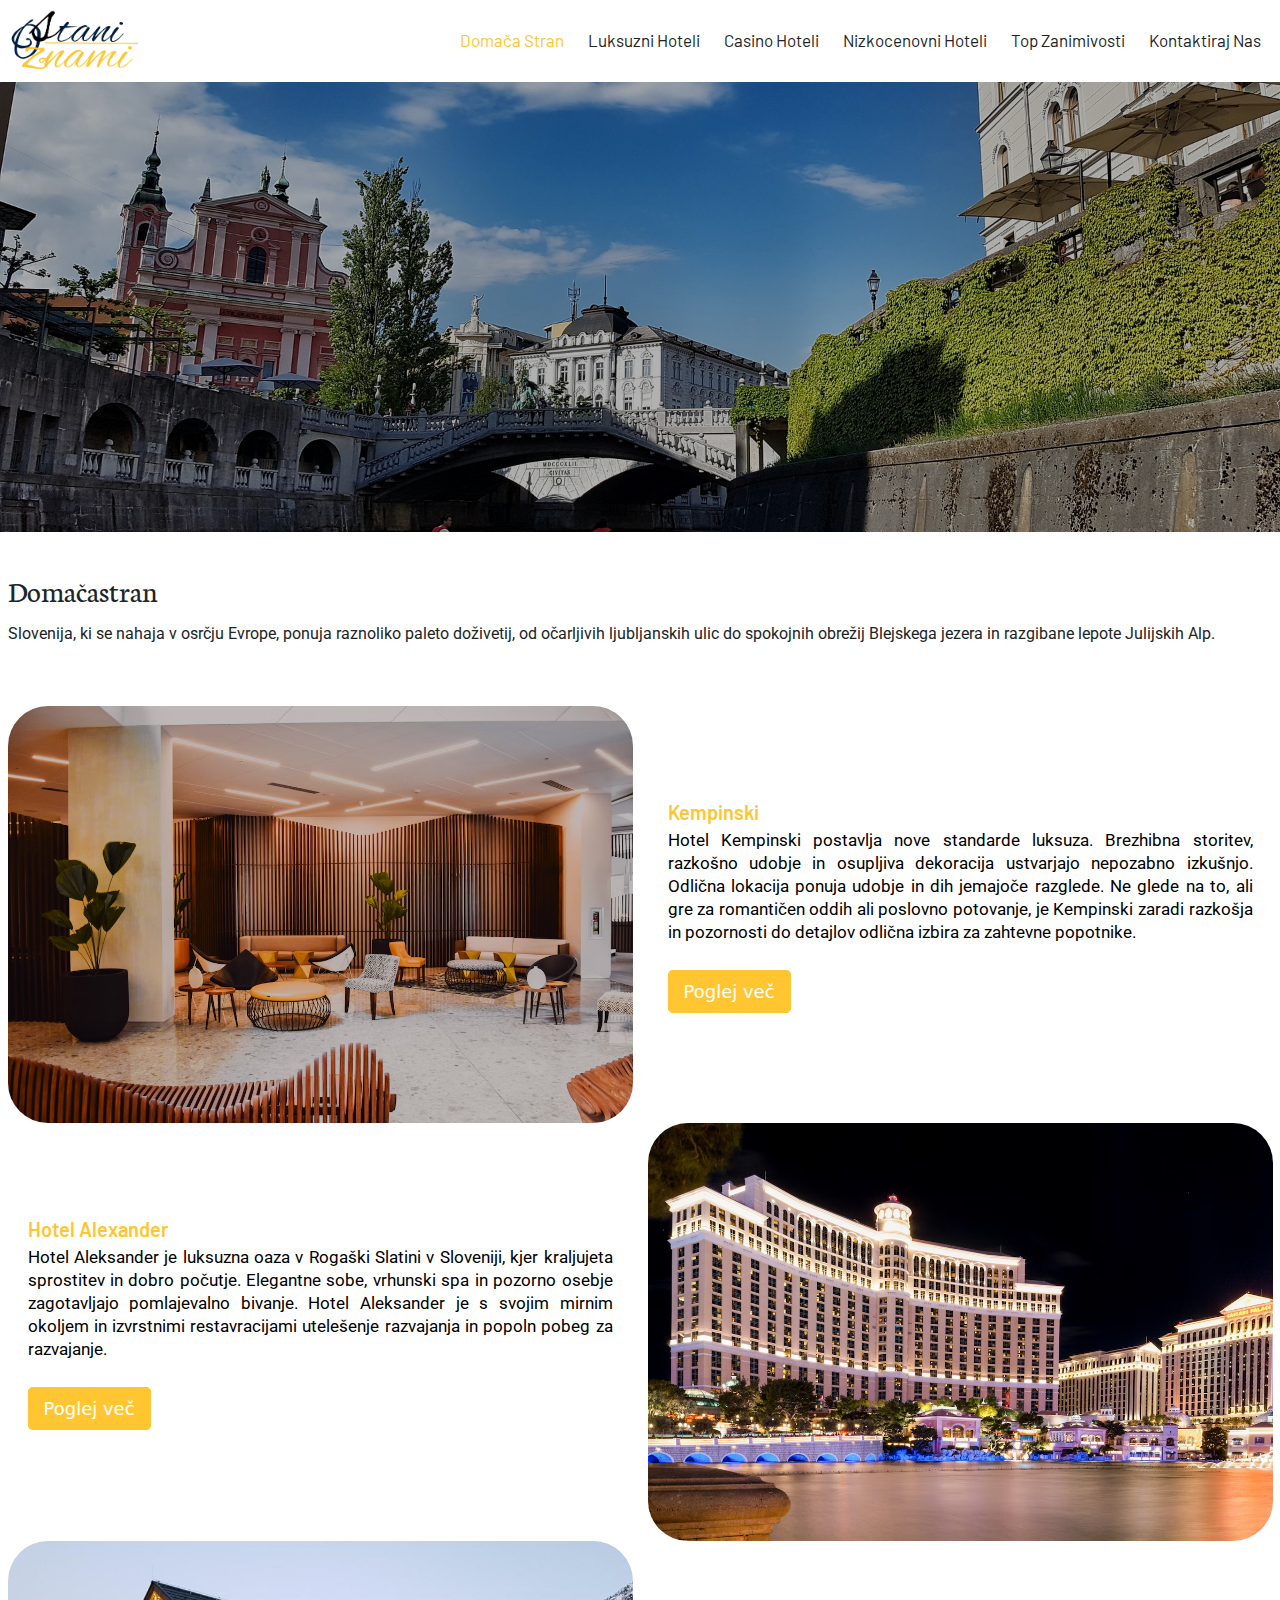
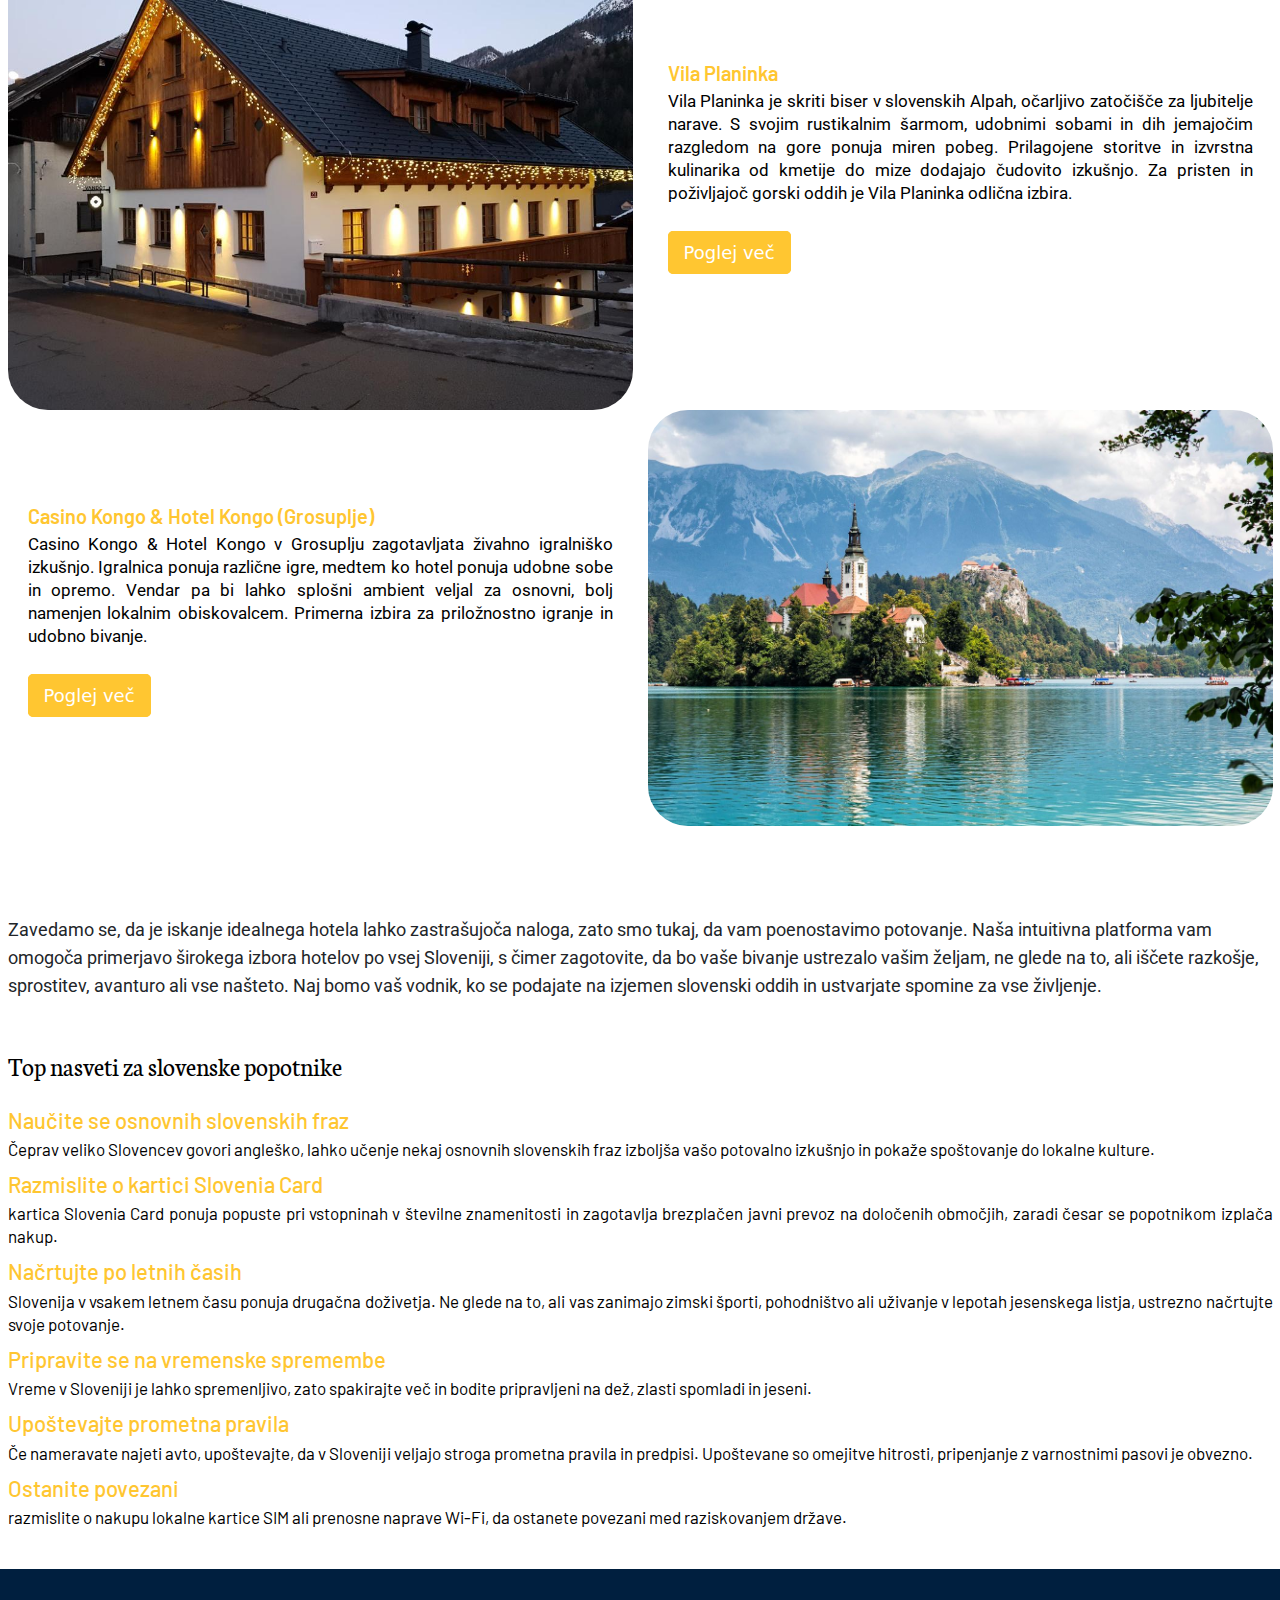
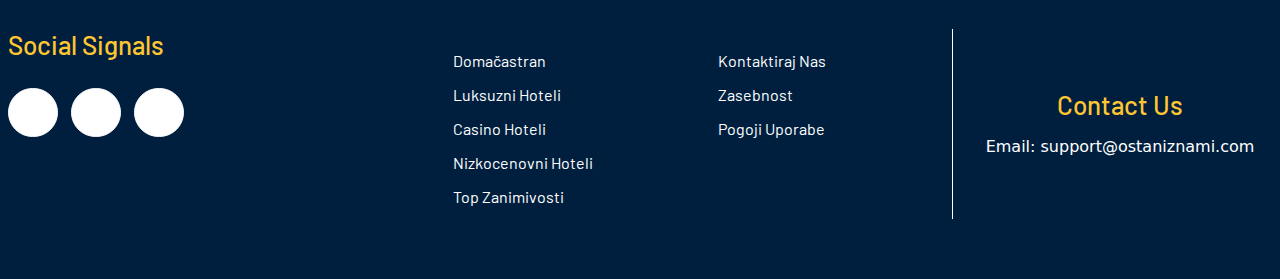
<file: index.html>
<html lang="en">

<head>
  <meta charset="utf-8">
  <meta name="viewport" content="width=device-width, initial-scale=1">
  <link rel="stylesheet" href="https://cdnjs.cloudflare.com/ajax/libs/font-awesome/6.4.0/css/all.min.css"
    integrity="sha512-iecdLmaskl7CVkqkXNQ/ZH/XLlvWZOJyj7Yy7tcenmpD1ypASozpmT/E0iPtmFIB46ZmdtAc9eNBvH0H/ZpiBw=="
    crossorigin="anonymous" referrerpolicy="no-referrer" />
  <link href="https://fonts.googleapis.com/css2?family=Barlow:wght@400;500&display=swap" rel="stylesheet">
  <link href="https://unpkg.com/aos@2.3.1/dist/aos.css" rel="stylesheet">
  <link rel="stylesheet" href="css/bootstrap.css">
  <link rel="stylesheet" href="css/owl.carousel.css">
  <link rel="stylesheet" href="css/owl.theme.default.css">
  <link rel="stylesheet" href="css/style.css">
  <link rel="stylesheet" href="css/responsive.css">
  <link rel="icon" href="images/favicon.png" type="image/x-icon">
  <title>Home</title>
</head>

<body>
  <!-- site-header start -->
  <header class="site-header">
    <div class="container">
      <div class="site-logo">
        <a href="index.html"><img src="images/logo.png" alt="site-logo"></a>
      </div>

      <nav class="site-nav">
        <ul>
          <li><a href="index.html" class=" menu active">Domača stran</a></li>
          <li><a href="luksuzni-hoteli.html">Luksuzni hoteli</a></li>
          <li><a href="casino-hoteli.html">Casino hoteli</a></li>
          <li><a href="nizkocenovni-hoteli.html">Nizkocenovni hoteli</a></li>
          <li><a href="top-zanimivosti.html">Top zanimivosti</a></li>
          <li><a href="kontaktiraj-nas.html">Kontaktiraj nas</a></li>
        </ul>
        <div class="closed-menu">
          <a href="#">×</a>
        </div>
      </nav>
      <div class="menu-toggle">
        <div class="bar-1"></div>
        <div class="bar-2"></div>
        <div class="bar-3"></div>
      </div>
    </div>
  </header>
  <!-- site header end -->


  <!-- Start banner Section -->
  <div class="home__banner">
    <div class="container">
      <div class="row">
        <div class="col-lg-12">
          <!-- <div class="home__bannertext">
            <h1>Domačastran</h1>
            <p>Slovenija, ki se nahaja v osrčju Evrope, ponuja raznoliko paleto doživetij, od očarljivih ljubljanskih
              ulic do spokojnih obrežij Blejskega jezera in razgibane lepote Julijskih Alp.</p>
          </div> -->
        </div>
      </div>
    </div>
  </div>

  <!-- End banner Section -->

  <!--  -->
  <section class="bnr-dis">
    <div class="container">
      <div class="text-wrapper">
        <h1>Domačastran</h1>
        <p>Slovenija, ki se nahaja v osrčju Evrope, ponuja raznoliko paleto doživetij, od očarljivih ljubljanskih
          ulic do spokojnih obrežij Blejskega jezera in razgibane lepote Julijskih Alp.</p>
      </div>
    </div>
  </section>
  <!--  -->

  <!-- Start-linked-section-->
  <div class="linked__section">
    <div class="container">
      <div class="row">
        <div class="col-lg-6 col-md-6 col-sm-12">
          <a href="https://www.kempinski.com/sl/palace-portoroz" target="_blank">
            <div class="linked__picture">
              <img src="images/homecard-luxury.jpeg" class="img-fluid" alt="homecard-luxury">
            </div>
          </a>
        </div>
        <div class="col-lg-6 col-md-6 col-sm-12 centerally">
          <div class="link__card">
            <div class="link__content">
              <h3>Kempinski</h3>
              <p>Hotel Kempinski postavlja nove standarde luksuza. Brezhibna storitev, razkošno udobje in osupljiva dekoracija ustvarjajo nepozabno izkušnjo. Odlična lokacija ponuja udobje in dih jemajoče razglede. Ne glede na to, ali gre za romantičen oddih ali poslovno potovanje, je Kempinski zaradi razkošja in pozornosti do detajlov odlična izbira za zahtevne popotnike.</p>
              <div class="link__btn">
                <a href="https://www.kempinski.com/sl/palace-portoroz" class="btn-home" target="_blank">
                  Poglej več</a>
              </div>
            </div>
          </div>
        </div>
      </div>
      <div class="row flex-wrap-reverse">
        <div class="col-lg-6 col-md-6 col-sm-12 centerally">
          <div class="link__card">
            <div class="link__contents">
              <h3>Hotel Alexander</h3>
              <p>Hotel Aleksander je luksuzna oaza v Rogaški Slatini v Sloveniji, kjer kraljujeta sprostitev in dobro počutje. Elegantne sobe, vrhunski spa in pozorno osebje zagotavljajo pomlajevalno bivanje. Hotel Aleksander je s svojim mirnim okoljem in izvrstnimi restavracijami utelešenje razvajanja in popoln pobeg za razvajanje.</p>
              <div class="link__btn">
                <a href="https://www.hotel-aleksander.eu/sl/" class="btn-home" target="_blank">Poglej več</a>
              </div>
            </div>
          </div>
        </div>
        <div class="col-lg-6 col-md-6 col-sm-12">
          <a href="https://www.hotel-aleksander.eu/sl/" target="_blank">
            <div class="linked__picture">
              <img src="images/homecard-casino.png" class="img-fluid" alt="homecard-casino">
            </div>
          </a>
        </div>
      </div>
      <div class="row">
        <div class="col-lg-6 col-md-6 col-sm-12">
          <a href="https://www.vilaplaninka.com/sl/" target="_blank">
            <div class="linked__picture">
              <img src="images/homecard-lowcaste.png" class="img-fluid" alt="homecard-lowcaste">
            </div>
          </a>
        </div>
        <div class="col-lg-6 col-md-6 col-sm-12 centerally">
          <div class="link__card">
            <div class="link__content">
              <h3>Vila Planinka</h3>
              <p>Vila Planinka je skriti biser v slovenskih Alpah, očarljivo zatočišče za ljubitelje narave. S svojim rustikalnim šarmom, udobnimi sobami in dih jemajočim razgledom na gore ponuja miren pobeg. Prilagojene storitve in izvrstna kulinarika od kmetije do mize dodajajo čudovito izkušnjo. Za pristen in poživljajoč gorski oddih je Vila Planinka odlična izbira.</p>
              <div class="link__btn">
                <a href="https://www.vilaplaninka.com/sl/" class="btn-home" target="_blank">Poglej več</a>
              </div>
            </div>
          </div>
        </div>
      </div>
      <div class="row flex-wrap-reverse">
        <div class="col-lg-6 col-md-6 col-sm-12 centerally">
          <div class="link__card">
            <div class="link__contents">
              <h3>Casino Kongo & Hotel Kongo (Grosuplje)</h3>
              <p>Casino Kongo & Hotel Kongo v Grosuplju zagotavljata živahno igralniško izkušnjo. Igralnica ponuja različne igre, medtem ko hotel ponuja udobne sobe in opremo. Vendar pa bi lahko splošni ambient veljal za osnovni, bolj namenjen lokalnim obiskovalcem. Primerna izbira za priložnostno igranje in udobno bivanje.</p>
              <div class="link__btn">
                <a href="https://www.admiral.si/si/grosuplje" class="btn-home" target="_blank">
                  Poglej več</a>
              </div>
            </div>
          </div>
        </div>
        <div class="col-lg-6 col-md-6 col-sm-12">
          <a href="https://www.admiral.si/si/grosuplje" target="_blank">
            <div class="linked__picture">
              <img src="images/homecard-attraction.png" class="img-fluid" alt="homecard-attraction">
            </div>
          </a>
        </div>
      </div>
    </div>
  </div>
  <!-- End-linked-section-->

  <!-- Start-disclamier-section-->
  <div class="casino-information disclaimer">
    <div class="container">
      <div class="row">
        <div class="col-lg-12">
          <div class="casino__content">
            <p class="disclaimer__text">Zavedamo se, da je iskanje idealnega hotela lahko zastrašujoča naloga, zato smo tukaj, da vam poenostavimo potovanje. Naša intuitivna platforma vam omogoča primerjavo širokega izbora hotelov po vsej Sloveniji, s čimer zagotovite, da bo vaše bivanje ustrezalo vašim željam, ne glede na to, ali iščete razkošje, sprostitev, avanturo ali vse našteto. Naj bomo vaš vodnik, ko se podajate na izjemen slovenski oddih in ustvarjate spomine za vse življenje.</p>
          </div>
        </div>
      </div>
    </div>
  </div>

  <!-- End-disclamier-section-->

  <!--Start-sloveniancards-section-->
  <section class="indexcards">
    <div class="container">
      <div class="row">
   <div class="text-wrapper">
     <h3>Top nasveti za slovenske popotnike</h3>
   </div>
  <div class="index__text">
    <div class="lowcard__content index">
    <h3 >Naučite se osnovnih slovenskih fraz</h3>
    <p>Čeprav veliko Slovencev govori angleško, lahko učenje nekaj osnovnih slovenskih fraz izboljša vašo potovalno izkušnjo in pokaže spoštovanje do lokalne kulture.</p>
  <h3>Razmislite o kartici Slovenia Card </h3>
  <p>kartica Slovenia Card ponuja popuste pri vstopninah v številne znamenitosti in zagotavlja brezplačen javni prevoz na določenih območjih, zaradi česar se popotnikom izplača nakup. </p>
  <h3>Načrtujte po letnih časih</h3>
  <p>Slovenija v vsakem letnem času ponuja drugačna doživetja. Ne glede na to, ali vas zanimajo zimski športi, pohodništvo ali uživanje v lepotah jesenskega listja, ustrezno načrtujte svoje potovanje.  </p>
  <h3>Pripravite se na vremenske spremembe</h3>
  <p>Vreme v Sloveniji je lahko spremenljivo, zato spakirajte več in bodite pripravljeni na dež, zlasti spomladi in jeseni. </p>
  <h3>Upoštevajte prometna pravila </h3>
  <p>Če nameravate najeti avto, upoštevajte, da v Sloveniji veljajo stroga prometna pravila in predpisi. Upoštevane so omejitve hitrosti, pripenjanje z varnostnimi pasovi je obvezno.</p>
  <h3>Ostanite povezani</h3>
  <p>razmislite o nakupu lokalne kartice SIM ali prenosne naprave Wi-Fi, da ostanete povezani med raziskovanjem države. </p>
  </div>
 </div> 
 </div> 
</div>
  </section>
  <!-- End-sloveniancards-section-->

  <!-- site-footer start -->
  <div class="footer">
    <div class="container">
      <div class="footer-body">
        <div class="row">
          <div class=" col-lg-3 col-md-3 col-sm-6">
            <div class="footer__logo">
              <h3>Social Signals</h3>
              <ul class="d-flex">
                <li><a href="https://www.facebook.com/login/" target="_blank"><i
                      class="fa-brands fa-facebook-f"></i></a></li>
                <li><a href="https://www.instagram.com/login/ " target="_blank"><i
                      class="fa-brands fa-instagram"></i></a></li>
                <li><a href="https://www.twitter.com/login/" target="_blank"><i class="fa-brands fa-twitter"></i></a>
                </li>
              </ul>
            </div>
          </div>
          <div class=" col-lg-6 col-md-6 col-sm-6">
            <div class="links__main">
              <div class="useful-links">
                <ul>
                  <li><a href="index.html">Domačastran</a></li>
                  <li><a href="luksuzni-hoteli.html">Luksuzni hoteli</a></li>
                  <li><a href="casino-hoteli.html">Casino hoteli</a></li>
                  <li><a href="nizkocenovni-hoteli.html">Nizkocenovni hoteli </a></li>
                  <li><a href="top-zanimivosti.html">Top zanimivosti</a></li>
                </ul>
              </div>
              <div class="useful-links">
                <ul>
                  <li><a href="kontaktiraj-nas.html">Kontaktiraj nas</a></li>
                  <li><a href="zasebnost.html">Zasebnost</a></li>
                  <li><a href="pogoji-uporabe.html">Pogoji uporabe</a></li>
                </ul>
              </div>
            </div>
          </div>
          <div class=" col-lg-3 col-md-3 col-sm-6">
            <div class="contact-us">
              <h4>Contact Us</h4>
              <ul>
                <li>
                </li>
                <li>
                  <a href="mailto:info@allcazinos.com" target="_blank"><span>Email:</span>
                    support@ostaniznami.com
                  </a>
                </li>
              </ul>
            </div>
          </div>

        </div>

      </div>

    </div>
  </div>
  <!-- site-footer end -->

  <script src="js/bootstrap.js"></script>
  <script src="js/jquery.js"></script>
  <script src="js/owl.carousel.js"></script>


  <script>
    $(document).ready(function () {
      $(".menu-toggle").click(function () {
        $("body").addClass("toggle");
      });
    });

    $(document).ready(function () {
      $(".closed-menu").click(function () {
        $("body").removeClass("toggle");
      });
    });
  </script>

  <script>
    $(document).ready(function () {
      $(window).scroll(function () {
        var header = $("header");
        header.toggleClass("sticky", $(window).scrollTop() > 0);
      });
    });
  </script>


</body>

</html>
</file>
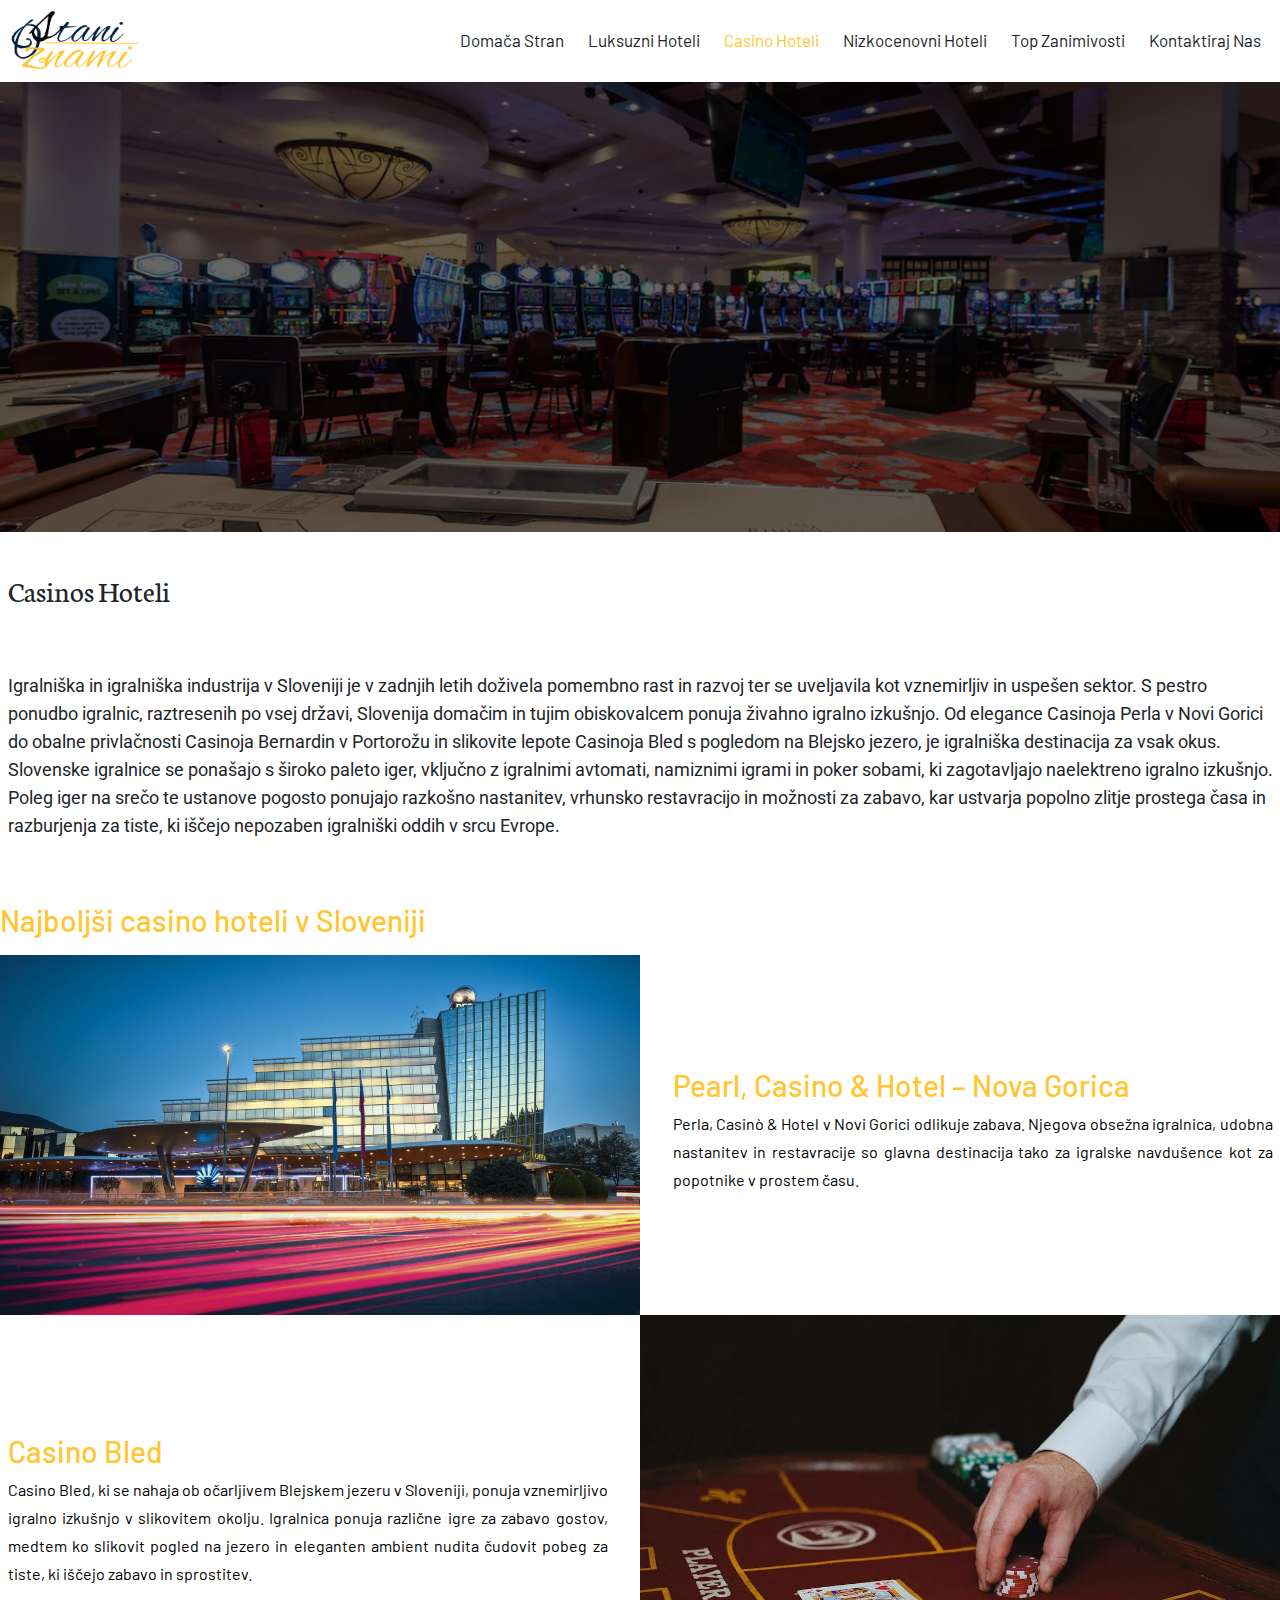
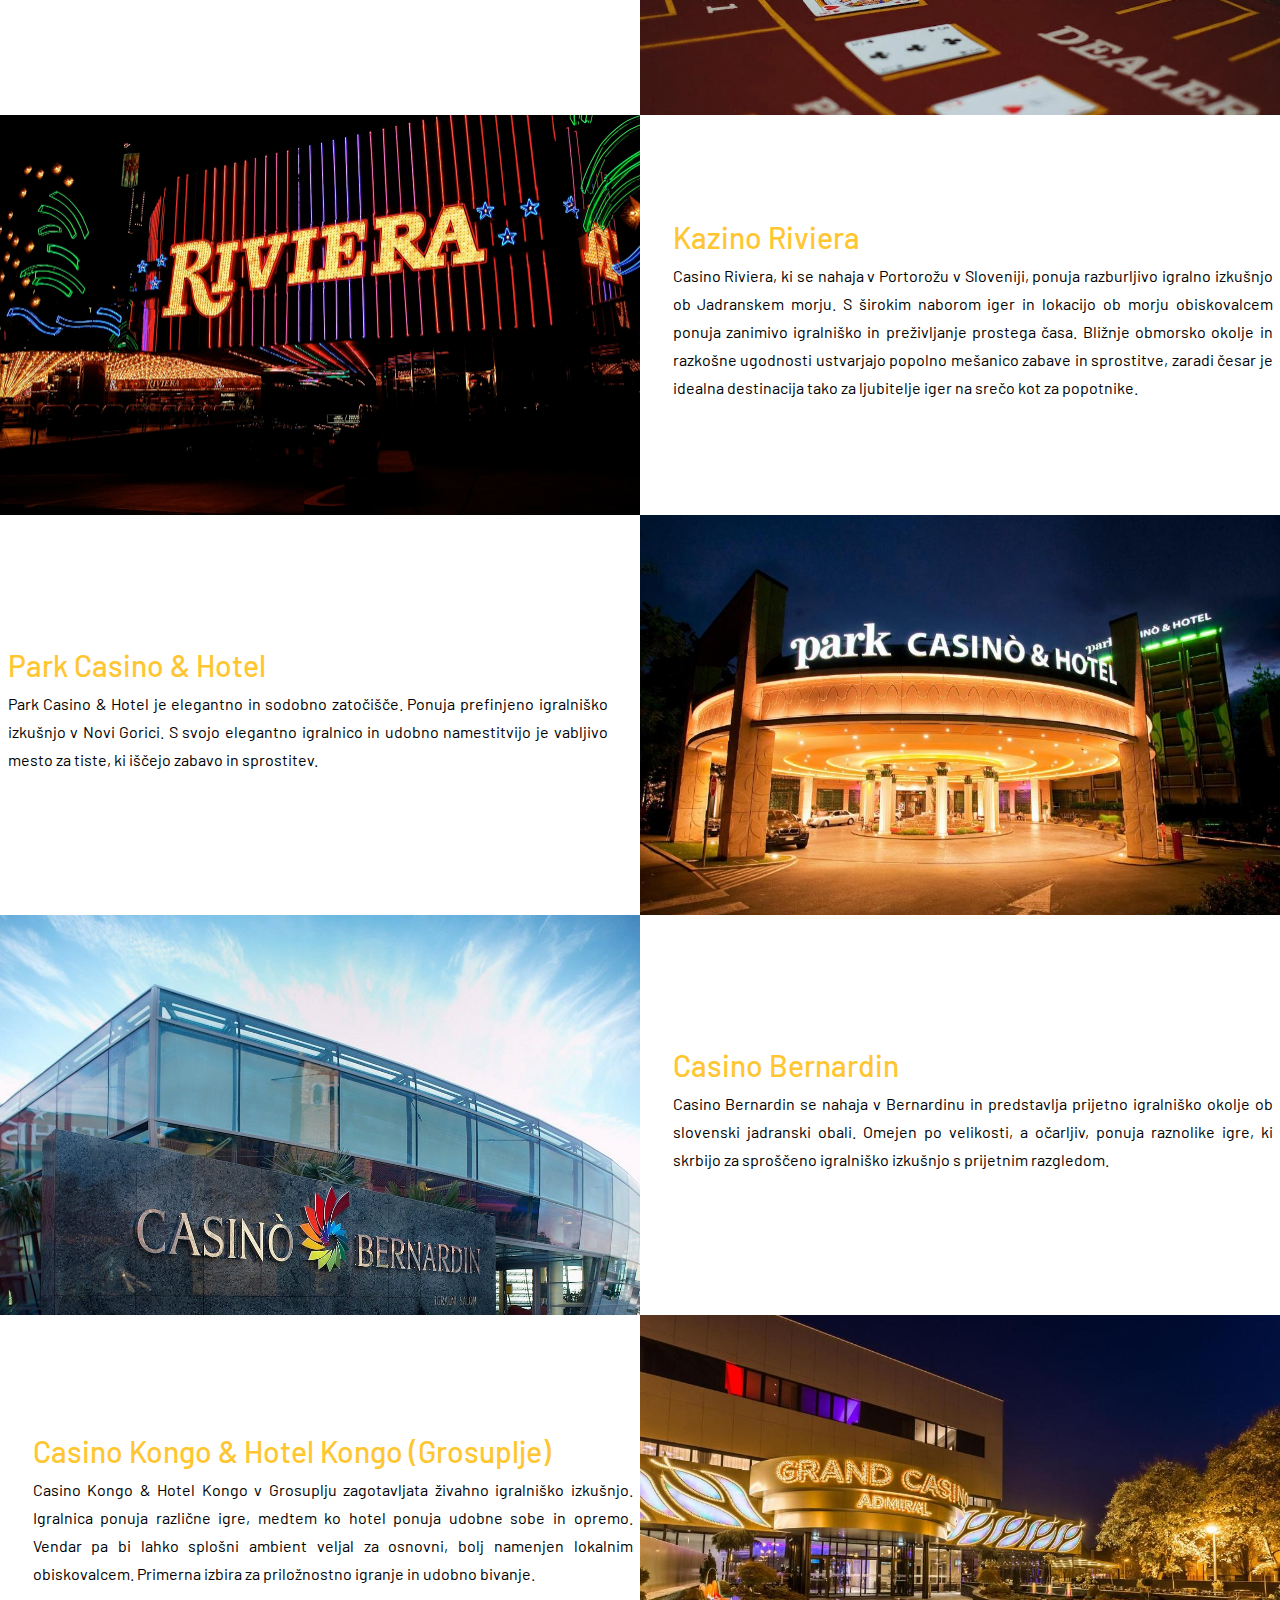
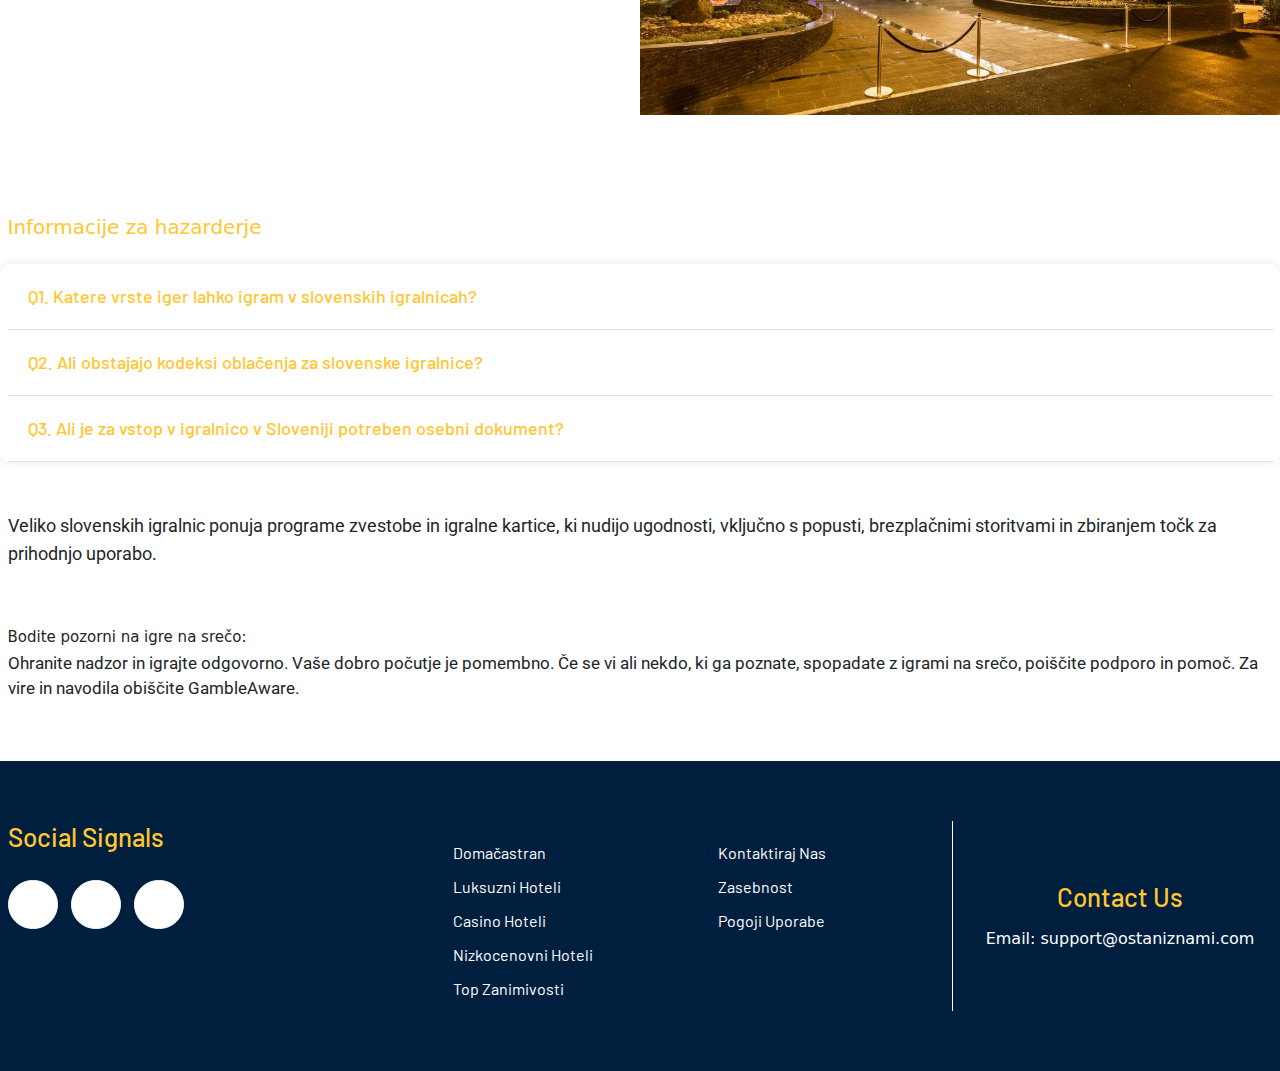
<file: casino-hoteli.html>
<html lang="en">

<head>
    <meta charset="utf-8">
    <meta name="viewport" content="width=device-width, initial-scale=1">
    <link rel="stylesheet" href="https://cdnjs.cloudflare.com/ajax/libs/font-awesome/6.4.0/css/all.min.css"
        integrity="sha512-iecdLmaskl7CVkqkXNQ/ZH/XLlvWZOJyj7Yy7tcenmpD1ypASozpmT/E0iPtmFIB46ZmdtAc9eNBvH0H/ZpiBw=="
        crossorigin="anonymous" referrerpolicy="no-referrer" />
    <link href="https://fonts.googleapis.com/css2?family=Barlow:wght@400;500&display=swap" rel="stylesheet">
    <link href="https://unpkg.com/aos@2.3.1/dist/aos.css" rel="stylesheet">
    <link rel="stylesheet" href="css/bootstrap.css">
    <link rel="stylesheet" href="css/owl.carousel.css">
    <link rel="stylesheet" href="css/owl.theme.default.css">
    <link rel="stylesheet" href="css/style.css">
    <link rel="stylesheet" href="css/responsive.css">
    <link rel="icon" href="images/favicon.png" type="image/x-icon">
    <title>Casinos-hoteli</title>
</head>

<body>
    <!-- site-header start -->
    <header class="site-header">
        <div class="container">
            <div class="site-logo">
                <a href="index.html"><img src="images/logo.png" alt="site-logo"></a>
            </div>

            <nav class="site-nav">
                <ul>
                    <li><a href="index.html">Domača stran</a></li>
                    <li><a href="luksuzni-hoteli.html">Luksuzni hoteli</a></li>
                    <li><a href="casino-hoteli.html" class=" menu active">Casino hoteli</a></li>
                    <li><a href="nizkocenovni-hoteli.html">Nizkocenovni hoteli</a></li>
                    <li><a href="top-zanimivosti.html">Top zanimivosti</a></li>
                    <li><a href="kontaktiraj-nas.html">Kontaktiraj nas</a></li>
                </ul>
                <div class="closed-menu">
                    <a href="#">×</a>
                </div>
            </nav>
            <div class="menu-toggle">
                <div class="bar-1"></div>
                <div class="bar-2"></div>
                <div class="bar-3"></div>
            </div>
        </div>
    </header>
    <!-- site header end -->


    <!-- Start luxurybanner Section -->
    <div class="luxury__banner casino">
        <div class="container">
            <div class="row">
                <div class="col-lg-12">
                    <!-- <div class="luxury__bannertext">
                        <h1>Casinos Hoteli</h1>
                    </div> -->
                </div>
            </div>
        </div>
    </div>

    <!-- End luxurybanner Section -->
    <section class="bnr-dis">
        <div class="container">
            <div class="text-wrapper">
                <h1>Casinos Hoteli</h1>
            </div>
        </div>
    </section>
    <!-- Start casino-text Section -->
    <div class="casino-text ">
        <div class="container">
            <div class="row">
                <div class="col-lg-12">
                    <div class="casino-text__bannertext">
                        <p>Igralniška in igralniška industrija v Sloveniji je v zadnjih letih doživela pomembno rast in
                            razvoj ter se uveljavila kot vznemirljiv in uspešen sektor. S pestro ponudbo igralnic,
                            raztresenih po vsej državi, Slovenija domačim in tujim obiskovalcem ponuja živahno igralno
                            izkušnjo. Od elegance Casinoja Perla v Novi Gorici do obalne privlačnosti Casinoja Bernardin
                            v Portorožu in slikovite lepote Casinoja Bled s pogledom na Blejsko jezero, je igralniška
                            destinacija za vsak okus. Slovenske igralnice se ponašajo s široko paleto iger, vključno z
                            igralnimi avtomati, namiznimi igrami in poker sobami, ki zagotavljajo naelektreno igralno
                            izkušnjo. Poleg iger na srečo te ustanove pogosto ponujajo razkošno nastanitev, vrhunsko
                            restavracijo in možnosti za zabavo, kar ustvarja popolno zlitje prostega časa in razburjenja
                            za tiste, ki iščejo nepozaben igralniški oddih v srcu Evrope.
                        </p>
                    </div>
                </div>
            </div>
        </div>
    </div>

    <!-- End casino-text Section -->

    <!-- Start luxurylinks Section -->
    <div class="luxury__section casino">
        <div class="container">
            <div class="row">
                <div class="delux__content luksuzni">
                    <h3 class="mb-4">Najboljši casino hoteli v Sloveniji</h3>
                </div>
                <div class="col-lg-6 col-md-6 col-sm-12 ps-0 pe-0">
                    <a href="https://perla-novagorica.com/si" target="_blank">
                        <div class="delux__picture">
                            <img src="images/pearl-card.jpg" class="img-fluid" alt="pearl-card">
                        </div>
                    </a>
                </div>
                <div class="col-lg-6 col-md-6 col-sm-12 centerally">
                    <div class="delux__content">
                        <a href="https://perla-novagorica.com/si" target="_blank">
                            <h3>Pearl, Casino & Hotel – Nova Gorica</h3>
                        </a>
                        <p>Perla, Casinò & Hotel v Novi Gorici odlikuje zabava. Njegova obsežna igralnica, udobna
                            nastanitev in restavracije so glavna destinacija tako za igralske navdušence kot za
                            popotnike v prostem času.</p>
                    </div>
                </div>
            </div>
            <div class="row flex-wrap-reverse">
                <div class="col-lg-6 col-md-6 col-sm-12 centerally">
                    <div class="delux__content part">
                        <a href="https://www.casino-bled.si/" target="_blank">
                            <h3>Casino Bled</h3>
                        </a>
                        <p>Casino Bled, ki se nahaja ob očarljivem Blejskem jezeru v Sloveniji, ponuja vznemirljivo
                            igralno izkušnjo v slikovitem okolju. Igralnica ponuja različne igre za zabavo gostov,
                            medtem ko slikovit pogled na jezero in eleganten ambient nudita čudovit pobeg za tiste, ki
                            iščejo zabavo in sprostitev.</p>
                    </div>
                </div>
                <div class="col-lg-6 col-md-6 col-sm-12 ps-0 pe-0">
                    <a href="https://www.casino-bled.si/" target="_blank">
                        <div class="delux__picture">
                            <img src="images/casinobled-card.png" class="img-fluid" alt="casinobled-card">
                        </div>
                    </a>
                </div>
            </div>
            <div class="row">
                <div class="col-lg-6 col-md-6 col-sm-12 ps-0 pe-0">
                    <a href="https://www.portoroz.si/en/experience/fun/470-object-casino-riviera" target="_blank">
                        <div class="delux__picture">
                            <img src="images/casino-rivera.jpg" class="img-fluid" alt="casino-rivera">
                        </div>
                    </a>
                </div>
                <div class="col-lg-6 col-md-6 col-sm-12 centerally">
                    <div class="delux__content">
                        <a href="https://www.portoroz.si/en/experience/fun/470-object-casino-riviera" target="_blank">
                            <h3>Kazino Riviera</h3>
                        </a>
                        <p>Casino Riviera, ki se nahaja v Portorožu v Sloveniji, ponuja razburljivo igralno izkušnjo ob
                            Jadranskem morju. S širokim naborom iger in lokacijo ob morju obiskovalcem ponuja zanimivo
                            igralniško in preživljanje prostega časa. Bližnje obmorsko okolje in razkošne ugodnosti
                            ustvarjajo popolno mešanico zabave in sprostitve, zaradi česar je idealna destinacija tako
                            za ljubitelje iger na srečo kot za popotnike.</p>
                    </div>
                </div>
            </div>
            <div class="row flex-wrap-reverse">
                <div class="col-lg-6 col-md-6 col-sm-12 centerally">
                    <div class="delux__content part">
                        <a href="https://park-novagorica.com/si" target="_blank">
                            <h3>Park Casino & Hotel</h3>
                        </a>
                        <p>Park Casino & Hotel je elegantno in sodobno zatočišče. Ponuja prefinjeno igralniško izkušnjo
                            v Novi Gorici. S svojo elegantno igralnico in udobno namestitvijo je vabljivo mesto za
                            tiste, ki iščejo zabavo in sprostitev.</p>
                    </div>
                </div>
                <div class="col-lg-6 col-md-6 col-sm-12 ps-0 pe-0">
                    <a href="https://park-novagorica.com/si" target="_blank">
                        <div class="delux__picture">
                            <img src="images/parkcasino-card.jpg" class="img-fluid" alt="aparkcasino-card">
                        </div>
                    </a>
                </div>
            </div>
            <div class="row">
                <div class="col-lg-6 col-md-6 col-sm-12 ps-0 pe-0">
                    <a href="https://www.worldcasinodirectory.com/casino/casino-bernadin" target="_blank">
                        <div class="delux__picture">
                            <img src="images/casinobernardin-card.jpg" class="img-fluid" alt="casinobernardin-card">
                        </div>
                    </a>
                </div>
                <div class="col-lg-6 col-md-6 col-sm-12 centerally">
                    <div class="delux__content">
                        <a href="https://www.worldcasinodirectory.com/casino/casino-bernadin" target="_blank">
                            <h3>Casino Bernardin</h3>
                        </a>
                        <p>Casino Bernardin se nahaja v Bernardinu in predstavlja prijetno igralniško okolje ob
                            slovenski jadranski obali. Omejen po velikosti, a očarljiv, ponuja raznolike igre, ki
                            skrbijo za sproščeno igralniško izkušnjo s prijetnim razgledom.</p>
                    </div>
                </div>
            </div>
            <div class="row">
                <div class="col-lg-6 col-md-6 col-sm-12 centerally">
                    <div class="delux__content">
                        <a href="https://www.admiral.si/si/grosuplje" target="_blank">
                            <h3>Casino Kongo & Hotel Kongo (Grosuplje)</h3>
                        </a>
                        <p>Casino Kongo & Hotel Kongo v Grosuplju zagotavljata živahno igralniško izkušnjo. Igralnica
                            ponuja različne igre, medtem ko hotel ponuja udobne sobe in opremo. Vendar pa bi lahko
                            splošni ambient veljal za osnovni, bolj namenjen lokalnim obiskovalcem. Primerna izbira za
                            priložnostno igranje in udobno bivanje.</p>
                    </div>
                </div>
                <div class="col-lg-6 col-md-6 col-sm-12 ps-0 pe-0">
                    <a href="https://www.admiral.si/si/grosuplje" target="_blank">
                        <div class="delux__picture">
                            <img src="images/admiral-card.jpg" class="img-fluid" alt="admiral-card">
                        </div>
                    </a>
                </div>
            </div>
        </div>
    </div>
    <!-- End luxurylinks Section -->

    <!-- Start Faq Section -->
    <div class="faq-section">
        <div class="container">
            <div class="row">
                <h3 class="disclamiertext">Informacije za hazarderje</h3>
                <div class="faq-page">
                    <div class="faq-item">
                        <div class="faq-question">Q1. Katere vrste iger lahko igram v slovenskih igralnicah?</div>
                        <div class="icon-container"><i class="fas fa-chevron-right"></i></div>
                    </div>
                    <div class="faq-answer">
                        <p>Slovenske igralnice ponujajo različne igre, vključno z igralnimi avtomati, namiznimi igrami,
                            kot so ruleta, blackjack, poker in drugimi priljubljenimi igralniškimi igrami.</p>
                    </div>
                    <div class="faq-item">
                        <div class="faq-question">Q2. Ali obstajajo kodeksi oblačenja za slovenske igralnice?</div>
                        <div class="icon-container"><i class="fas fa-chevron-right"></i></div>
                    </div>
                    <div class="faq-answer">
                        <p>Čeprav večina slovenskih igralnic nima strogih kodeksov oblačenja, je priporočljivo, da se
                            oblečete lepo in se izogibate prostim oblačilom ali oblačilom za plažo.</p>
                    </div>
                    <div class="faq-item">
                        <div class="faq-question">Q3. Ali je za vstop v igralnico v Sloveniji potreben osebni dokument?
                        </div>
                        <div class="icon-container"><i class="fas fa-chevron-right"></i></div>
                    </div>
                    <div class="faq-answer">
                        <p>Da, za vstop v igralnico in preverjanje starosti boste morali predložiti veljavno osebno
                            izkaznico, ki jo je izdal državni organ, na primer potni list ali osebno izkaznico.</p>
                    </div>
                </div>
            </div>
        </div>
    </div>


    <!-- End Faq Section -->

    <!-- Start casino-text Section -->
    <div class="casino-text hoteli ">
        <div class="container">
            <div class="row">
                <div class="col-lg-12">
                    <div class="casino-text__bannertext">
                        <p>Veliko slovenskih igralnic ponuja programe zvestobe in igralne kartice, ki nudijo ugodnosti,
                            vključno s popusti, brezplačnimi storitvami in zbiranjem točk za prihodnjo uporabo.
                        </p>
                    </div>
                </div>
            </div>
        </div>
    </div>

    <!-- End casino-text Section -->

    <!-- Start disclamier Section -->
    <div class="casino-text hoteli ">
        <div class="container">
            <div class="row">
                <div class="col-lg-12">
                    <div class="disclamiertext">
                        <h4>Bodite pozorni na igre na srečo:</h4>
                        <p>Ohranite nadzor in igrajte odgovorno. Vaše dobro počutje je pomembno. Če se vi ali nekdo, ki
                            ga poznate, spopadate z igrami na srečo, poiščite podporo in pomoč. Za vire in navodila
                            obiščite GambleAware.</p>
                    </div>
                </div>
            </div>
        </div>
    </div>

    <!-- End disclamier Section -->

    <!-- site-footer start -->
    <div class="footer">
        <div class="container">
            <div class="footer-body">
                <div class="row">
                    <div class=" col-lg-3 col-md-3 col-sm-6">
                        <div class="footer__logo">
                            <h3>Social Signals</h3>
                            <ul class="d-flex">
                                <li><a href="https://www.facebook.com/login/" target="_blank"><i
                                            class="fa-brands fa-facebook-f"></i></a></li>
                                <li><a href="https://www.instagram.com/login/ " target="_blank"><i
                                            class="fa-brands fa-instagram"></i></a></li>
                                <li><a href="https://www.twitter.com/login/" target="_blank"><i
                                            class="fa-brands fa-twitter"></i></a>
                                </li>
                            </ul>
                        </div>
                    </div>
                    <div class=" col-lg-6 col-md-6 col-sm-6">
                        <div class="links__main">
                            <div class="useful-links">
                                <ul>
                                    <li><a href="index.html">Domačastran</a></li>
                                    <li><a href="luksuzni-hoteli.html">Luksuzni hoteli</a></li>
                                    <li><a href="casino-hoteli.html">Casino hoteli</a></li>
                                    <li><a href="nizkocenovni-hoteli.html">Nizkocenovni hoteli </a></li>
                                    <li><a href="top-zanimivosti.html">Top zanimivosti</a></li>
                                </ul>
                            </div>
                            <div class="useful-links">
                                <ul>
                                    <li><a href="kontaktiraj-nas.html">Kontaktiraj nas</a></li>
                                    <li><a href="zasebnost.html">Zasebnost</a></li>
                                    <li><a href="pogoji-uporabe.html">Pogoji uporabe</a></li>
                                </ul>
                            </div>
                        </div>
                    </div>
                    <div class=" col-lg-3 col-md-3 col-sm-6">
                        <div class="contact-us">
                            <h4>Contact Us</h4>
                            <ul>
                                <li>
                                </li>
                                <li>
                                    <a href="mailto:info@allcazinos.com" target="_blank"><span>Email:</span>
                                        support@ostaniznami.com
                                    </a>
                                </li>
                            </ul>
                        </div>
                    </div>

                </div>

            </div>

        </div>
    </div>
    <!-- site-footer end -->

    <script src="js/bootstrap.js"></script>
    <script src="js/jquery.js"></script>
    <script src="js/owl.carousel.js"></script>
    <script src="js/faq.js"></script>


    <script>
        $(document).ready(function () {
            $(".menu-toggle").click(function () {
                $("body").addClass("toggle");
            });
        });

        $(document).ready(function () {
            $(".closed-menu").click(function () {
                $("body").removeClass("toggle");
            });
        });
    </script>

    <script>
        $(document).ready(function () {
            $(window).scroll(function () {
                var header = $("header");
                header.toggleClass("sticky", $(window).scrollTop() > 0);
            });
        });
    </script>


</body>

</html>
</file>
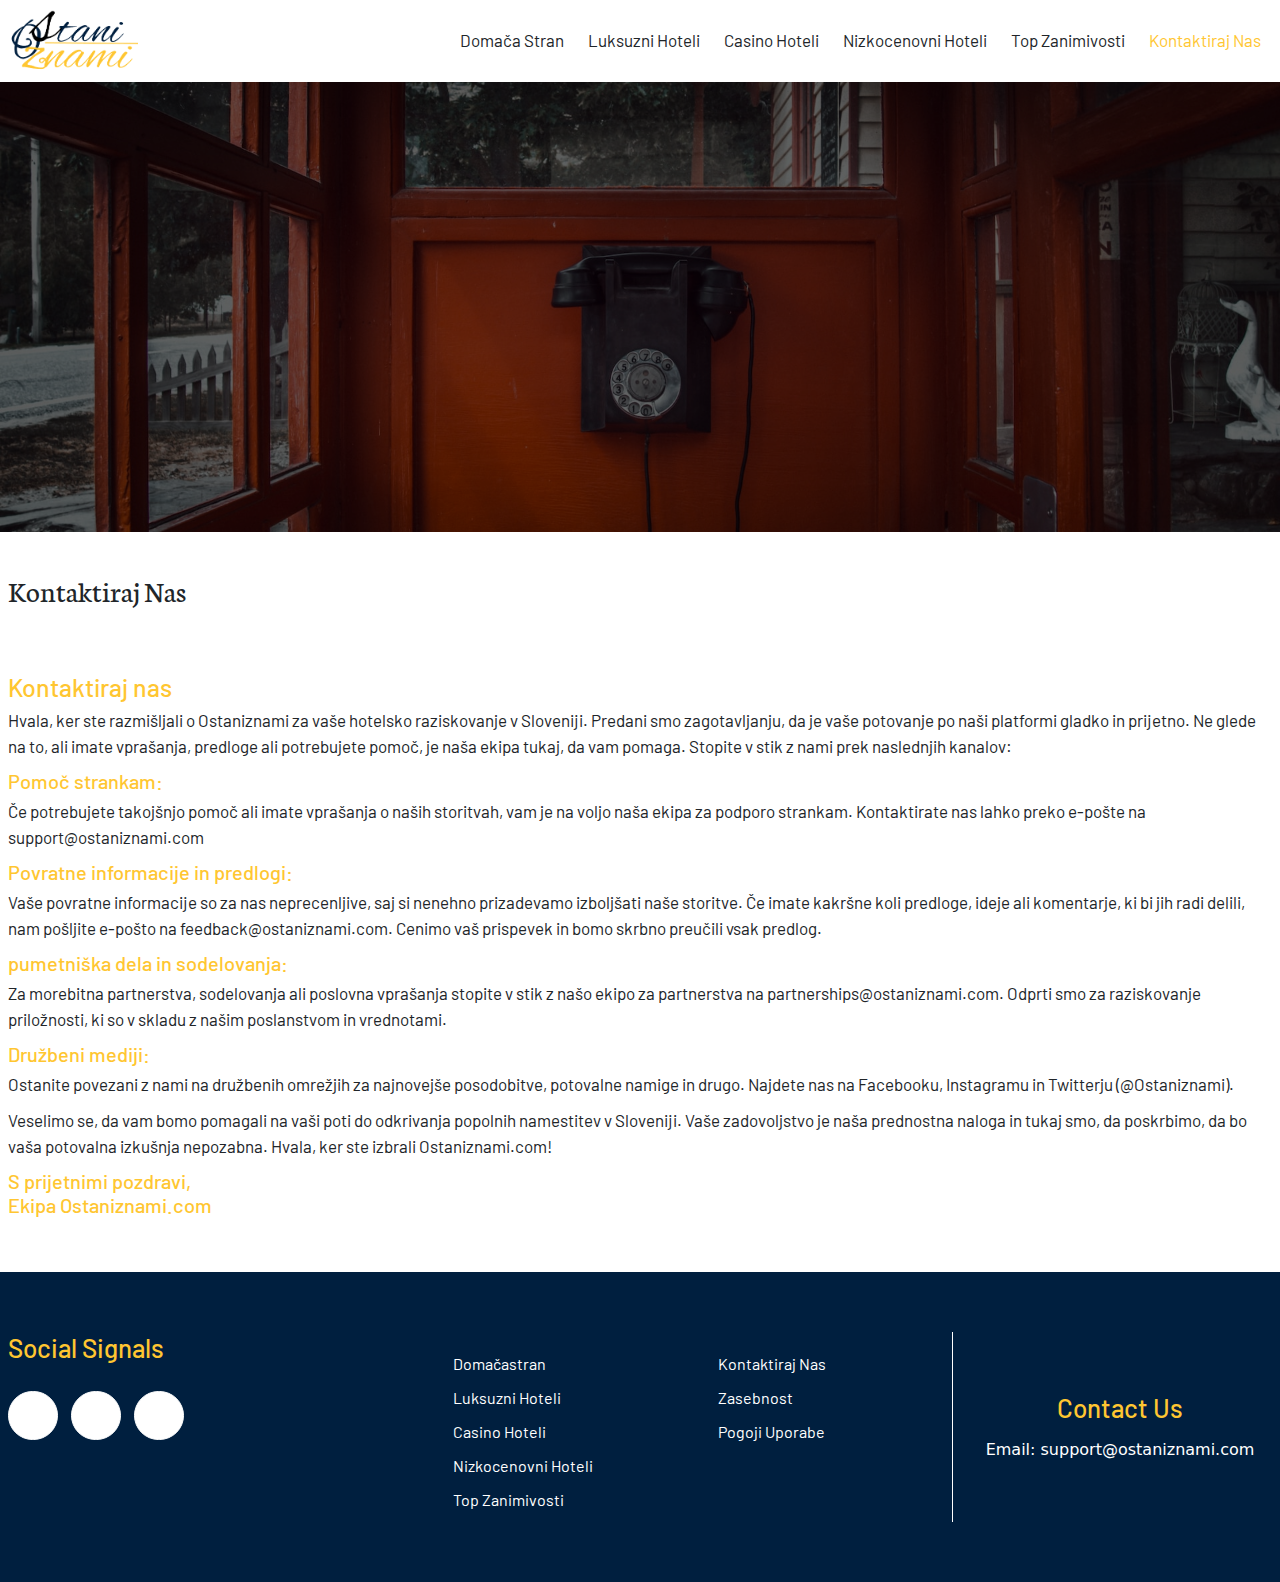
<file: kontaktiraj-nas.html>
<html lang="en">

<head>
    <meta charset="utf-8">
    <meta name="viewport" content="width=device-width, initial-scale=1">
    <link rel="stylesheet" href="https://cdnjs.cloudflare.com/ajax/libs/font-awesome/6.4.0/css/all.min.css"
        integrity="sha512-iecdLmaskl7CVkqkXNQ/ZH/XLlvWZOJyj7Yy7tcenmpD1ypASozpmT/E0iPtmFIB46ZmdtAc9eNBvH0H/ZpiBw=="
        crossorigin="anonymous" referrerpolicy="no-referrer" />
    <link href="https://fonts.googleapis.com/css2?family=Barlow:wght@400;500&display=swap" rel="stylesheet">
    <link href="https://unpkg.com/aos@2.3.1/dist/aos.css" rel="stylesheet">
    <link rel="stylesheet" href="css/bootstrap.css">
    <link rel="stylesheet" href="css/owl.carousel.css">
    <link rel="stylesheet" href="css/owl.theme.default.css">
    <link rel="stylesheet" href="css/style.css">
    <link rel="stylesheet" href="css/responsive.css">
    <link rel="icon" href="images/favicon.png" type="image/x-icon">
    <title>Kontaktiraj-nas</title>
</head>

<body>
    <!-- site-header start -->
    <header class="site-header">
        <div class="container">
            <div class="site-logo">
                <a href="index.html"><img src="images/logo.png" alt="site-logo"></a>
            </div>

            <nav class="site-nav">
                <ul>
                    <li><a href="index.html">Domača stran</a></li>
                    <li><a href="luksuzni-hoteli.html">Luksuzni hoteli</a></li>
                    <li><a href="casino-hoteli.html">Casino hoteli</a></li>
                    <li><a href="nizkocenovni-hoteli.html">Nizkocenovni hoteli</a></li>
                    <li><a href="top-zanimivosti.html">Top zanimivosti</a></li>
                    <li><a href="kontaktiraj-nas.html" class=" menu active">Kontaktiraj nas</a></li>
                </ul>
                <div class="closed-menu">
                    <a href="#">×</a>
                </div>
            </nav>
            <div class="menu-toggle">
                <div class="bar-1"></div>
                <div class="bar-2"></div>
                <div class="bar-3"></div>
            </div>

        </div>
    </header>
    <!-- site header end -->


    <!-- Start contact-banner Section -->
    <div class="contact__banner">
        <div class="container">
            <div class="row">
                <div class="col-lg-12">
                    <!-- <div class="contact__bannertext">
                        <h1>Kontaktiraj Nas</h1>
                    </div>-->
                </div>
            </div>
        </div>
    </div>

    <!-- End contact-banner Section -->
    <section class="bnr-dis">
        <div class="container">
            <div class="text-wrapper">
                <h1>Kontaktiraj Nas</h1>
            </div>
        </div>
    </section>
    <!-- Start contact-text Section -->
    <div class="contact__main">
        <div class="container">
            <div class="row">
                <div class="col-lg-12">
                    <div class="contact-title">
                        <h2>Kontaktiraj nas</h2>
                        <p>Hvala, ker ste razmišljali o Ostaniznami za vaše hotelsko raziskovanje v Sloveniji.
                            Predani
                            smo zagotavljanju, da je vaše potovanje po naši platformi gladko in prijetno. Ne glede
                            na
                            to, ali imate vprašanja, predloge ali potrebujete pomoč, je naša ekipa tukaj, da vam
                            pomaga.
                            Stopite v stik z nami prek naslednjih kanalov: </p>
                    </div>
                </div>
            </div>
            <div class="row">
                <div class="col-lg-12">
                    <div class="contact-text">
                        <h3>Pomoč strankam:</h3>
                        <p>Če potrebujete takojšnjo pomoč ali imate vprašanja o naših storitvah, vam je na voljo
                            naša
                            ekipa za podporo strankam. Kontaktirate nas lahko preko e-pošte na
                            support@ostaniznami.com
                        </p>
                        <h3>Povratne informacije in predlogi:</h3>
                        <p>Vaše povratne informacije so za nas neprecenljive, saj si nenehno prizadevamo izboljšati
                            naše
                            storitve. Če imate kakršne koli predloge, ideje ali komentarje, ki bi jih radi delili,
                            nam
                            pošljite e-pošto na feedback@ostaniznami.com. Cenimo vaš prispevek in bomo skrbno
                            preučili
                            vsak predlog.</p>
                        <h3>pumetniška dela in sodelovanja:</h3>
                        <p>Za morebitna partnerstva, sodelovanja ali poslovna vprašanja stopite v stik z našo ekipo
                            za
                            partnerstva na partnerships@ostaniznami.com. Odprti smo za raziskovanje priložnosti, ki
                            so v
                            skladu z našim poslanstvom in vrednotami.</p>
                        <h3>Družbeni mediji:</h3>
                        <p>Ostanite povezani z nami na družbenih omrežjih za najnovejše posodobitve, potovalne
                            namige in
                            drugo. Najdete nas na Facebooku, Instagramu in Twitterju (@Ostaniznami).</p>
                    </div>
                    <div class="contact__disclamier">
                        <p>Veselimo se, da vam bomo pomagali na vaši poti do odkrivanja popolnih namestitev v
                            Sloveniji.
                            Vaše zadovoljstvo je naša prednostna naloga in tukaj smo, da poskrbimo, da bo vaša
                            potovalna
                            izkušnja nepozabna. Hvala, ker ste izbrali Ostaniznami.com!</p>
                        <h4>S prijetnimi pozdravi,<br />
                            Ekipa Ostaniznami.com
                        </h4>
                    </div>

                </div>
            </div>
        </div>
    </div>
    <!-- End contact-text Section -->


    <!-- End-disclamier-section-->

    <!-- site-footer start -->
    <div class="footer">
        <div class="container">
            <div class="footer-body">
                <div class="row">
                    <div class=" col-lg-3 col-md-3 col-sm-6">
                        <div class="footer__logo">
                            <h3>Social Signals</h3>
                            <ul class="d-flex">
                                <li><a href="https://www.facebook.com/login/" target="_blank"><i
                                            class="fa-brands fa-facebook-f"></i></a></li>
                                <li><a href="https://www.instagram.com/login/ " target="_blank"><i
                                            class="fa-brands fa-instagram"></i></a></li>
                                <li><a href="https://www.twitter.com/login/" target="_blank"><i
                                            class="fa-brands fa-twitter"></i></a>
                                </li>
                            </ul>
                        </div>
                    </div>
                    <div class=" col-lg-6 col-md-6 col-sm-6">
                        <div class="links__main">
                            <div class="useful-links">
                                <ul>
                                    <li><a href="index.html">Domačastran</a></li>
                                    <li><a href="luksuzni-hoteli.html">Luksuzni hoteli</a></li>
                                    <li><a href="casino-hoteli.html">Casino hoteli</a></li>
                                    <li><a href="nizkocenovni-hoteli.html">Nizkocenovni hoteli </a></li>
                                    <li><a href="top-zanimivosti.html">Top zanimivosti</a></li>
                                </ul>
                            </div>
                            <div class="useful-links">
                                <ul>
                                    <li><a href="kontaktiraj-nas.html">Kontaktiraj nas</a></li>
                                    <li><a href="zasebnost.html">Zasebnost</a></li>
                                    <li><a href="pogoji-uporabe.html">Pogoji uporabe</a></li>
                                </ul>
                            </div>
                        </div>
                    </div>
                    <div class=" col-lg-3 col-md-3 col-sm-6">
                        <div class="contact-us">
                            <h4>Contact Us</h4>
                            <ul>
                                <li>
                                </li>
                                <li>
                                    <a href="mailto:info@allcazinos.com" target="_blank"><span>Email:</span>
                                        support@ostaniznami.com
                                    </a>
                                </li>
                            </ul>
                        </div>
                    </div>

                </div>

            </div>

        </div>
    </div>
    <!-- site-footer end -->

    <script src="js/bootstrap.js"></script>
    <script src="js/jquery.js"></script>
    <script src="js/owl.carousel.js"></script>


    <script>
        $(document).ready(function () {
            $(".menu-toggle").click(function () {
                $("body").addClass("toggle");
            });
        });

        $(document).ready(function () {
            $(".closed-menu").click(function () {
                $("body").removeClass("toggle");
            });
        });
    </script>

    <script>
        $(document).ready(function () {
            $(window).scroll(function () {
                var header = $("header");
                header.toggleClass("sticky", $(window).scrollTop() > 0);
            });
        });
    </script>


</body>

</html>
</file>
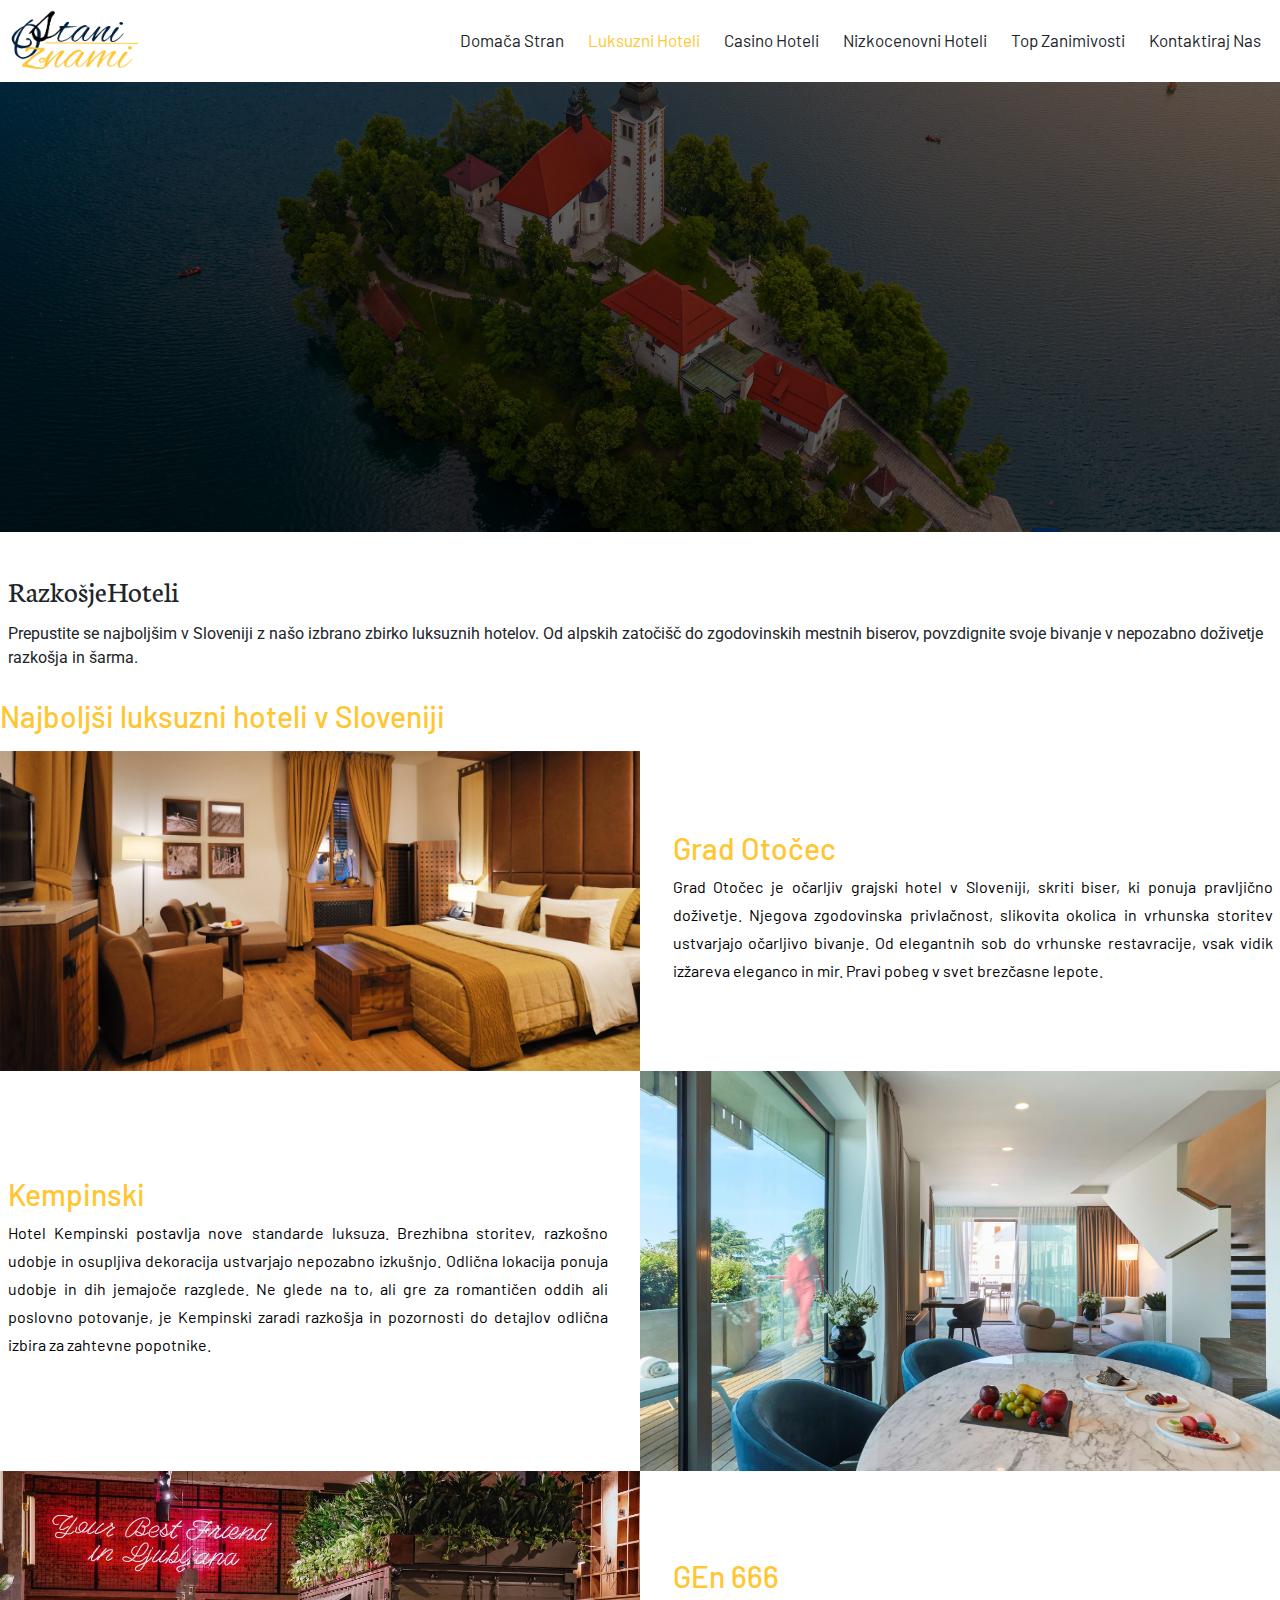
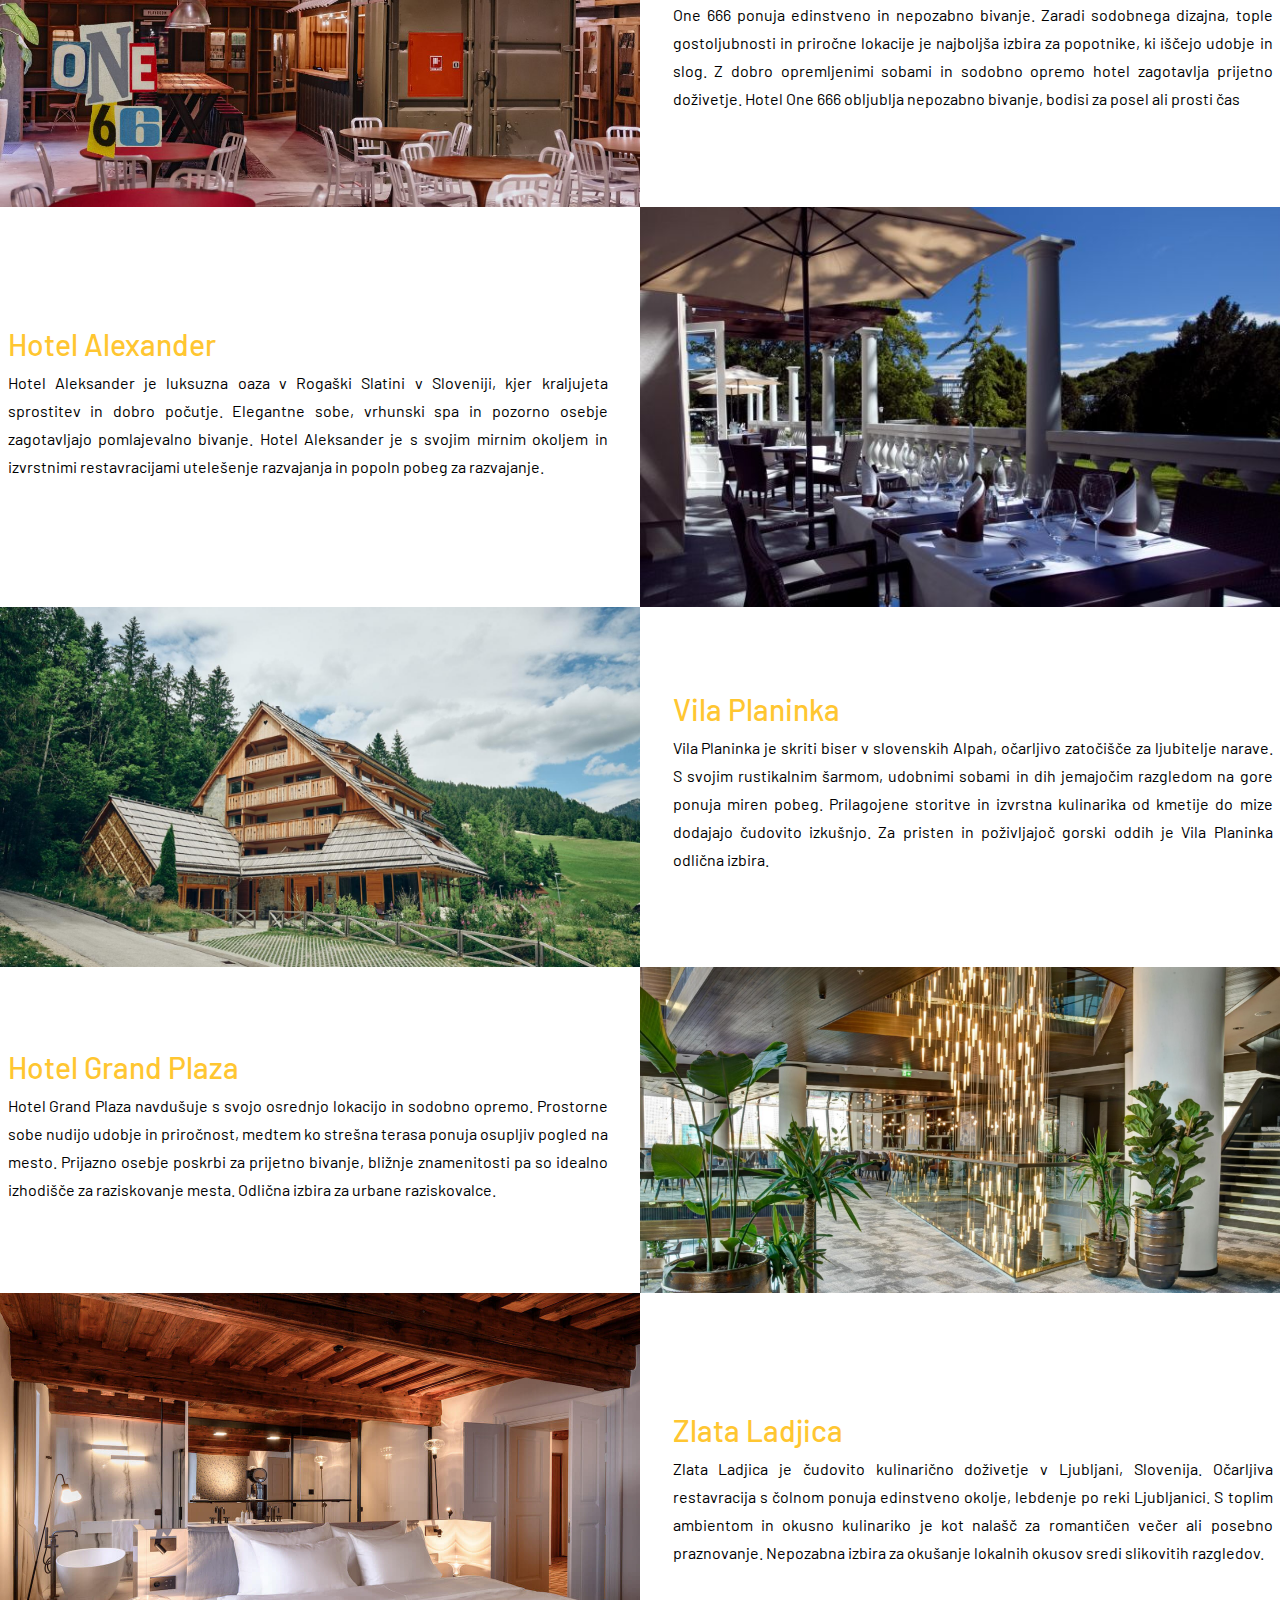
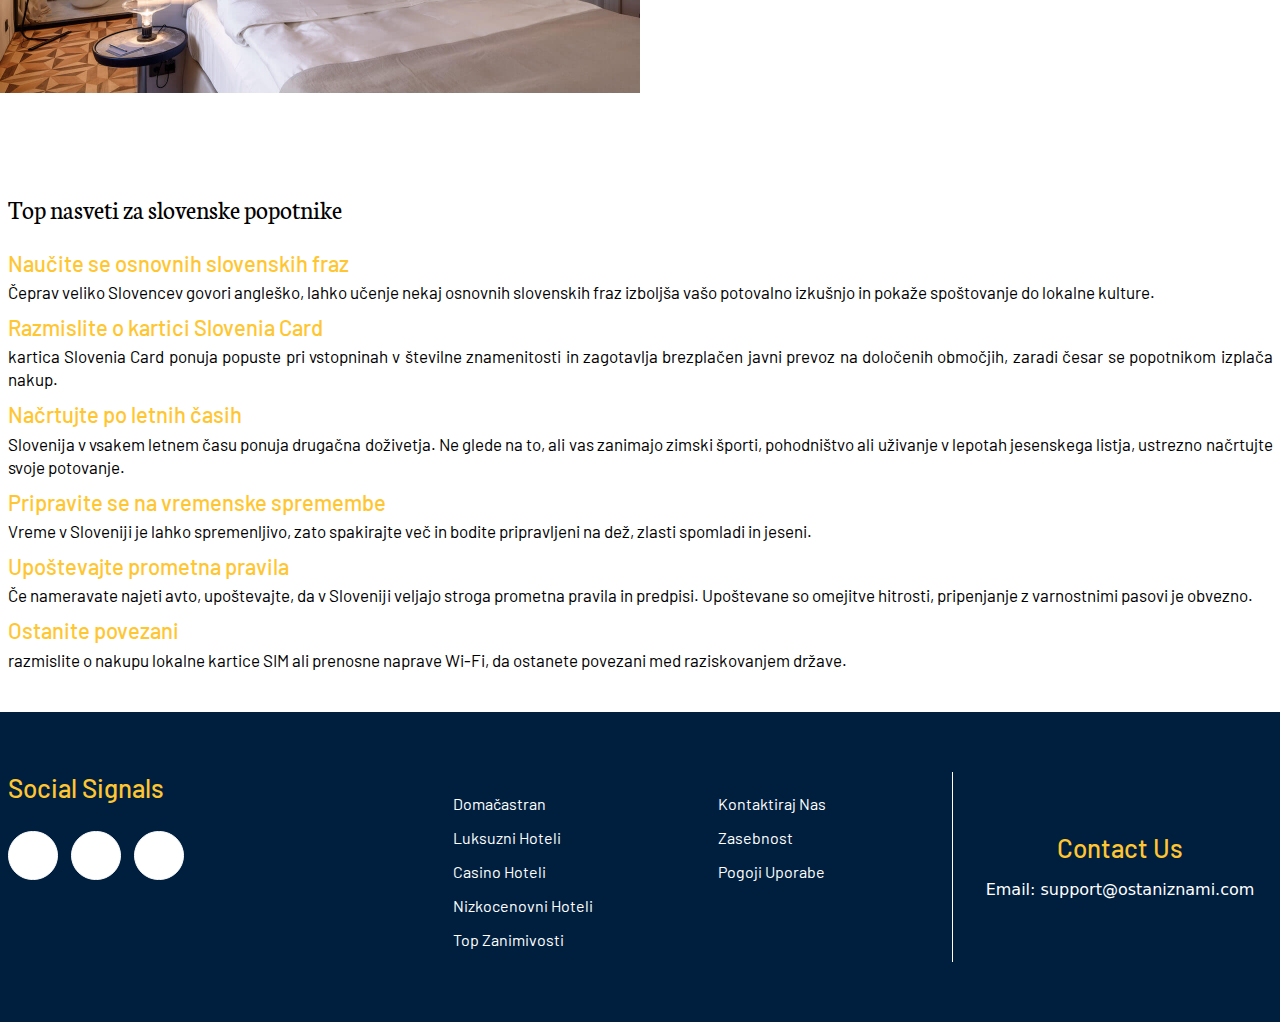
<file: luksuzni-hoteli.html>
<html lang="en">

<head>
    <meta charset="utf-8">
    <meta name="viewport" content="width=device-width, initial-scale=1">
    <link rel="stylesheet" href="https://cdnjs.cloudflare.com/ajax/libs/font-awesome/6.4.0/css/all.min.css"
        integrity="sha512-iecdLmaskl7CVkqkXNQ/ZH/XLlvWZOJyj7Yy7tcenmpD1ypASozpmT/E0iPtmFIB46ZmdtAc9eNBvH0H/ZpiBw=="
        crossorigin="anonymous" referrerpolicy="no-referrer" />
    <link href="https://fonts.googleapis.com/css2?family=Barlow:wght@400;500&display=swap" rel="stylesheet">
    <link href="https://unpkg.com/aos@2.3.1/dist/aos.css" rel="stylesheet">
    <link rel="stylesheet" href="css/bootstrap.css">
    <link rel="stylesheet" href="css/owl.carousel.css">
    <link rel="stylesheet" href="css/owl.theme.default.css">
    <link rel="stylesheet" href="css/style.css">
    <link rel="stylesheet" href="css/responsive.css">
    <link rel="icon" href="images/favicon.png" type="image/x-icon">
    <title>Luksuzni-hoteli</title>
</head>

<body>
    <!-- site-header start -->
    <header class="site-header">
        <div class="container">
            <div class="site-logo">
                <a href="index.html"><img src="images/logo.png" alt="site-logo"></a>
            </div>

            <nav class="site-nav">
                <ul>
                    <li><a href="index.html">Domača stran</a></li>
                    <li><a href="luksuzni-hoteli.html" class=" menu active">Luksuzni hoteli</a></li>
                    <li><a href="casino-hoteli.html">Casino hoteli</a></li>
                    <li><a href="nizkocenovni-hoteli.html">Nizkocenovni hoteli</a></li>
                    <li><a href="top-zanimivosti.html">Top zanimivosti</a></li>
                    <li><a href="kontaktiraj-nas.html">Kontaktiraj nas</a></li>
                </ul>
                <div class="closed-menu">
                    <a href="#">×</a>
                </div>
            </nav>
            <div class="menu-toggle">
                <div class="bar-1"></div>
                <div class="bar-2"></div>
                <div class="bar-3"></div>
            </div>

        </div>
    </header>
    <!-- site header end -->


    <!-- Start luxurybanner Section -->
    <div class="luxury__banner">
        <div class="container">
            <div class="row">
                <div class="col-lg-12">

                </div>
            </div>
        </div>
    </div>
    <!-- End luxurybanner Section -->

    <!--  -->
    <section class="bnr-dis">
        <div class="container">
            <div class="text-wrapper    ">
                <h1>RazkošjeHoteli</h1>
                <p>Prepustite se najboljšim v Sloveniji z našo izbrano zbirko luksuznih hotelov. Od alpskih
                    zatočišč do zgodovinskih mestnih biserov, povzdignite svoje bivanje v nepozabno doživetje
                    razkošja in šarma.</p>
            </div>
        </div>
    </section>
    <!--  -->

    <!-- Start luxurylinks Section -->
    <div class="luxury__section luksuzni">
        <div class="container">
            <div class="row">
                <div class="delux__content luksuzni">
                    <h3 class="mb-4">Najboljši luksuzni hoteli v Sloveniji</h3>
                </div>
            </div>
            <div class="row">
                <div class="col-lg-6 col-md-6 col-sm-12 ps-0 pe-0">
                    <a href="https://www.grad-otocec.com/" target="_blank">
                        <div class="delux__picture">
                            <img src="images/gradotocec-card.jpg" class="img-fluid" alt="gradotocec-card">
                        </div>
                    </a>
                </div>
                <div class="col-lg-6 col-md-6 col-sm-12 centerally">
                    <div class="delux__content">
                        <h3>Grad Otočec</h3>
                        <p>Grad Otočec je očarljiv grajski hotel v Sloveniji, skriti biser, ki ponuja pravljično
                            doživetje. Njegova zgodovinska privlačnost, slikovita okolica in vrhunska storitev
                            ustvarjajo očarljivo bivanje. Od elegantnih sob do vrhunske restavracije, vsak vidik
                            izžareva eleganco in mir. Pravi pobeg v svet brezčasne lepote.</p>
                    </div>
                </div>
            </div>
            <div class="row flex-wrap-reverse">
                <div class="col-lg-6 col-md-6 col-sm-12 centerally">
                    <div class="delux__content part">
                        <h3>Kempinski</h3>
                        <p>Hotel Kempinski postavlja nove standarde luksuza. Brezhibna storitev, razkošno udobje in
                            osupljiva dekoracija ustvarjajo nepozabno izkušnjo. Odlična lokacija ponuja udobje in dih
                            jemajoče razglede. Ne glede na to, ali gre za romantičen oddih ali poslovno potovanje, je
                            Kempinski zaradi razkošja in pozornosti do detajlov odlična izbira za zahtevne popotnike.
                        </p>
                    </div>
                </div>
                <div class="col-lg-6 col-md-6 col-sm-12 ps-0 pe-0">
                    <a href="https://www.kempinski.com/sl/palace-portoroz" target="_blank">
                        <div class="delux__picture">
                            <img src="images/luksuzni-card.png" class="img-fluid" alt="luksuzni-card">
                        </div>
                    </a>
                </div>
            </div>
            <div class="row">
                <div class="col-lg-6 col-md-6 col-sm-12 ps-0 pe-0">
                    <a href="https://www.one66hotel.com/" target="_blank">
                        <div class="delux__picture">
                            <img src="images/En666-card.jpg" class="img-fluid" alt="En666-card">
                        </div>
                    </a>
                </div>
                <div class="col-lg-6 col-md-6 col-sm-12 centerally">
                    <div class="delux__content">
                        <h3>GEn 666</h3>
                        <p>One 666 ponuja edinstveno in nepozabno bivanje. Zaradi sodobnega dizajna, tople
                            gostoljubnosti in priročne lokacije je najboljša izbira za popotnike, ki iščejo udobje in
                            slog. Z dobro opremljenimi sobami in sodobno opremo hotel zagotavlja prijetno doživetje.
                            Hotel One 666 obljublja nepozabno bivanje, bodisi za posel ali prosti čas</p>
                    </div>
                </div>
            </div>
            <div class="row flex-wrap-reverse">
                <div class="col-lg-6 col-md-6 col-sm-12 centerally">
                    <div class="delux__content part">
                        <h3>Hotel Alexander</h3>
                        <p>Hotel Aleksander je luksuzna oaza v Rogaški Slatini v Sloveniji, kjer kraljujeta sprostitev
                            in dobro počutje. Elegantne sobe, vrhunski spa in pozorno osebje zagotavljajo pomlajevalno
                            bivanje. Hotel Aleksander je s svojim mirnim okoljem in izvrstnimi restavracijami utelešenje
                            razvajanja in popoln pobeg za razvajanje.</p>
                    </div>
                </div>
                <div class="col-lg-6 col-md-6 col-sm-12 ps-0 pe-0">
                    <a href="https://www.hotel-aleksander.eu/sl/" target="_blank">
                        <div class="delux__picture">
                            <img src="images/aleksander-card.jpg" class="img-fluid" alt="aleksander-card">
                        </div>
                    </a>
                </div>
            </div>
            <div class="row">
                <div class="col-lg-6 col-md-6 col-sm-12 ps-0 pe-0">
                    <a href="https://www.vilaplaninka.com/sl/" target="_blank">
                        <div class="delux__picture">
                            <img src="images/vilaplaninka-card.jpg" class="img-fluid" alt="vilaplaninka-card">
                        </div>
                    </a>
                </div>
                <div class="col-lg-6 col-md-6 col-sm-12 centerally">
                    <div class="delux__content">
                        <h3>Vila Planinka</h3>
                        <p>Vila Planinka je skriti biser v slovenskih Alpah, očarljivo zatočišče za ljubitelje narave. S
                            svojim rustikalnim šarmom, udobnimi sobami in dih jemajočim razgledom na gore ponuja miren
                            pobeg. Prilagojene storitve in izvrstna kulinarika od kmetije do mize dodajajo čudovito
                            izkušnjo. Za pristen in poživljajoč gorski oddih je Vila Planinka odlična izbira.</p>
                    </div>
                </div>
            </div>
            <div class="row flex-wrap-reverse">
                <div class="col-lg-6 col-md-6 col-sm-12 centerally">
                    <div class="delux__content part">
                        <h3>Hotel Grand Plaza</h3>
                        <p>Hotel Grand Plaza navdušuje s svojo osrednjo lokacijo in sodobno opremo. Prostorne sobe
                            nudijo udobje in priročnost, medtem ko strešna terasa ponuja osupljiv pogled na mesto.
                            Prijazno osebje poskrbi za prijetno bivanje, bližnje znamenitosti pa so idealno izhodišče za
                            raziskovanje mesta. Odlična izbira za urbane raziskovalce.</p>
                    </div>
                </div>
                <div class="col-lg-6 col-md-6 col-sm-12 ps-0 pe-0">
                    <a href="https://www.grandplazahotel.si/sl" target="_blank">
                        <div class="delux__picture">
                            <img src="images/grandplaza-card.jpg" class="img-fluid" alt="grandplaza-card">
                        </div>
                    </a>
                </div>
            </div>
            <div class="row">
                <div class="col-lg-6 col-md-6 col-sm-12 ps-0 pe-0">
                    <a href="https://zlataladjica.com/" target="_blank">
                        <div class="delux__picture">
                            <img src="images/zlataladjica-card.jpeg" class="img-fluid" alt="zlataladjica-card">
                        </div>
                    </a>
                </div>
                <div class="col-lg-6 col-md-6 col-sm-12 centerally">
                    <div class="delux__content">
                        <h3>Zlata Ladjica</h3>
                        <p>Zlata Ladjica je čudovito kulinarično doživetje v Ljubljani, Slovenija. Očarljiva
                            restavracija s čolnom ponuja edinstveno okolje, lebdenje po reki Ljubljanici. S toplim
                            ambientom in okusno kulinariko je kot nalašč za romantičen večer ali posebno praznovanje.
                            Nepozabna izbira za okušanje lokalnih okusov sredi slikovitih razgledov.</p>
                    </div>
                </div>
            </div>
        </div>
    </div>
    <!-- End luxurylinks Section -->

    <!--Start-sloveniancards-section-->
    <section class="indexcards">
        <div class="container">
          <div class="row">
       <div class="text-wrapper">
         <h3>Top nasveti za slovenske popotnike</h3>
       </div>
      <div class="index__text">
        <div class="lowcard__content index">
        <h3>Naučite se osnovnih slovenskih fraz</h3>
        <p>Čeprav veliko Slovencev govori angleško, lahko učenje nekaj osnovnih slovenskih fraz izboljša vašo potovalno izkušnjo in pokaže spoštovanje do lokalne kulture.</p>
      <h3>Razmislite o kartici Slovenia Card </h3>
      <p>kartica Slovenia Card ponuja popuste pri vstopninah v številne znamenitosti in zagotavlja brezplačen javni prevoz na določenih območjih, zaradi česar se popotnikom izplača nakup. </p>
      <h3>Načrtujte po letnih časih</h3>
      <p>Slovenija v vsakem letnem času ponuja drugačna doživetja. Ne glede na to, ali vas zanimajo zimski športi, pohodništvo ali uživanje v lepotah jesenskega listja, ustrezno načrtujte svoje potovanje.  </p>
      <h3>Pripravite se na vremenske spremembe</h3>
      <p>Vreme v Sloveniji je lahko spremenljivo, zato spakirajte več in bodite pripravljeni na dež, zlasti spomladi in jeseni. </p>
      <h3>Upoštevajte prometna pravila </h3>
      <p>Če nameravate najeti avto, upoštevajte, da v Sloveniji veljajo stroga prometna pravila in predpisi. Upoštevane so omejitve hitrosti, pripenjanje z varnostnimi pasovi je obvezno.</p>
      <h3>Ostanite povezani</h3>
      <p>razmislite o nakupu lokalne kartice SIM ali prenosne naprave Wi-Fi, da ostanete povezani med raziskovanjem države. </p>
      </div>
     </div> 
     </div> 
    </div>
      </section>
    <!--End-sloveniancards-section-->




    <!-- site-footer start -->
    <div class="footer">
        <div class="container">
            <div class="footer-body">
                <div class="row">
                    <div class=" col-lg-3 col-md-3 col-sm-6">
                        <div class="footer__logo">
                            <h3>Social Signals</h3>
                            <ul class="d-flex">
                                <li><a href="https://www.facebook.com/login/" target="_blank"><i
                                            class="fa-brands fa-facebook-f"></i></a></li>
                                <li><a href="https://www.instagram.com/login/ " target="_blank"><i
                                            class="fa-brands fa-instagram"></i></a></li>
                                <li><a href="https://www.twitter.com/login/" target="_blank"><i
                                            class="fa-brands fa-twitter"></i></a>
                                </li>
                            </ul>
                        </div>
                    </div>
                    <div class=" col-lg-6 col-md-6 col-sm-6">
                        <div class="links__main">
                            <div class="useful-links">
                                <ul>
                                    <li><a href="index.html">Domačastran</a></li>
                                    <li><a href="luksuzni-hoteli.html">Luksuzni hoteli</a></li>
                                    <li><a href="casino-hoteli.html">Casino hoteli</a></li>
                                    <li><a href="nizkocenovni-hoteli.html">Nizkocenovni hoteli </a></li>
                                    <li><a href="top-zanimivosti.html">Top zanimivosti</a></li>
                                </ul>
                            </div>
                            <div class="useful-links">
                                <ul>
                                    <li><a href="kontaktiraj-nas.html">Kontaktiraj nas</a></li>
                                    <li><a href="zasebnost.html">Zasebnost</a></li>
                                    <li><a href="pogoji-uporabe.html">Pogoji uporabe</a></li>
                                </ul>
                            </div>
                        </div>
                    </div>
                    <div class=" col-lg-3 col-md-3 col-sm-6">
                        <div class="contact-us">
                            <h4>Contact Us</h4>
                            <ul>
                                <li>
                                </li>
                                <li>
                                    <a href="mailto:info@allcazinos.com" target="_blank"><span>Email:</span>
                                        support@ostaniznami.com
                                    </a>
                                </li>
                            </ul>
                        </div>
                    </div>

                </div>

            </div>

        </div>
    </div>
    <!-- site-footer end -->

    <script src="js/bootstrap.js"></script>
    <script src="js/jquery.js"></script>
    <script src="js/owl.carousel.js"></script>


    <script>
        $(document).ready(function () {
            $(".menu-toggle").click(function () {
                $("body").addClass("toggle");
            });
        });

        $(document).ready(function () {
            $(".closed-menu").click(function () {
                $("body").removeClass("toggle");
            });
        });
    </script>

    <script>
        $(document).ready(function () {
            $(window).scroll(function () {
                var header = $("header");
                header.toggleClass("sticky", $(window).scrollTop() > 0);
            });
        });
    </script>


</body>

</html>
</file>
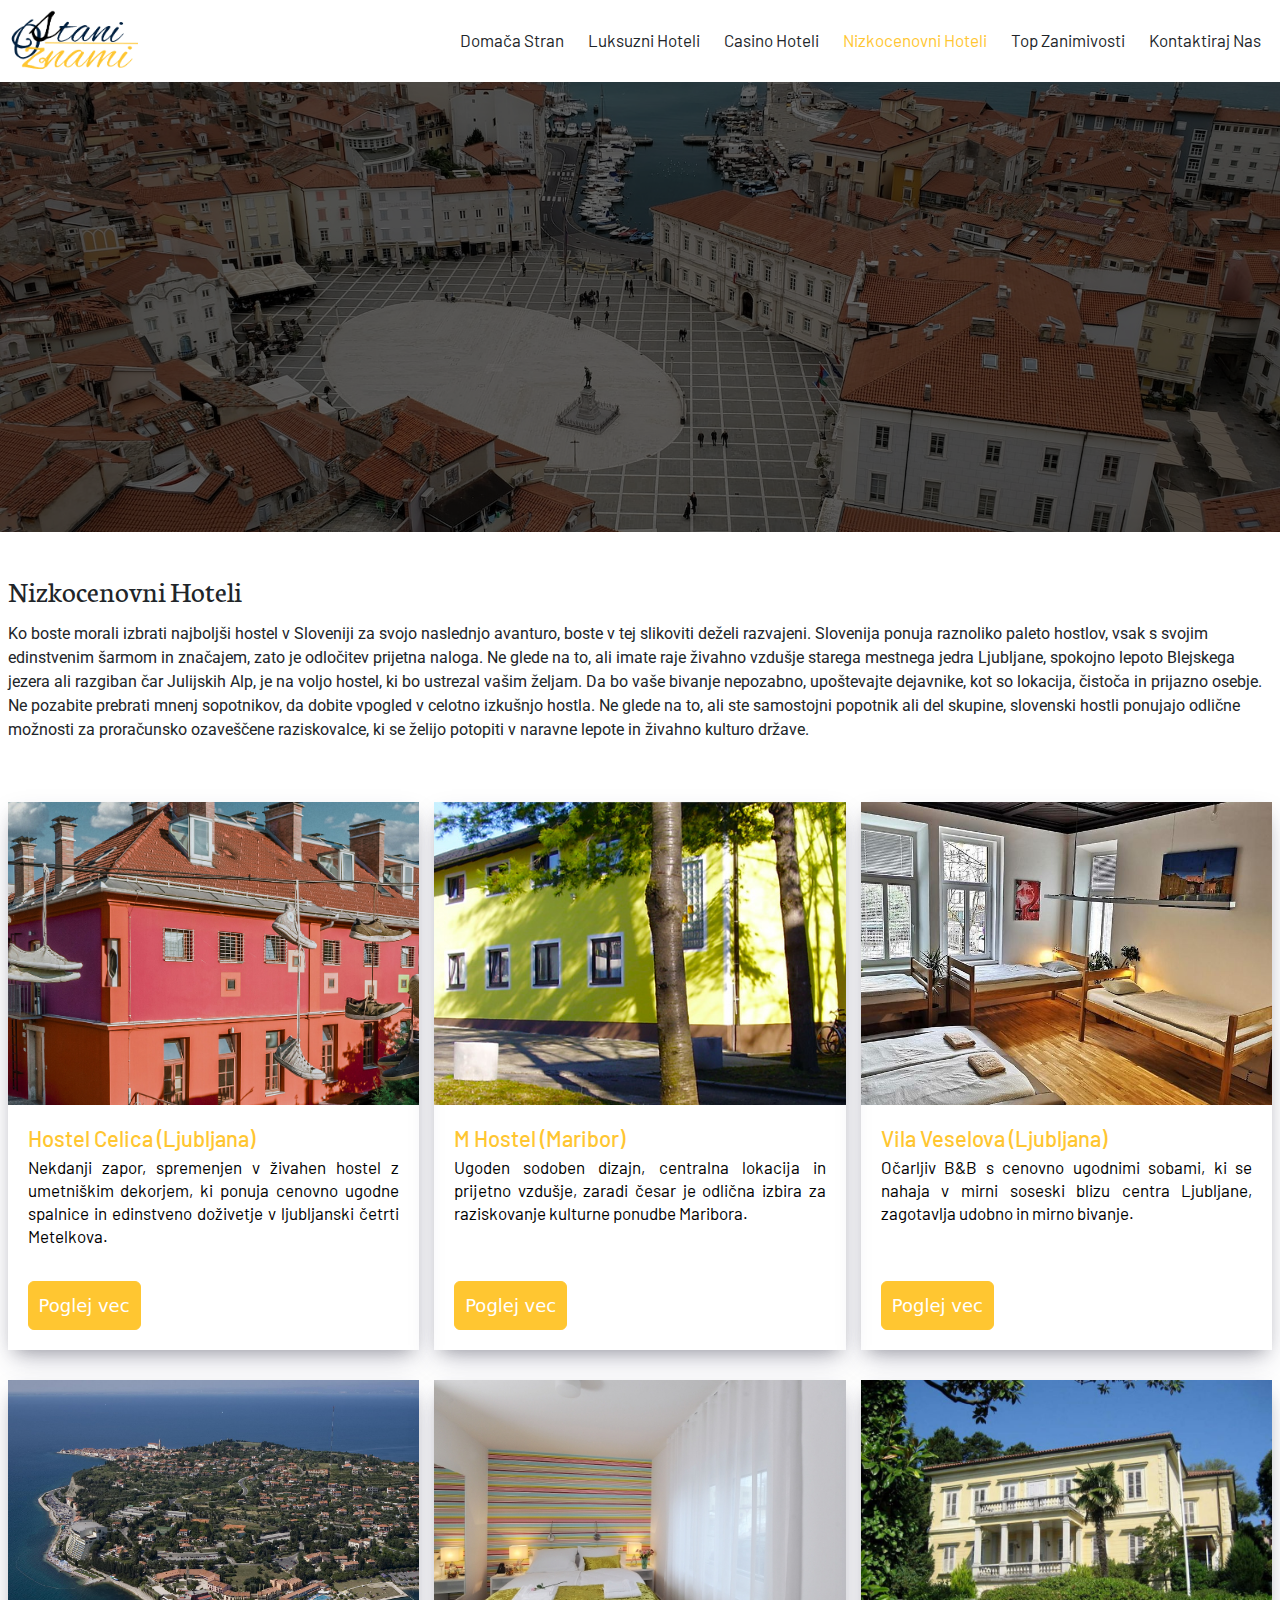
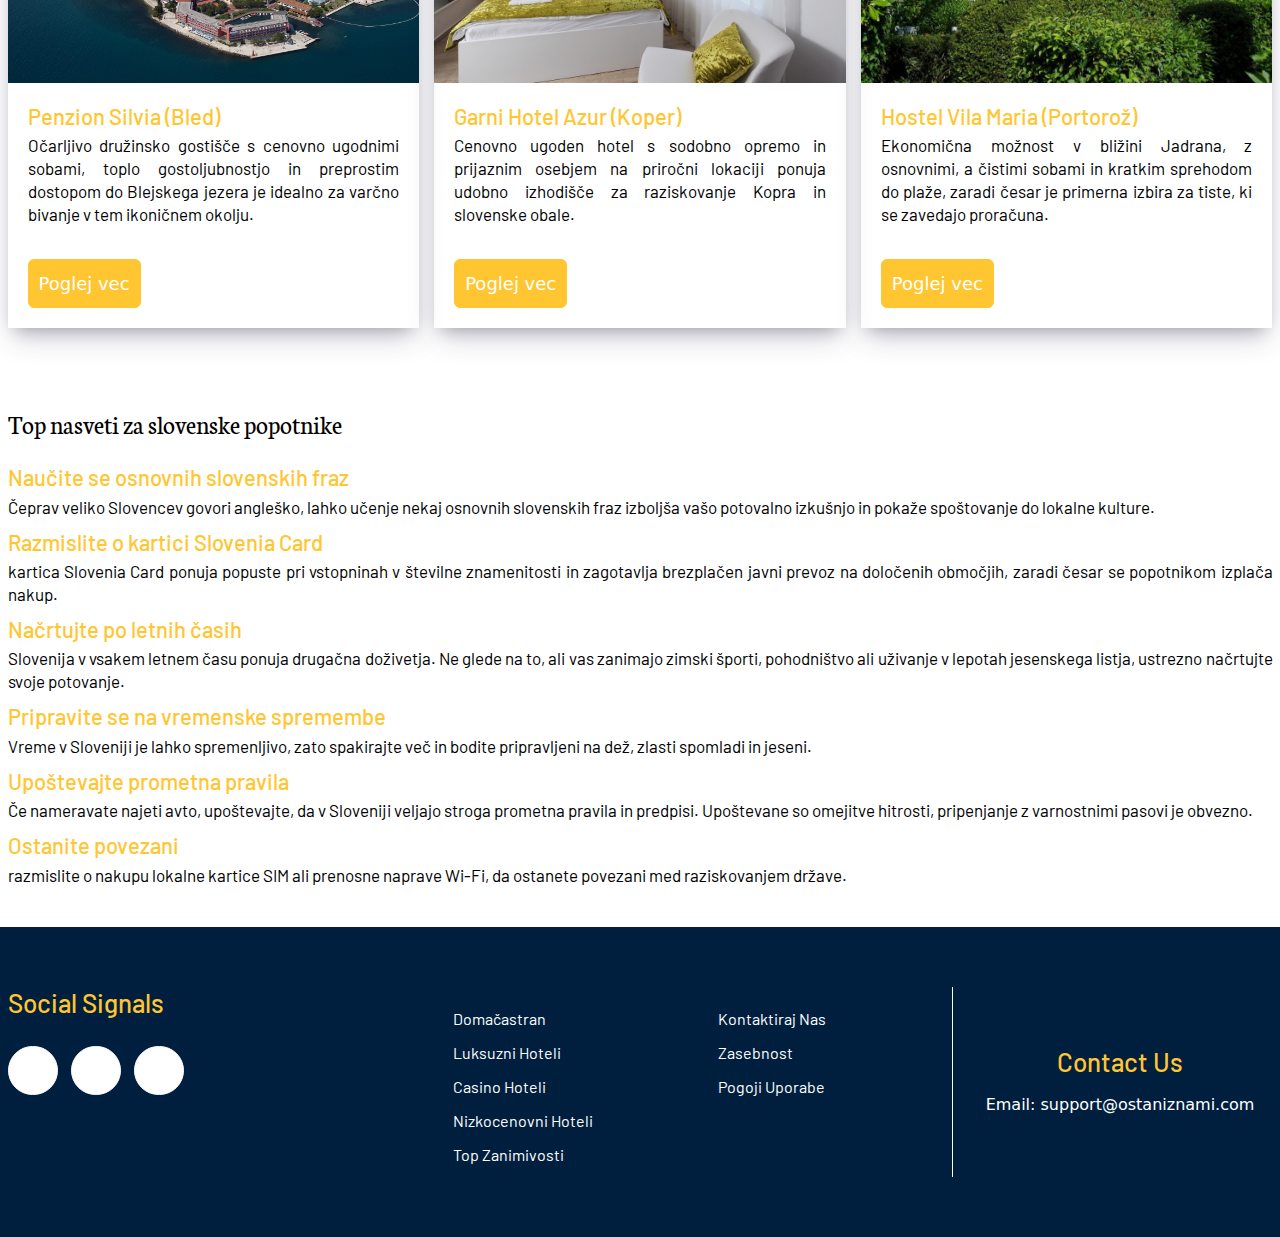
<file: nizkocenovni-hoteli.html>
<html lang="en">

<head>
    <meta charset="utf-8">
    <meta name="viewport" content="width=device-width, initial-scale=1">
    <link rel="stylesheet" href="https://cdnjs.cloudflare.com/ajax/libs/font-awesome/6.4.0/css/all.min.css"
        integrity="sha512-iecdLmaskl7CVkqkXNQ/ZH/XLlvWZOJyj7Yy7tcenmpD1ypASozpmT/E0iPtmFIB46ZmdtAc9eNBvH0H/ZpiBw=="
        crossorigin="anonymous" referrerpolicy="no-referrer" />
    <link href="https://fonts.googleapis.com/css2?family=Barlow:wght@400;500&display=swap" rel="stylesheet">
    <link href="https://unpkg.com/aos@2.3.1/dist/aos.css" rel="stylesheet">
    <link rel="stylesheet" href="css/bootstrap.css">
    <link rel="stylesheet" href="css/owl.carousel.css">
    <link rel="stylesheet" href="css/owl.theme.default.css">
    <link rel="stylesheet" href="css/style.css">
    <link rel="stylesheet" href="css/responsive.css">
    <link rel="icon" href="images/favicon.png" type="image/x-icon">
    <title>Nizkocenovni-hoteli </title>
</head>

<body>
    <!-- site-header start -->
    <header class="site-header">
        <div class="container">
            <div class="site-logo">
                <a href="index.html"><img src="images/logo.png" alt="site-logo"></a>
            </div>

            <nav class="site-nav">
                <ul>
                    <li><a href="index.html">Domača stran</a></li>
                    <li><a href="luksuzni-hoteli.html">Luksuzni hoteli</a></li>
                    <li><a href="casino-hoteli.html">Casino hoteli</a></li>
                    <li><a href="nizkocenovni-hoteli.html" class=" menu active">Nizkocenovni hoteli</a></li>
                    <li><a href="top-zanimivosti.html">Top zanimivosti</a></li>
                    <li><a href="kontaktiraj-nas.html">Kontaktiraj nas</a></li>
                </ul>
                <div class="closed-menu">
                    <a href="#">×</a>
                </div>
            </nav>
            <div class="menu-toggle">
                <div class="bar-1"></div>
                <div class="bar-2"></div>
                <div class="bar-3"></div>
            </div>

        </div>
    </header>
    <!-- site header end -->


    <!-- Start luxurybanner Section -->
    <div class="luxury__banner lowwage">
        <div class="container">
            <div class="row">
                <div class="col-lg-12">
                    <div class="luxury__bannertext">
                        <!-- <h1>Nizkocenovni Hoteli </h1> -->
                    </div>
                </div>
            </div>
        </div>
    </div>

    <!-- End luxurybanner Section -->
    <section class="bnr-dis">
        <div class="container">
            <div class="text-wrapper">
                <h1>Nizkocenovni Hoteli </h1>
                <p>Ko boste morali izbrati najboljši hostel v Sloveniji za svojo naslednjo avanturo, boste v tej
                    slikoviti deželi razvajeni. Slovenija ponuja raznoliko paleto hostlov, vsak s svojim edinstvenim
                    šarmom in značajem, zato je odločitev prijetna naloga. Ne glede na to, ali imate raje živahno
                    vzdušje starega mestnega jedra Ljubljane, spokojno lepoto Blejskega jezera ali razgiban čar
                    Julijskih Alp, je na voljo hostel, ki bo ustrezal vašim željam. Da bo vaše bivanje nepozabno,
                    upoštevajte dejavnike, kot so lokacija, čistoča in prijazno osebje. Ne pozabite prebrati mnenj
                    sopotnikov, da dobite vpogled v celotno izkušnjo hostla. Ne glede na to, ali ste samostojni popotnik
                    ali del skupine, slovenski hostli ponujajo odlične možnosti za proračunsko ozaveščene raziskovalce,
                    ki se želijo potopiti v naravne lepote in živahno kulturo države.</p>
            </div>
        </div>
    </section>
    <!-- Start Nizkocenovni-hoteli Section -->
    <div class="lowcards__section">
        <div class="container">
            <div class="row">
                <div class="col-lg-4 col-md-6 col-sm-12 space">
                    <a href="https://www.hostelcelica.com" target="_blank">
                        <div class="lowcard__main">
                            <div class="lowcard__picture">
                                <img src="images/celicahotel-card.jpg" class="img-fluid" alt="hotel-card">
                            </div>
                    </a>
                    <div class="lowcard__content custom">
                        <h3>Hostel Celica (Ljubljana)</h3>
                        <p>Nekdanji zapor, spremenjen v živahen hostel z umetniškim dekorjem, ki ponuja cenovno
                            ugodne spalnice in edinstveno doživetje v ljubljanski četrti Metelkova.</p>
                        <div class="lowbtn">
                            <a href="https://www.hostelcelica.com" target="_blank"> Poglej vec</a>
                        </div>
                    </div>
                </div>
            </div>
            <div class="col-lg-4 col-md-6 col-sm-12 space">
                <a href="http://www.hostel-tomi.si/si/" target="_blank">
                    <div class="lowcard__main">
                        <div class="lowcard__picture">
                            <img src="images/hotel-card.jpg" class="img-fluid" alt="hotel-card">
                        </div>
                </a>
                <div class="lowcard__content">
                    <h3>M Hostel (Maribor)</h3>
                    <p>Ugoden sodoben dizajn, centralna lokacija in prijetno vzdušje, zaradi česar je odlična
                        izbira za raziskovanje kulturne ponudbe Maribora.
                    </p>
                    <div class="lowbtn">
                        <a href="http://www.hostel-tomi.si/si/" target="_blank"> Poglej vec</a>
                    </div>
                </div>
            </div>
        </div>
        <div class="col-lg-4 col-md-6 col-sm-12 space">
            <a href="http://vila-veselova-hostel.ljubljana-hotel.com/en/" target="_blank">
                <div class="lowcard__main">
                    <div class="lowcard__picture">
                        <img src="images/vila-card.jpg" class="img-fluid" alt="vila-card">
                    </div>
            </a>
            <div class="lowcard__content custom">
                <h3>Vila Veselova (Ljubljana)</h3>
                <p>Očarljiv B&B s cenovno ugodnimi sobami, ki se nahaja v mirni soseski blizu centra
                    Ljubljane, zagotavlja udobno in mirno bivanje.</p>
                <div class="lowbtn">
                    <a href="http://vila-veselova-hostel.ljubljana-hotel.com/en/" target="_blank"> Poglej
                        vec</a>
                </div>
            </div>
        </div>
    </div>
    <div class="col-lg-4 col-md-6 col-sm-12 space ">
        <a href="https://www.pension-silvia.si/sl/" target="_blank">
            <div class="lowcard__main ">
                <div class="lowcard__picture">
                    <img src="images/penzion-card.jpg" class="img-fluid" alt="penzion-card">
                </div>
        </a>
        <div class="lowcard__content custom">
            <h3>Penzion Silvia (Bled)</h3>
            <p>Očarljivo družinsko gostišče s cenovno ugodnimi sobami, toplo gostoljubnostjo in
                preprostim dostopom do Blejskega jezera je idealno za varčno bivanje v tem ikoničnem
                okolju.</p>
            <div class="lowbtn">
                <a href="https://www.pension-silvia.si/sl/" target="_blank"> Poglej vec</a>
            </div>
        </div>
    </div>
    </div>
    <div class="col-lg-4 col-md-6 col-sm-12 space ">
        <a href="https://www.hrs.com/en/hotel/garni-hotel-azur/a-574178/" target="_blank">
            <div class="lowcard__main ">
                <div class="lowcard__picture">
                    <img src="images/garni-card.jpg" class="img-fluid" alt="garni-card">
                </div>
        </a>
        <div class="lowcard__content custom">
            <h3>Garni Hotel Azur (Koper)</h3>
            <p>Cenovno ugoden hotel s sodobno opremo in prijaznim osebjem na priročni lokaciji ponuja
                udobno izhodišče za raziskovanje Kopra in slovenske obale.</p>
            <div class="lowbtn">
                <a href="https://www.hrs.com/en/hotel/garni-hotel-azur/a-574178/" target="_blank">
                    Poglej vec</a>
            </div>
        </div>
    </div>
    </div>
    <div class="col-lg-4 col-md-6 col-sm-12  space">
        <a href="https://www.portoroz.si/si/odkrij/portoroz/znamenitosti/4547-object-villa-maria" target="_blank">
            <div class="lowcard__main">
                <div class="lowcard__picture">
                    <img src="images/maria-card.jpg" class="img-fluid" alt="maria-card">
                </div>
        </a>
        <div class="lowcard__content custom">
            <h3>Hostel Vila Maria (Portorož)</h3>
            <p>Ekonomična možnost v bližini Jadrana, z osnovnimi, a čistimi sobami in kratkim sprehodom
                do plaže, zaradi česar je primerna izbira za tiste, ki se zavedajo proračuna.</p>
            <div class="lowbtn">
                <a href="https://www.portoroz.si/si/odkrij/portoroz/znamenitosti/4547-object-villa-maria"
                    target="_blank"> Poglej vec</a>
            </div>
        </div>
    </div>
    </div>
    </div>
    </div>
    </div>

    <!-- End Nizkocenovni-hoteli Section -->

    <!--Start-sloveniancards-section-->
    <section class="indexcards">
        <div class="container">
            <div class="row">
                <div class="text-wrapper">
                    <h3>Top nasveti za slovenske popotnike</h3>
                </div>
                <div class="index__text">
                    <div class="lowcard__content index">
                        <h3>Naučite se osnovnih slovenskih fraz</h3>
                        <p>Čeprav veliko Slovencev govori angleško, lahko učenje nekaj osnovnih slovenskih fraz izboljša
                            vašo potovalno izkušnjo in pokaže spoštovanje do lokalne kulture.</p>
                        <h3>Razmislite o kartici Slovenia Card </h3>
                        <p>kartica Slovenia Card ponuja popuste pri vstopninah v številne znamenitosti in zagotavlja
                            brezplačen javni prevoz na določenih območjih, zaradi česar se popotnikom izplača nakup.
                        </p>
                        <h3>Načrtujte po letnih časih</h3>
                        <p>Slovenija v vsakem letnem času ponuja drugačna doživetja. Ne glede na to, ali vas zanimajo
                            zimski športi, pohodništvo ali uživanje v lepotah jesenskega listja, ustrezno načrtujte
                            svoje potovanje. </p>
                        <h3>Pripravite se na vremenske spremembe</h3>
                        <p>Vreme v Sloveniji je lahko spremenljivo, zato spakirajte več in bodite pripravljeni na dež,
                            zlasti spomladi in jeseni. </p>
                        <h3>Upoštevajte prometna pravila </h3>
                        <p>Če nameravate najeti avto, upoštevajte, da v Sloveniji veljajo stroga prometna pravila in
                            predpisi. Upoštevane so omejitve hitrosti, pripenjanje z varnostnimi pasovi je obvezno.</p>
                        <h3>Ostanite povezani</h3>
                        <p>razmislite o nakupu lokalne kartice SIM ali prenosne naprave Wi-Fi, da ostanete povezani med
                            raziskovanjem države. </p>
                    </div>
                </div>
            </div>
        </div>
    </section>
    <!-- End-sloveniancards-section-->



    <!-- site-footer start -->
    <div class="footer">
        <div class="container">
            <div class="footer-body">
                <div class="row">
                    <div class=" col-lg-3 col-md-3 col-sm-6">
                        <div class="footer__logo">
                            <h3>Social Signals</h3>
                            <ul class="d-flex">
                                <li><a href="https://www.facebook.com/login/" target="_blank"><i
                                            class="fa-brands fa-facebook-f"></i></a></li>
                                <li><a href="https://www.instagram.com/login/ " target="_blank"><i
                                            class="fa-brands fa-instagram"></i></a></li>
                                <li><a href="https://www.twitter.com/login/" target="_blank"><i
                                            class="fa-brands fa-twitter"></i></a>
                                </li>
                            </ul>
                        </div>
                    </div>
                    <div class=" col-lg-6 col-md-6 col-sm-6">
                        <div class="links__main">
                            <div class="useful-links">
                                <ul>
                                    <li><a href="index.html">Domačastran</a></li>
                                    <li><a href="luksuzni-hoteli.html">Luksuzni hoteli</a></li>
                                    <li><a href="casino-hoteli.html">Casino hoteli</a></li>
                                    <li><a href="nizkocenovni-hoteli.html">Nizkocenovni hoteli </a></li>
                                    <li><a href="top-zanimivosti.html">Top zanimivosti</a></li>
                                </ul>
                            </div>
                            <div class="useful-links">
                                <ul>
                                    <li><a href="kontaktiraj-nas.html">Kontaktiraj nas</a></li>
                                    <li><a href="zasebnost.html">Zasebnost</a></li>
                                    <li><a href="pogoji-uporabe.html">Pogoji uporabe</a></li>
                                </ul>
                            </div>
                        </div>
                    </div>
                    <div class=" col-lg-3 col-md-3 col-sm-6">
                        <div class="contact-us">
                            <h4>Contact Us</h4>
                            <ul>
                                <li>
                                </li>
                                <li>
                                    <a href="mailto:info@allcazinos.com" target="_blank"><span>Email:</span>
                                        support@ostaniznami.com
                                    </a>
                                </li>
                            </ul>
                        </div>
                    </div>

                </div>

            </div>

        </div>
    </div>
    <!-- site-footer end -->

    <script src="js/bootstrap.js"></script>
    <script src="js/jquery.js"></script>
    <script src="js/owl.carousel.js"></script>


    <script>
        $(document).ready(function () {
            $(".menu-toggle").click(function () {
                $("body").addClass("toggle");
            });
        });

        $(document).ready(function () {
            $(".closed-menu").click(function () {
                $("body").removeClass("toggle");
            });
        });
    </script>

    <script>
        $(document).ready(function () {
            $(window).scroll(function () {
                var header = $("header");
                header.toggleClass("sticky", $(window).scrollTop() > 0);
            });
        });
    </script>


</body>

</html>
</file>
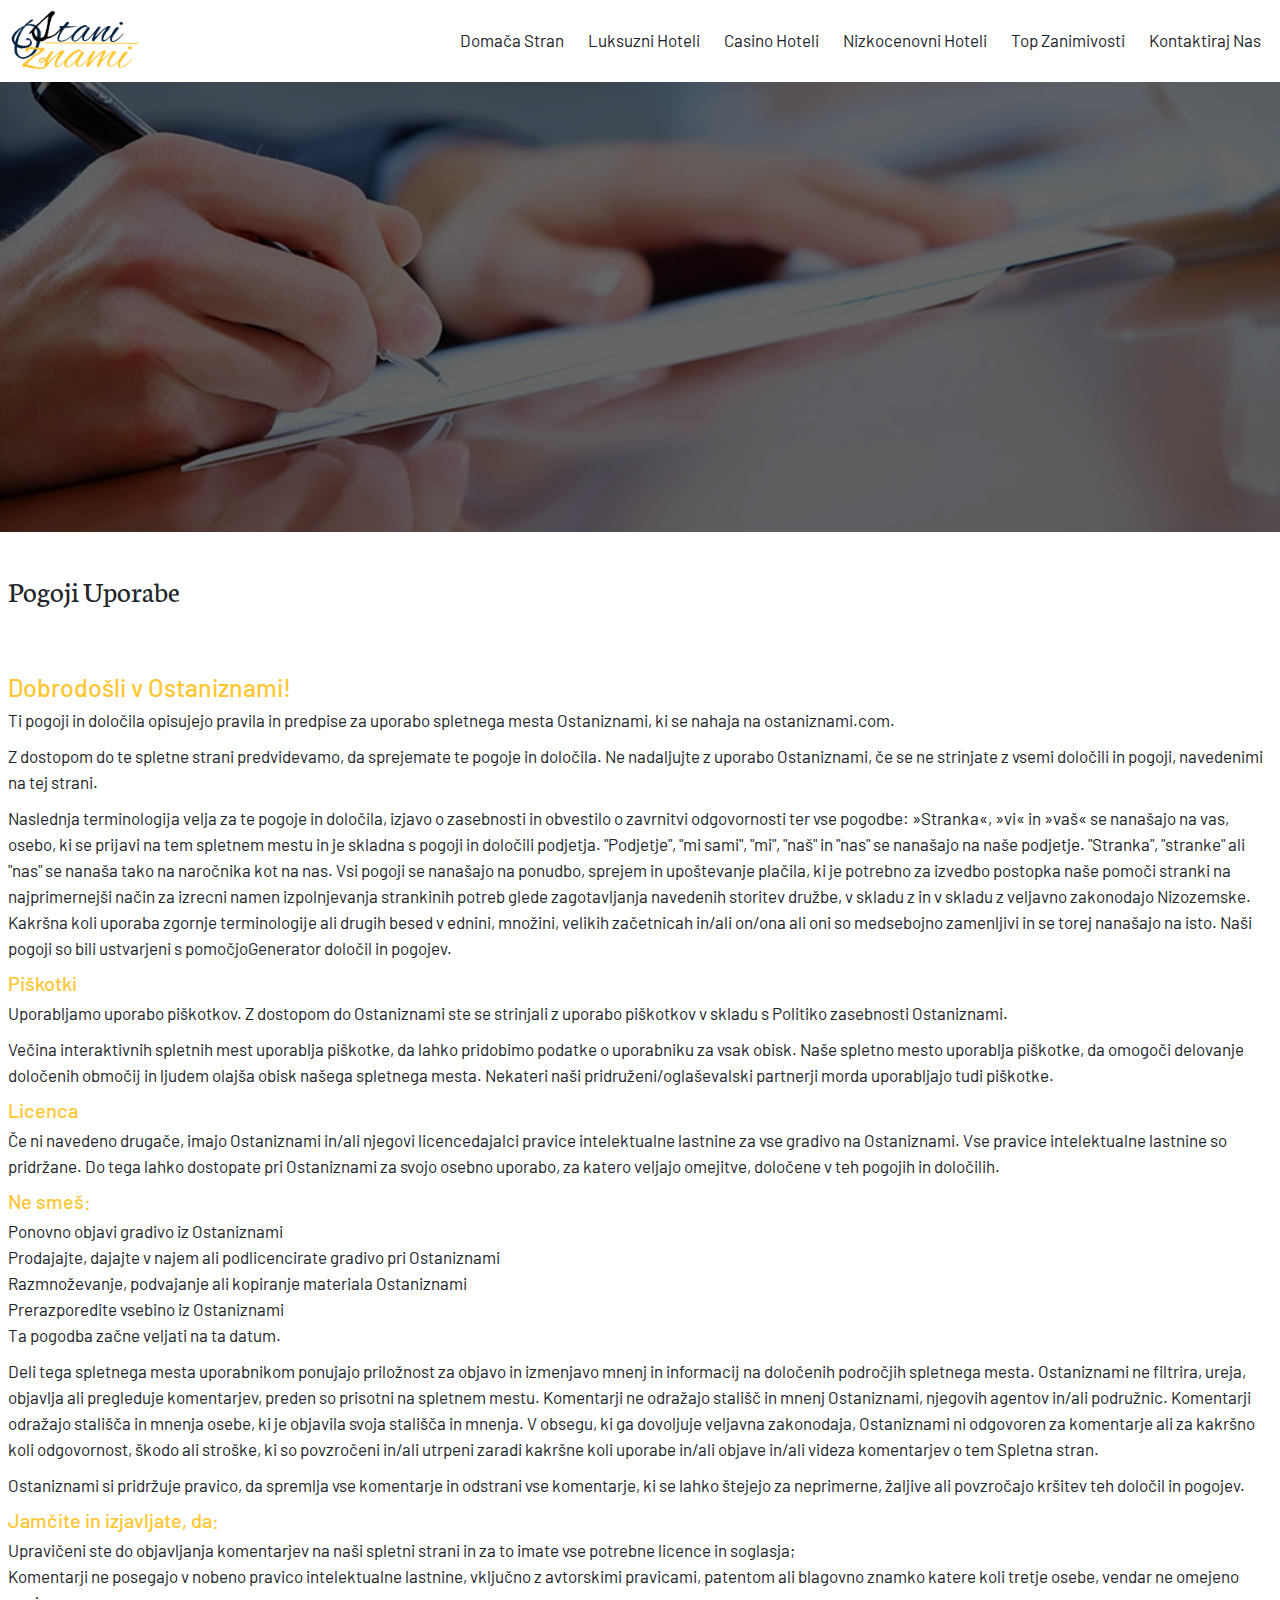
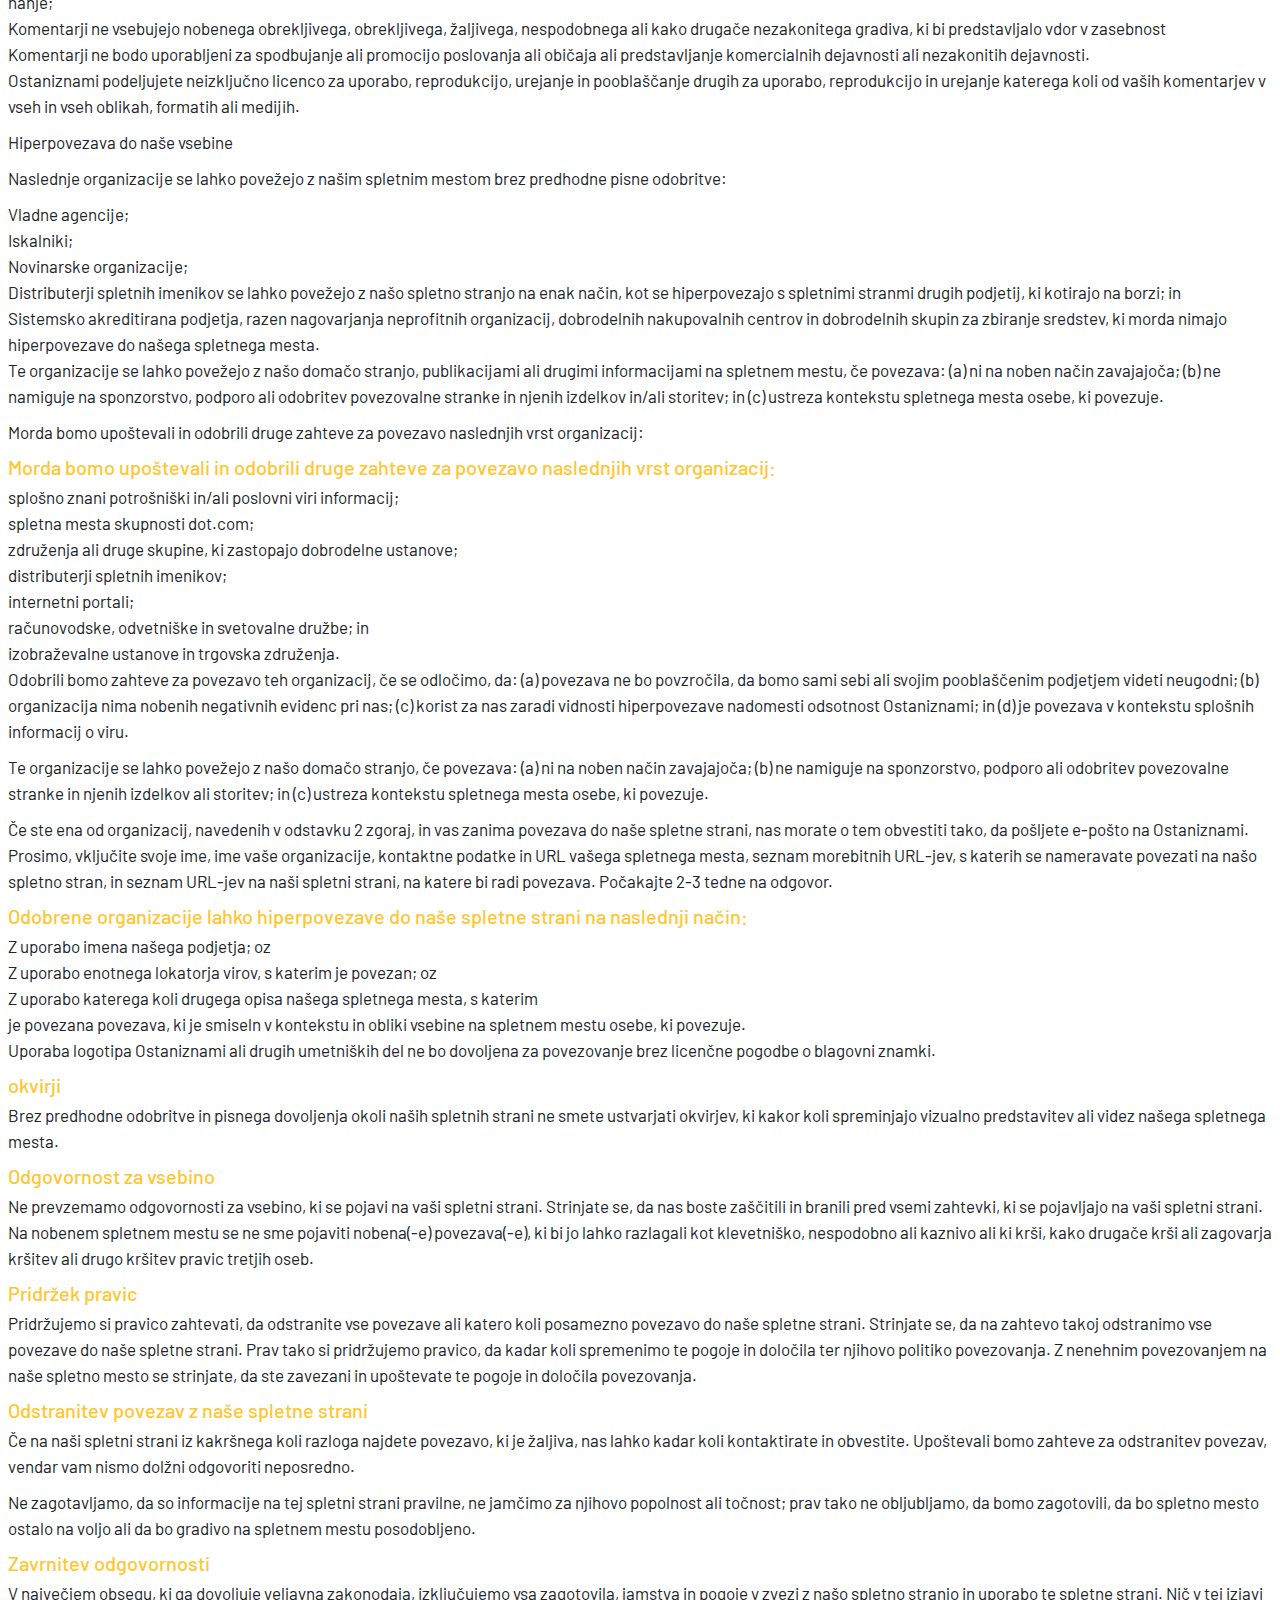
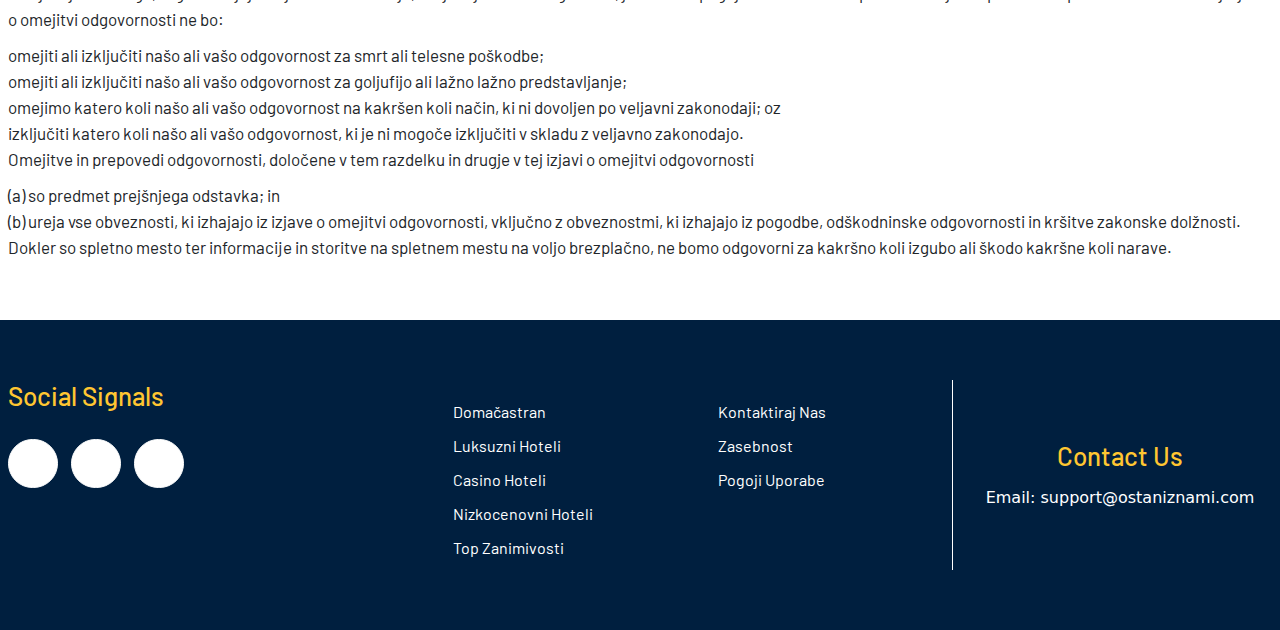
<file: pogoji-uporabe.html>
<html lang="en">

<head>
    <meta charset="utf-8">
    <meta name="viewport" content="width=device-width, initial-scale=1">
    <link rel="stylesheet" href="https://cdnjs.cloudflare.com/ajax/libs/font-awesome/6.4.0/css/all.min.css"
        integrity="sha512-iecdLmaskl7CVkqkXNQ/ZH/XLlvWZOJyj7Yy7tcenmpD1ypASozpmT/E0iPtmFIB46ZmdtAc9eNBvH0H/ZpiBw=="
        crossorigin="anonymous" referrerpolicy="no-referrer" />
    <link href="https://fonts.googleapis.com/css2?family=Barlow:wght@400;500&display=swap" rel="stylesheet">
    <link href="https://unpkg.com/aos@2.3.1/dist/aos.css" rel="stylesheet">
    <link rel="stylesheet" href="css/bootstrap.css">
    <link rel="stylesheet" href="css/owl.carousel.css">
    <link rel="stylesheet" href="css/owl.theme.default.css">
    <link rel="stylesheet" href="css/style.css">
    <link rel="stylesheet" href="css/responsive.css">
    <link rel="icon" href="images/favicon.png" type="image/x-icon">
    <title>Pogoji-uporabe</title>
</head>

<body>
    <!-- site-header start -->
    <header class="site-header">
        <div class="container">
            <div class="site-logo">
                <a href="index.html"><img src="images/logo.png" alt="site-logo"></a>
            </div>

            <nav class="site-nav">
                <ul>
                    <li><a href="index.html">Domača stran</a></li>
                    <li><a href="luksuzni-hoteli.html">Luksuzni hoteli</a></li>
                    <li><a href="casino-hoteli.html">Casino hoteli</a></li>
                    <li><a href="nizkocenovni-hoteli.html">Nizkocenovni hoteli</a></li>
                    <li><a href="top-zanimivosti.html">Top zanimivosti</a></li>
                    <li><a href="kontaktiraj-nas.html">Kontaktiraj nas</a></li>
                </ul>
                <div class="closed-menu">
                    <a href="#">×</a>
                </div>
            </nav>
            <div class="menu-toggle">
                <div class="bar-1"></div>
                <div class="bar-2"></div>
                <div class="bar-3"></div>
            </div>

        </div>
    </header>
    <!-- site header end -->


    <!-- Start contact-banner Section -->
    <div class="contact__banner terms">
        <div class="container">
            <div class="row">
                <div class="col-lg-12">
                    <!-- <div class="contact__bannertext">
                        <h1>Pogoji Uporabe</h1>
                    </div> -->
                </div>
            </div>
        </div>
    </div>

    <!-- End contact-banner Section -->
    <section class="bnr-dis">
        <div class="container">
            <div class="text-wrapper">
                <h1>Pogoji Uporabe</h1>
            </div>
        </div>
    </section>
    <!-- Start contact-text Section -->
    <div class="contact__main">
        <div class="container">
            <div class="row">
                <div class="col-lg-12">
                    <div class="contact-title">
                        <h2>Dobrodošli v Ostaniznami!</h2>
                        <p>Ti pogoji in določila opisujejo pravila in predpise za uporabo spletnega mesta Ostaniznami,
                            ki se nahaja na ostaniznami.com.</p>
                        <p>Z dostopom do te spletne strani predvidevamo, da sprejemate te pogoje in določila. Ne
                            nadaljujte z uporabo Ostaniznami, če se ne strinjate z vsemi določili in pogoji, navedenimi
                            na tej strani.</p>
                        <p>Naslednja terminologija velja za te pogoje in določila, izjavo o zasebnosti in obvestilo o
                            zavrnitvi odgovornosti ter vse pogodbe: »Stranka«, »vi« in »vaš« se nanašajo na vas, osebo,
                            ki se prijavi na tem spletnem mestu in je skladna s pogoji in določili podjetja. "Podjetje",
                            "mi sami", "mi", "naš" in "nas" se nanašajo na naše podjetje. "Stranka", "stranke" ali "nas"
                            se nanaša tako na naročnika kot na nas. Vsi pogoji se nanašajo na ponudbo, sprejem in
                            upoštevanje plačila, ki je potrebno za izvedbo postopka naše pomoči stranki na
                            najprimernejši način za izrecni namen izpolnjevanja strankinih potreb glede zagotavljanja
                            navedenih storitev družbe, v skladu z in v skladu z veljavno zakonodajo Nizozemske. Kakršna
                            koli uporaba zgornje terminologije ali drugih besed v ednini, množini, velikih začetnicah
                            in/ali on/ona ali oni so medsebojno zamenljivi in ​​se torej nanašajo na isto. Naši pogoji
                            so bili ustvarjeni s pomočjoGenerator določil in pogojev.</p>
                    </div>
                </div>
            </div>
            <div class="row">
                <div class="col-lg-12">
                    <div class="contact-text">
                        <h3>Piškotki</h3>
                        <p>Uporabljamo uporabo piškotkov. Z dostopom do Ostaniznami ste se strinjali z uporabo piškotkov
                            v skladu s Politiko zasebnosti Ostaniznami.</p>
                        <p>Večina interaktivnih spletnih mest uporablja piškotke, da lahko pridobimo podatke o
                            uporabniku za vsak obisk. Naše spletno mesto uporablja piškotke, da omogoči delovanje
                            določenih območij in ljudem olajša obisk našega spletnega mesta. Nekateri naši
                            pridruženi/oglaševalski partnerji morda uporabljajo tudi piškotke.</p>
                        <h3>Licenca</h3>
                        <p>Če ni navedeno drugače, imajo Ostaniznami in/ali njegovi licencedajalci pravice intelektualne
                            lastnine za vse gradivo na Ostaniznami. Vse pravice intelektualne lastnine so pridržane. Do
                            tega lahko dostopate pri Ostaniznami za svojo osebno uporabo, za katero veljajo omejitve,
                            določene v teh pogojih in določilih.</p>

                        <h3>Ne smeš:</h3>
                        <ul>
                            <li>Ponovno objavi gradivo iz Ostaniznami</li>
                            <li>Prodajajte, dajajte v najem ali podlicencirate gradivo pri Ostaniznami</li>
                            <li>Razmnoževanje, podvajanje ali kopiranje materiala Ostaniznami</li>
                            <li>Prerazporedite vsebino iz Ostaniznami</li>
                        </ul>
                        <p>Ta pogodba začne veljati na ta datum.</p>
                        <p>Deli tega spletnega mesta uporabnikom ponujajo priložnost za objavo in izmenjavo mnenj in
                            informacij na določenih področjih spletnega mesta. Ostaniznami ne filtrira, ureja, objavlja
                            ali pregleduje komentarjev, preden so prisotni na spletnem mestu. Komentarji ne odražajo
                            stališč in mnenj Ostaniznami, njegovih agentov in/ali podružnic. Komentarji odražajo
                            stališča in mnenja osebe, ki je objavila svoja stališča in mnenja. V obsegu, ki ga dovoljuje
                            veljavna zakonodaja, Ostaniznami ni odgovoren za komentarje ali za kakršno koli odgovornost,
                            škodo ali stroške, ki so povzročeni in/ali utrpeni zaradi kakršne koli uporabe in/ali objave
                            in/ali videza komentarjev o tem Spletna stran.</p>
                        <p>Ostaniznami si pridržuje pravico, da spremlja vse komentarje in odstrani vse komentarje, ki
                            se lahko štejejo za neprimerne, žaljive ali povzročajo kršitev teh določil in pogojev.</p>
                        <h3>Jamčite in izjavljate, da:</h3>
                        <ul>
                            <li>Upravičeni ste do objavljanja komentarjev na naši spletni strani in za to imate vse
                                potrebne licence in soglasja; </li>
                            <li>Komentarji ne posegajo v nobeno pravico intelektualne lastnine, vključno z avtorskimi
                                pravicami, patentom ali blagovno znamko katere koli tretje osebe, vendar ne omejeno
                                nanje;</li>
                            <li>Komentarji ne vsebujejo nobenega obrekljivega, obrekljivega, žaljivega, nespodobnega ali
                                kako drugače nezakonitega gradiva, ki bi predstavljalo vdor v zasebnost</li>
                            <li>Komentarji ne bodo uporabljeni za spodbujanje ali promocijo poslovanja ali običaja ali
                                predstavljanje komercialnih dejavnosti ali nezakonitih dejavnosti.</li>
                        </ul>
                        <p>Ostaniznami podeljujete neizključno licenco za uporabo, reprodukcijo, urejanje in
                            pooblaščanje drugih za uporabo, reprodukcijo in urejanje katerega koli od vaših komentarjev
                            v vseh in vseh oblikah, formatih ali medijih.</p>
                        <p>Hiperpovezava do naše vsebine </p>
                        <p>Naslednje organizacije se lahko povežejo z našim spletnim mestom brez predhodne pisne
                            odobritve:</p>
                        <ul>
                            <li>Vladne agencije;</li>
                            <li>Iskalniki;</li>
                            <li>Novinarske organizacije;</li>
                            <li>Distributerji spletnih imenikov se lahko povežejo z našo spletno stranjo na enak način,
                                kot se hiperpovezajo s spletnimi stranmi drugih podjetij, ki kotirajo na borzi; in</li>
                            <li>Sistemsko akreditirana podjetja, razen nagovarjanja neprofitnih organizacij, dobrodelnih
                                nakupovalnih centrov in dobrodelnih skupin za zbiranje sredstev, ki morda nimajo
                                hiperpovezave do našega spletnega mesta.</li>
                        </ul>
                        <p>Te organizacije se lahko povežejo z našo domačo stranjo, publikacijami ali drugimi
                            informacijami na spletnem mestu, če povezava: (a) ni na noben način zavajajoča; (b) ne
                            namiguje na sponzorstvo, podporo ali odobritev povezovalne stranke in njenih izdelkov in/ali
                            storitev; in (c) ustreza kontekstu spletnega mesta osebe, ki povezuje.</p>
                        <p>Morda bomo upoštevali in odobrili druge zahteve za povezavo naslednjih vrst organizacij:</p>
                        <h3>Morda bomo upoštevali in odobrili druge zahteve za povezavo naslednjih vrst organizacij:
                        </h3>
                        <ul>
                            <li>splošno znani potrošniški in/ali poslovni viri informacij;</li>
                            <li>spletna mesta skupnosti dot.com;</li>
                            <li>združenja ali druge skupine, ki zastopajo dobrodelne ustanove; </li>
                            <li>distributerji spletnih imenikov;</li>
                            <li>internetni portali;</li>
                            <li>računovodske, odvetniške in svetovalne družbe; in</li>
                            <li>izobraževalne ustanove in trgovska združenja.</li>
                        </ul>


                        <p>Odobrili bomo zahteve za povezavo teh organizacij, če se odločimo, da: (a) povezava ne bo
                            povzročila, da bomo sami sebi ali svojim pooblaščenim podjetjem videti neugodni; (b)
                            organizacija nima nobenih negativnih evidenc pri nas; (c) korist za nas zaradi vidnosti
                            hiperpovezave nadomesti odsotnost Ostaniznami; in (d) je povezava v kontekstu splošnih
                            informacij o viru.</p>
                        <p>Te organizacije se lahko povežejo z našo domačo stranjo, če povezava: (a) ni na noben način
                            zavajajoča; (b) ne namiguje na sponzorstvo, podporo ali odobritev povezovalne stranke in
                            njenih izdelkov ali storitev; in (c) ustreza kontekstu spletnega mesta osebe, ki povezuje.
                        </p>

                        <p>Če ste ena od organizacij, navedenih v odstavku 2 zgoraj, in vas zanima povezava do naše
                            spletne strani, nas morate o tem obvestiti tako, da pošljete e-pošto na Ostaniznami.
                            Prosimo, vključite svoje ime, ime vaše organizacije, kontaktne podatke in URL vašega
                            spletnega mesta, seznam morebitnih URL-jev, s katerih se nameravate povezati na našo spletno
                            stran, in seznam URL-jev na naši spletni strani, na katere bi radi povezava. Počakajte 2-3
                            tedne na odgovor.</p>
                        <h3>Odobrene organizacije lahko hiperpovezave do naše spletne strani na naslednji način:</h3>
                        <ul>
                            <li>Z uporabo imena našega podjetja; oz</li>
                            <li>Z uporabo enotnega lokatorja virov, s katerim je povezan; oz</li>
                            <li>Z uporabo katerega koli drugega opisa našega spletnega mesta, s katerim </li>
                            <li>je povezana povezava, ki je smiseln v kontekstu in obliki vsebine na spletnem mestu
                                osebe, ki povezuje.</li>
                        </ul>
                        <p>Uporaba logotipa Ostaniznami ali drugih umetniških del ne bo dovoljena za povezovanje brez
                            licenčne pogodbe o blagovni znamki.</p>
                        <h3>okvirji</h3>
                        <p>Brez predhodne odobritve in pisnega dovoljenja okoli naših spletnih strani ne smete
                            ustvarjati okvirjev, ki kakor koli spreminjajo vizualno predstavitev ali videz našega
                            spletnega mesta.</p>
                        <h3>Odgovornost za vsebino</h3>
                        <p>Ne prevzemamo odgovornosti za vsebino, ki se pojavi na vaši spletni strani. Strinjate se, da
                            nas boste zaščitili in branili pred vsemi zahtevki, ki se pojavljajo na vaši spletni strani.
                            Na nobenem spletnem mestu se ne sme pojaviti nobena(-e) povezava(-e), ki bi jo lahko
                            razlagali kot klevetniško, nespodobno ali kaznivo ali ki krši, kako drugače krši ali
                            zagovarja kršitev ali drugo kršitev pravic tretjih oseb.
                        </p>
                        <h3>Pridržek pravic</h3>
                        <p>Pridržujemo si pravico zahtevati, da odstranite vse povezave ali katero koli posamezno
                            povezavo do naše spletne strani. Strinjate se, da na zahtevo takoj odstranimo vse povezave
                            do naše spletne strani. Prav tako si pridržujemo pravico, da kadar koli spremenimo te pogoje
                            in določila ter njihovo politiko povezovanja. Z nenehnim povezovanjem na naše spletno mesto
                            se strinjate, da ste zavezani in upoštevate te pogoje in določila povezovanja.</p>
                        <h3>Odstranitev povezav z naše spletne strani</h3>
                        <p>Če na naši spletni strani iz kakršnega koli razloga najdete povezavo, ki je žaljiva, nas
                            lahko kadar koli kontaktirate in obvestite. Upoštevali bomo zahteve za odstranitev povezav,
                            vendar vam nismo dolžni odgovoriti neposredno. </p>
                        <p>Ne zagotavljamo, da so informacije na tej spletni strani pravilne, ne jamčimo za njihovo
                            popolnost ali točnost; prav tako ne obljubljamo, da bomo zagotovili, da bo spletno mesto
                            ostalo na voljo ali da bo gradivo na spletnem mestu posodobljeno.</p>
                        <h3>Zavrnitev odgovornosti</h3>
                        <p>V največjem obsegu, ki ga dovoljuje veljavna zakonodaja, izključujemo vsa zagotovila, jamstva
                            in pogoje v zvezi z našo spletno stranjo in uporabo te spletne strani. Nič v tej izjavi o
                            omejitvi odgovornosti ne bo:</p>
                        <ul>
                            <li>omejiti ali izključiti našo ali vašo odgovornost za smrt ali telesne poškodbe;</li>
                            <li>omejiti ali izključiti našo ali vašo odgovornost za goljufijo ali lažno lažno
                                predstavljanje;</li>
                            <li>omejimo katero koli našo ali vašo odgovornost na kakršen koli način, ki ni dovoljen po
                                veljavni zakonodaji; oz</li>
                            <li>izključiti katero koli našo ali vašo odgovornost, ki je ni mogoče izključiti v skladu z
                                veljavno zakonodajo. </li>
                        </ul>
                        <p>Omejitve in prepovedi odgovornosti, določene v tem razdelku in drugje v tej izjavi o omejitvi
                            odgovornosti</p>
                        <ul>
                            <li>(a) so predmet prejšnjega odstavka; in </li>
                            <li>(b) ureja vse obveznosti, ki izhajajo iz izjave o omejitvi odgovornosti, vključno z
                                obveznostmi, ki izhajajo iz pogodbe, odškodninske odgovornosti in kršitve zakonske
                                dolžnosti.</li>
                        </ul>
                        <p>Dokler so spletno mesto ter informacije in storitve na spletnem mestu na voljo brezplačno, ne
                            bomo odgovorni za kakršno koli izgubo ali škodo kakršne koli narave.</p>
                    </div>
                </div>
            </div>
        </div>
    </div>
    <!-- End contact-text Section -->


    <!-- End-disclamier-section-->

    <!-- site-footer start -->
    <div class="footer">
        <div class="container">
            <div class="footer-body">
                <div class="row">
                    <div class=" col-lg-3 col-md-3 col-sm-6">
                        <div class="footer__logo">
                            <h3>Social Signals</h3>
                            <ul class="d-flex">
                                <li><a href="https://www.facebook.com/login/" target="_blank"><i
                                            class="fa-brands fa-facebook-f"></i></a></li>
                                <li><a href="https://www.instagram.com/login/ " target="_blank"><i
                                            class="fa-brands fa-instagram"></i></a></li>
                                <li><a href="https://www.twitter.com/login/" target="_blank"><i
                                            class="fa-brands fa-twitter"></i></a>
                                </li>
                            </ul>
                        </div>
                    </div>
                    <div class=" col-lg-6 col-md-6 col-sm-6">
                        <div class="links__main">
                            <div class="useful-links">
                                <ul>
                                    <li><a href="index.html">Domačastran</a></li>
                                    <li><a href="luksuzni-hoteli.html">Luksuzni hoteli</a></li>
                                    <li><a href="casino-hoteli.html">Casino hoteli</a></li>
                                    <li><a href="nizkocenovni-hoteli.html">Nizkocenovni hoteli </a></li>
                                    <li><a href="top-zanimivosti.html">Top zanimivosti</a></li>
                                </ul>
                            </div>
                            <div class="useful-links">
                                <ul>
                                    <li><a href="kontaktiraj-nas.html">Kontaktiraj nas</a></li>
                                    <li><a href="zasebnost.html">Zasebnost</a></li>
                                    <li><a href="pogoji-uporabe.html">Pogoji uporabe</a></li>
                                </ul>
                            </div>
                        </div>
                    </div>
                    <div class=" col-lg-3 col-md-3 col-sm-6">
                        <div class="contact-us">
                            <h4>Contact Us</h4>
                            <ul>
                                <li>
                                </li>
                                <li>
                                    <a href="mailto:info@allcazinos.com" target="_blank"><span>Email:</span>
                                        support@ostaniznami.com
                                    </a>
                                </li>
                            </ul>
                        </div>
                    </div>

                </div>

            </div>

        </div>
    </div>
    <!-- site-footer end -->

    <script src="js/bootstrap.js"></script>
    <script src="js/jquery.js"></script>
    <script src="js/owl.carousel.js"></script>


    <script>
        $(document).ready(function () {
            $(".menu-toggle").click(function () {
                $("body").addClass("toggle");
            });
        });

        $(document).ready(function () {
            $(".closed-menu").click(function () {
                $("body").removeClass("toggle");
            });
        });
    </script>

    <script>
        $(document).ready(function () {
            $(window).scroll(function () {
                var header = $("header");
                header.toggleClass("sticky", $(window).scrollTop() > 0);
            });
        });
    </script>


</body>

</html>
</file>
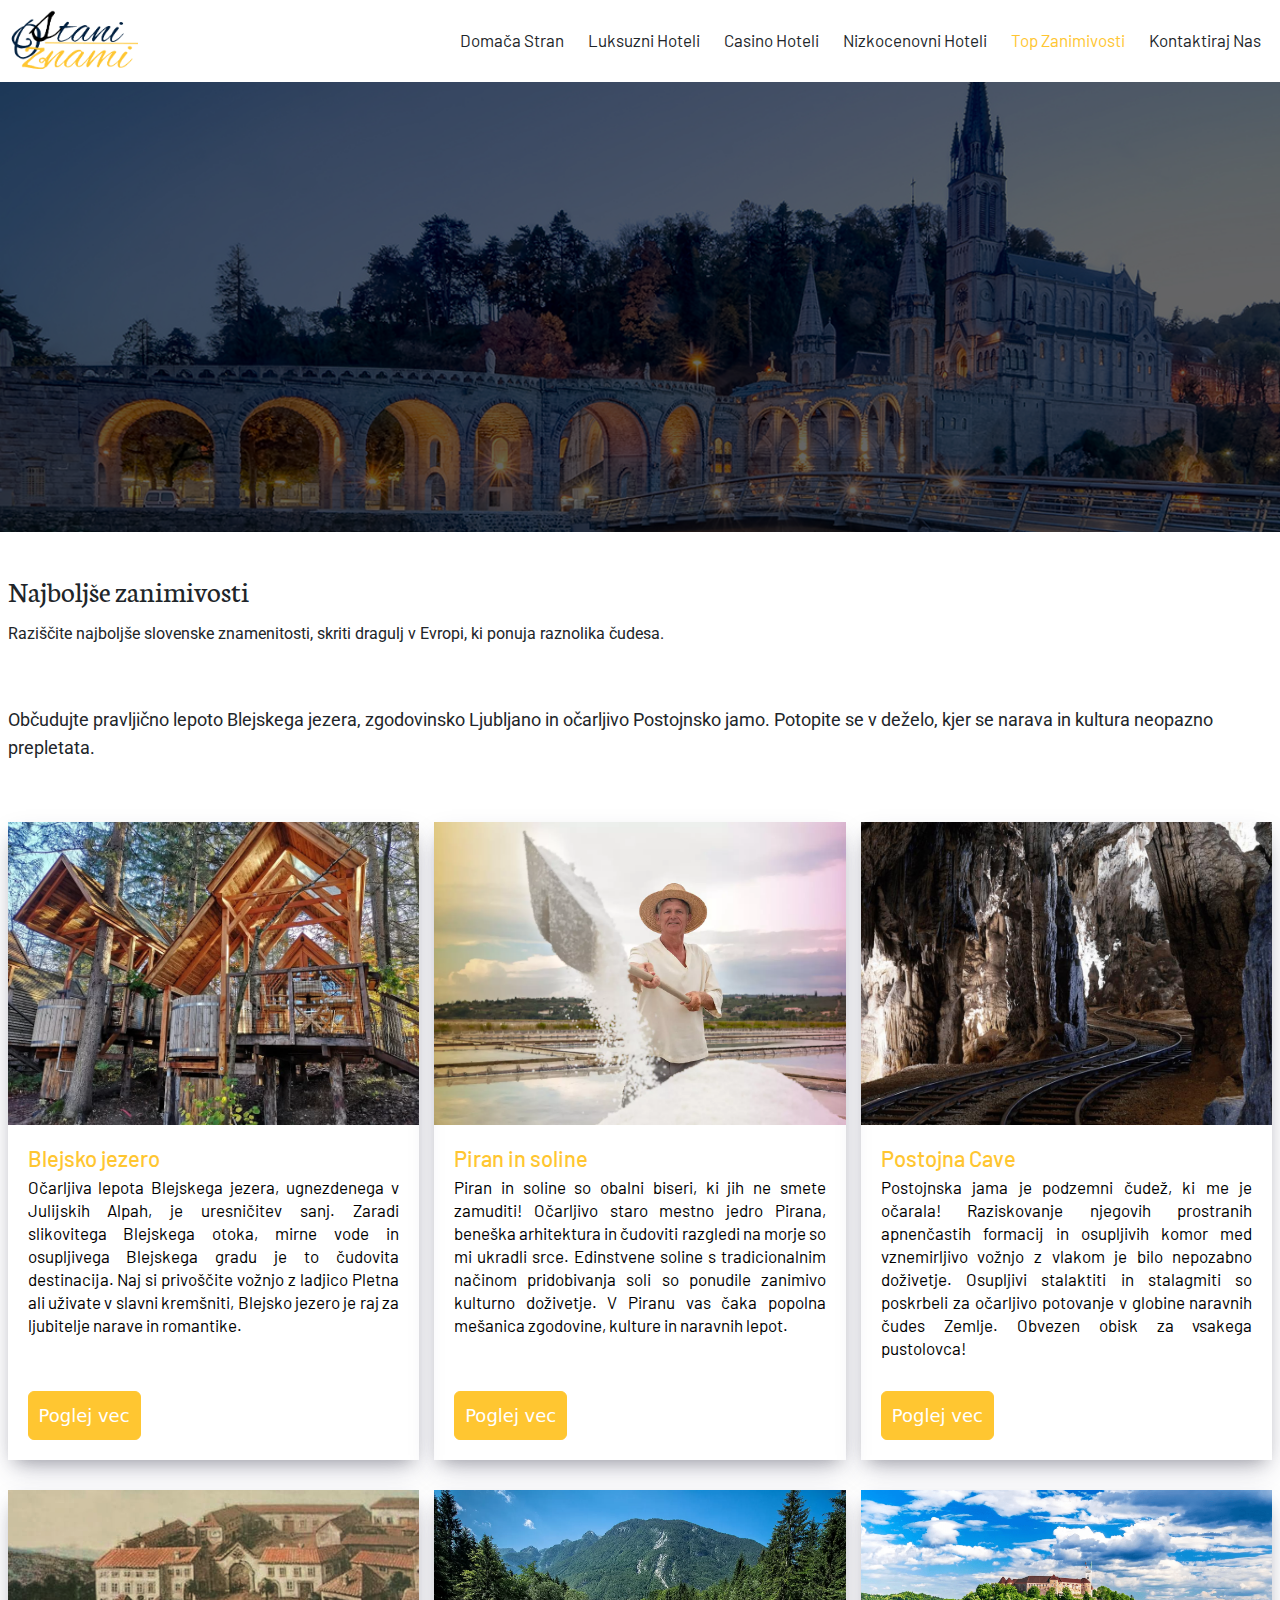
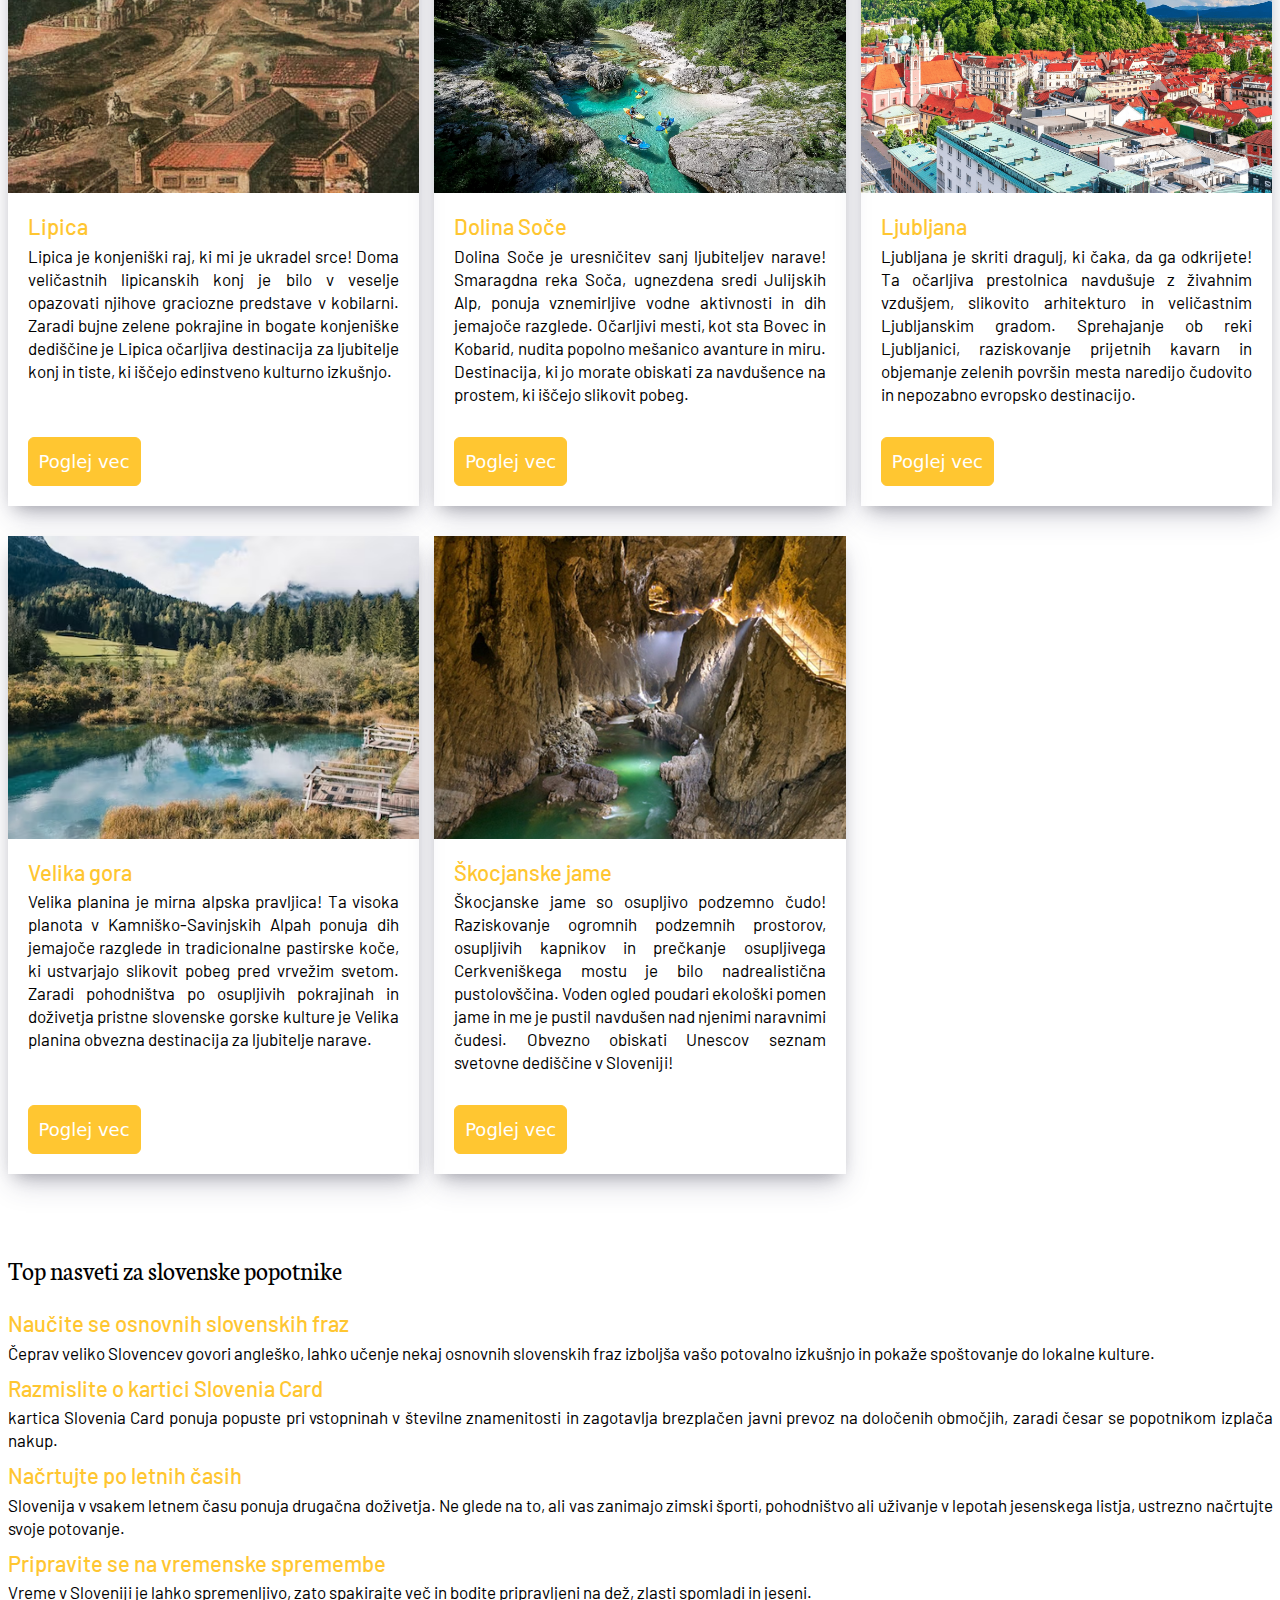
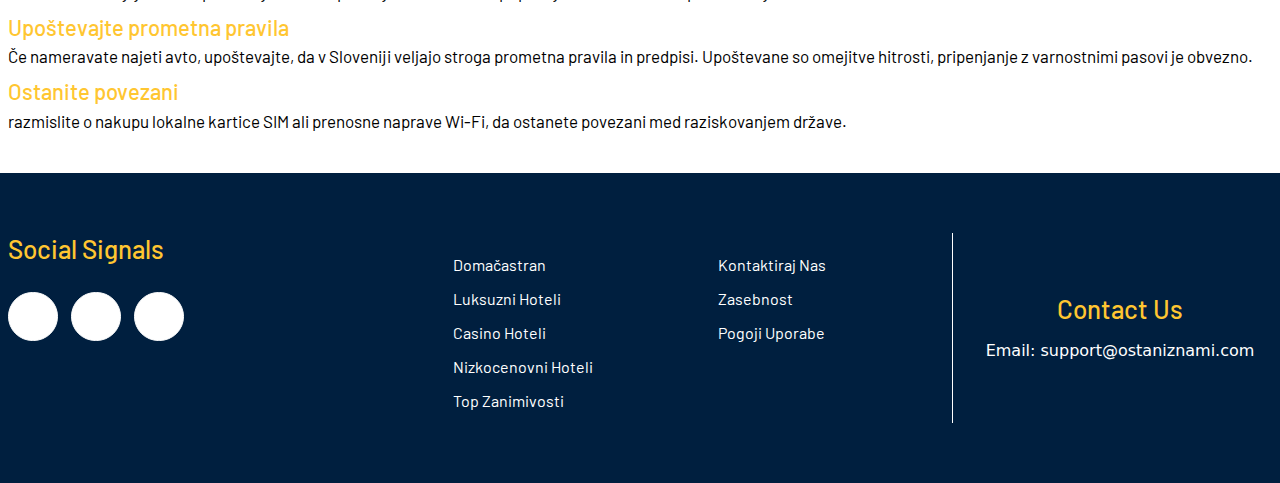
<file: top-zanimivosti.html>
<html lang="en">

<head>
    <meta charset="utf-8">
    <meta name="viewport" content="width=device-width, initial-scale=1">
    <link rel="stylesheet" href="https://cdnjs.cloudflare.com/ajax/libs/font-awesome/6.4.0/css/all.min.css"
        integrity="sha512-iecdLmaskl7CVkqkXNQ/ZH/XLlvWZOJyj7Yy7tcenmpD1ypASozpmT/E0iPtmFIB46ZmdtAc9eNBvH0H/ZpiBw=="
        crossorigin="anonymous" referrerpolicy="no-referrer" />
    <link href="https://fonts.googleapis.com/css2?family=Barlow:wght@400;500&display=swap" rel="stylesheet">
    <link href="https://unpkg.com/aos@2.3.1/dist/aos.css" rel="stylesheet">
    <link rel="stylesheet" href="css/bootstrap.css">
    <link rel="stylesheet" href="css/owl.carousel.css">
    <link rel="stylesheet" href="css/owl.theme.default.css">
    <link rel="stylesheet" href="css/style.css">
    <link rel="stylesheet" href="css/responsive.css">
    <link rel="icon" href="images/favicon.png" type="image/x-icon">
    <title>Top-zanimivosti</title>
</head>

<body>
    <!-- site-header start -->
    <header class="site-header">
        <div class="container">
            <div class="site-logo">
                <a href="index.html"><img src="images/logo.png" alt="site-logo"></a>
            </div>

            <nav class="site-nav">
                <ul>
                    <li><a href="index.html">Domača stran</a></li>
                    <li><a href="luksuzni-hoteli.html">Luksuzni hoteli</a></li>
                    <li><a href="casino-hoteli.html">Casino hoteli</a></li>
                    <li><a href="nizkocenovni-hoteli.html">Nizkocenovni hoteli</a></li>
                    <li><a href="top-zanimivosti.html" class=" menu active">Top zanimivosti</a></li>
                    <li><a href="kontaktiraj-nas.html">Kontaktiraj nas</a></li>
                </ul>
                <div class="closed-menu">
                    <a href="#">×</a>
                </div>
            </nav>
            <div class="menu-toggle">
                <div class="bar-1"></div>
                <div class="bar-2"></div>
                <div class="bar-3"></div>
            </div>

        </div>
    </header>
    <!-- site header end -->


    <!-- Start luxurybanner Section -->
    <div class="luxury__banner attraction">
        <div class="container">
            <div class="row">
                <div class="col-lg-12">
                    <!-- <div class="luxury__bannertext">
                        <h1>Najboljše zanimivosti</h1>
                        <p>Raziščite najboljše slovenske znamenitosti, skriti dragulj v Evropi, ki ponuja raznolika
                            čudesa.</p>
                    </div> -->
                </div>
            </div>
        </div>
    </div>

    <!-- End luxurybanner Section -->
    <section class="bnr-dis">
        <div class="container">
            <div class="text-wrapper">
                <h1>Najboljše zanimivosti</h1>
                <p>Raziščite najboljše slovenske znamenitosti, skriti dragulj v Evropi, ki ponuja raznolika
                    čudesa.</p>
            </div>
        </div>
    </section>
    <!-- End luxurybanner Section -->
    <div class="top__text">
        <div class="container">
            <div class="row">
                <div class="col-lg-12">
                    <p class="disclaimer__text"> Občudujte pravljično lepoto Blejskega jezera, zgodovinsko Ljubljano in
                        očarljivo Postojnsko jamo. Potopite se v deželo, kjer se narava in kultura neopazno prepletata.
                    </p>
                </div>
            </div>
        </div>
    </div>
    <!-- End luxurybanner Section -->



    <!-- Start Nizkocenovni-hoteli Section -->
    <div class="lowcards__section">
        <div class="container">
            <div class="row">
                <div class="col-lg-4 col-md-6 col-sm-12 space">
                    <a href="https://www.bled.si/sl/" target="_blank">
                        <div class="lowcard__main">
                            <div class="lowcard__picture">
                                <img src="images/Blejsko-card.png" class="img-fluid" alt="Blejsko-card">
                            </div>
                    </a>
                    <div class="lowcard__content custom1">
                        <h3>Blejsko jezero</h3>
                        <p>Očarljiva lepota Blejskega jezera, ugnezdenega v Julijskih Alpah, je uresničitev sanj.
                            Zaradi slikovitega Blejskega otoka, mirne vode in osupljivega Blejskega gradu je to
                            čudovita destinacija. Naj si privoščite vožnjo z ladjico Pletna ali uživate v slavni
                            kremšniti, Blejsko jezero je raj za ljubitelje narave in romantike.</p>
                        <div class="lowbtn">
                            <a href="https://www.bled.si/sl/" target="_blank"> Poglej vec</a>
                        </div>
                    </div>
                </div>
            </div>
            <div class="col-lg-4 col-md-6 col-sm-12 space">
                <a href="https://3seaseurope.com/salt-piran/" target="_blank">
                    <div class="lowcard__main">
                        <div class="lowcard__picture">
                            <img src="images/Piran-card.jpg" class="img-fluid" alt="Piran-card">
                        </div>
                </a>
                <div class="lowcard__content custom1">
                    <h3>Piran in soline</h3>
                    <p>Piran in soline so obalni biseri, ki jih ne smete zamuditi! Očarljivo staro mestno jedro
                        Pirana, beneška arhitektura in čudoviti razgledi na morje so mi ukradli srce. Edinstvene
                        soline s tradicionalnim načinom pridobivanja soli so ponudile zanimivo kulturno
                        doživetje. V Piranu vas čaka popolna mešanica zgodovine, kulture in naravnih lepot.
                    </p>
                    <div class="lowbtn">
                        <a href="https://3seaseurope.com/salt-piran/" target="_blank"> Poglej vec</a>
                    </div>
                </div>
            </div>
        </div>
        <div class="col-lg-4 col-md-6 col-sm-12 space">
            <a href="https://www.postojnska-jama.eu/sl/postojnska-jama/ " target="_blank">
                <div class="lowcard__main">
                    <div class="lowcard__picture">
                        <img src="images/Postojna-card.jpg" class="img-fluid" alt="Postojna-card">
                    </div>
            </a>
            <div class="lowcard__content custom1">
                <h3>Postojna Cave</h3>
                <p>Postojnska jama je podzemni čudež, ki me je očarala! Raziskovanje njegovih prostranih
                    apnenčastih formacij in osupljivih komor med vznemirljivo vožnjo z vlakom je bilo
                    nepozabno doživetje. Osupljivi stalaktiti in stalagmiti so poskrbeli za očarljivo
                    potovanje v globine naravnih čudes Zemlje. Obvezen obisk za vsakega pustolovca! </p>
                <div class="lowbtn">
                    <a href="https://www.postojnska-jama.eu/sl/postojnska-jama/ " target="_blank"> Poglej
                        vec</a>
                </div>
            </div>
        </div>
    </div>
    <div class="col-lg-4 col-md-6 col-sm-12 space">
        <a href="https://www.lipica.org/sl/" target="_blank">
            <div class="lowcard__main ">
                <div class="lowcard__picture">
                    <img src="images/Lipica-card.jpg" class="img-fluid" alt="Lipica-card">
                </div>
        </a>
        <div class="lowcard__content custom1">
            <h3>Lipica</h3>
            <p>Lipica je konjeniški raj, ki mi je ukradel srce! Doma veličastnih lipicanskih konj je
                bilo v veselje opazovati njihove graciozne predstave v kobilarni. Zaradi bujne zelene
                pokrajine in bogate konjeniške dediščine je Lipica očarljiva destinacija za ljubitelje
                konj in tiste, ki iščejo edinstveno kulturno izkušnjo.</p>
            <div class="lowbtn">
                <a href="https://www.lipica.org/sl/" target="_blank"> Poglej vec</a>
            </div>
        </div>
    </div>
    </div>
    <div class="col-lg-4 col-md-6 col-sm-12 space">
        <a href="https://www.soca-valley.com/sl/" target="_blank">
            <div class="lowcard__main ">
                <div class="lowcard__picture">
                    <img src="images/Dolina-card.png" class="img-fluid" alt="Dolina-card">
                </div>
        </a>
        <div class="lowcard__content custom1">
            <h3>Dolina Soče</h3>
            <p>Dolina Soče je uresničitev sanj ljubiteljev narave! Smaragdna reka Soča, ugnezdena sredi
                Julijskih Alp, ponuja vznemirljive vodne aktivnosti in dih jemajoče razglede. Očarljivi
                mesti, kot sta Bovec in Kobarid, nudita popolno mešanico avanture in miru. Destinacija,
                ki jo morate obiskati za navdušence na prostem, ki iščejo slikovit pobeg.</p>
            <div class="lowbtn">
                <a href="https://www.soca-valley.com/sl/" target="_blank">
                    Poglej vec</a>
            </div>
        </div>
    </div>
    </div>
    <div class="col-lg-4 col-md-6 col-sm-12 space ">
        <a href="https://www.visitljubljana.com/sl/obiskovalci/" target="_blank">
            <div class="lowcard__main">
                <div class="lowcard__picture">
                    <img src="images/Ljubljana-card.png" class="img-fluid" alt="Ljubljana-card">
                </div>
        </a>
        <div class="lowcard__content custom1">
            <h3>Ljubljana</h3>
            <p>Ljubljana je skriti dragulj, ki čaka, da ga odkrijete! Ta očarljiva prestolnica navdušuje
                z živahnim vzdušjem, slikovito arhitekturo in veličastnim Ljubljanskim gradom.
                Sprehajanje ob reki Ljubljanici, raziskovanje prijetnih kavarn in objemanje zelenih
                površin mesta naredijo čudovito in nepozabno evropsko destinacijo.</p>
            <div class="lowbtn">
                <a href="https://www.visitljubljana.com/sl/obiskovalci/" target="_blank"> Poglej vec</a>
            </div>
        </div>
    </div>
    </div>
    <div class="col-lg-4 col-md-6 col-sm-12 space">
        <a href="http://www.velikaplanina.si/" target="_blank">
            <div class="lowcard__main">
                <div class="lowcard__picture">
                    <img src="images/velika-card.jpg" class="img-fluid" alt="velika-card">
                </div>
        </a>
        <div class="lowcard__content custom1">
            <h3>Velika gora</h3>
            <p>Velika planina je mirna alpska pravljica! Ta visoka planota v Kamniško-Savinjskih Alpah
                ponuja dih jemajoče razglede in tradicionalne pastirske koče, ki ustvarjajo slikovit
                pobeg pred vrvežim svetom. Zaradi pohodništva po osupljivih pokrajinah in doživetja
                pristne slovenske gorske kulture je Velika planina obvezna destinacija za ljubitelje
                narave.
            </p>
            <div class="lowbtn">
                <a href="http://www.velikaplanina.si/" target="_blank"> Poglej vec</a>
            </div>
        </div>
    </div>
    </div>
    <div class="col-lg-4 col-md-6 col-sm-12 space">
        <a href="https://www.park-skocjanske-jame.si/" target="_blank">
            <div class="lowcard__main">
                <div class="lowcard__picture">
                    <img src="images/Škocjanske-card.png" class="img-fluid" alt="Škocjanske-card">
                </div>
        </a>
        <div class="lowcard__content custom1">
            <h3>Škocjanske jame</h3>
            <p>Škocjanske jame so osupljivo podzemno čudo! Raziskovanje ogromnih podzemnih prostorov,
                osupljivih kapnikov in prečkanje osupljivega Cerkveniškega mostu je bilo nadrealistična
                pustolovščina. Voden ogled poudari ekološki pomen jame in me je pustil navdušen nad
                njenimi naravnimi čudesi. Obvezno obiskati Unescov seznam svetovne dediščine v
                Sloveniji!</p>
            <div class="lowbtn">
                <a href="https://www.park-skocjanske-jame.si/" target="_blank"> Poglej vec</a>
            </div>
        </div>
    </div>
    </div>
    </div>
    </div>
    </div>

    <!-- End Nizkocenovni-hoteli Section -->

    <!--Start-sloveniancards-section-->
    <section class="indexcards">
        <div class="container">
            <div class="row">
                <div class="text-wrapper">
                    <h3>Top nasveti za slovenske popotnike</h3>
                </div>
                <div class="index__text">
                    <div class="lowcard__content index">
                        <h3>Naučite se osnovnih slovenskih fraz</h3>
                        <p>Čeprav veliko Slovencev govori angleško, lahko učenje nekaj osnovnih slovenskih fraz izboljša
                            vašo potovalno izkušnjo in pokaže spoštovanje do lokalne kulture.</p>
                        <h3>Razmislite o kartici Slovenia Card </h3>
                        <p>kartica Slovenia Card ponuja popuste pri vstopninah v številne znamenitosti in zagotavlja
                            brezplačen javni prevoz na določenih območjih, zaradi česar se popotnikom izplača nakup.
                        </p>
                        <h3>Načrtujte po letnih časih</h3>
                        <p>Slovenija v vsakem letnem času ponuja drugačna doživetja. Ne glede na to, ali vas zanimajo
                            zimski športi, pohodništvo ali uživanje v lepotah jesenskega listja, ustrezno načrtujte
                            svoje potovanje. </p>
                        <h3>Pripravite se na vremenske spremembe</h3>
                        <p>Vreme v Sloveniji je lahko spremenljivo, zato spakirajte več in bodite pripravljeni na dež,
                            zlasti spomladi in jeseni. </p>
                        <h3>Upoštevajte prometna pravila </h3>
                        <p>Če nameravate najeti avto, upoštevajte, da v Sloveniji veljajo stroga prometna pravila in
                            predpisi. Upoštevane so omejitve hitrosti, pripenjanje z varnostnimi pasovi je obvezno.</p>
                        <h3>Ostanite povezani</h3>
                        <p>razmislite o nakupu lokalne kartice SIM ali prenosne naprave Wi-Fi, da ostanete povezani med
                            raziskovanjem države. </p>
                    </div>
                </div>
            </div>
        </div>
    </section>
    <!-- End-sloveniancards-section-->



    <!-- site-footer start -->
    <div class="footer">
        <div class="container">
            <div class="footer-body">
                <div class="row">
                    <div class=" col-lg-3 col-md-3 col-sm-6">
                        <div class="footer__logo">
                            <h3>Social Signals</h3>
                            <ul class="d-flex">
                                <li><a href="https://www.facebook.com/login/" target="_blank"><i
                                            class="fa-brands fa-facebook-f"></i></a></li>
                                <li><a href="https://www.instagram.com/login/ " target="_blank"><i
                                            class="fa-brands fa-instagram"></i></a></li>
                                <li><a href="https://www.twitter.com/login/" target="_blank"><i
                                            class="fa-brands fa-twitter"></i></a>
                                </li>
                            </ul>
                        </div>
                    </div>
                    <div class=" col-lg-6 col-md-6 col-sm-6">
                        <div class="links__main">
                            <div class="useful-links">
                                <ul>
                                    <li><a href="index.html">Domačastran</a></li>
                                    <li><a href="luksuzni-hoteli.html">Luksuzni hoteli</a></li>
                                    <li><a href="casino-hoteli.html">Casino hoteli</a></li>
                                    <li><a href="nizkocenovni-hoteli.html">Nizkocenovni hoteli </a></li>
                                    <li><a href="top-zanimivosti.html">Top zanimivosti</a></li>
                                </ul>
                            </div>
                            <div class="useful-links">
                                <ul>
                                    <li><a href="kontaktiraj-nas.html">Kontaktiraj nas</a></li>
                                    <li><a href="zasebnost.html">Zasebnost</a></li>
                                    <li><a href="pogoji-uporabe.html">Pogoji uporabe</a></li>
                                </ul>
                            </div>
                        </div>
                    </div>
                    <div class=" col-lg-3 col-md-3 col-sm-6">
                        <div class="contact-us">
                            <h4>Contact Us</h4>
                            <ul>
                                <li>
                                </li>
                                <li>
                                    <a href="mailto:info@allcazinos.com" target="_blank"><span>Email:</span>
                                        support@ostaniznami.com
                                    </a>
                                </li>
                            </ul>
                        </div>
                    </div>

                </div>

            </div>

        </div>
    </div>
    <!-- site-footer end -->

    <script src="js/bootstrap.js"></script>
    <script src="js/jquery.js"></script>
    <script src="js/owl.carousel.js"></script>


    <script>
        $(document).ready(function () {
            $(".menu-toggle").click(function () {
                $("body").addClass("toggle");
            });
        });

        $(document).ready(function () {
            $(".closed-menu").click(function () {
                $("body").removeClass("toggle");
            });
        });
    </script>

    <script>
        $(document).ready(function () {
            $(window).scroll(function () {
                var header = $("header");
                header.toggleClass("sticky", $(window).scrollTop() > 0);
            });
        });
    </script>


</body>

</html>
</file>
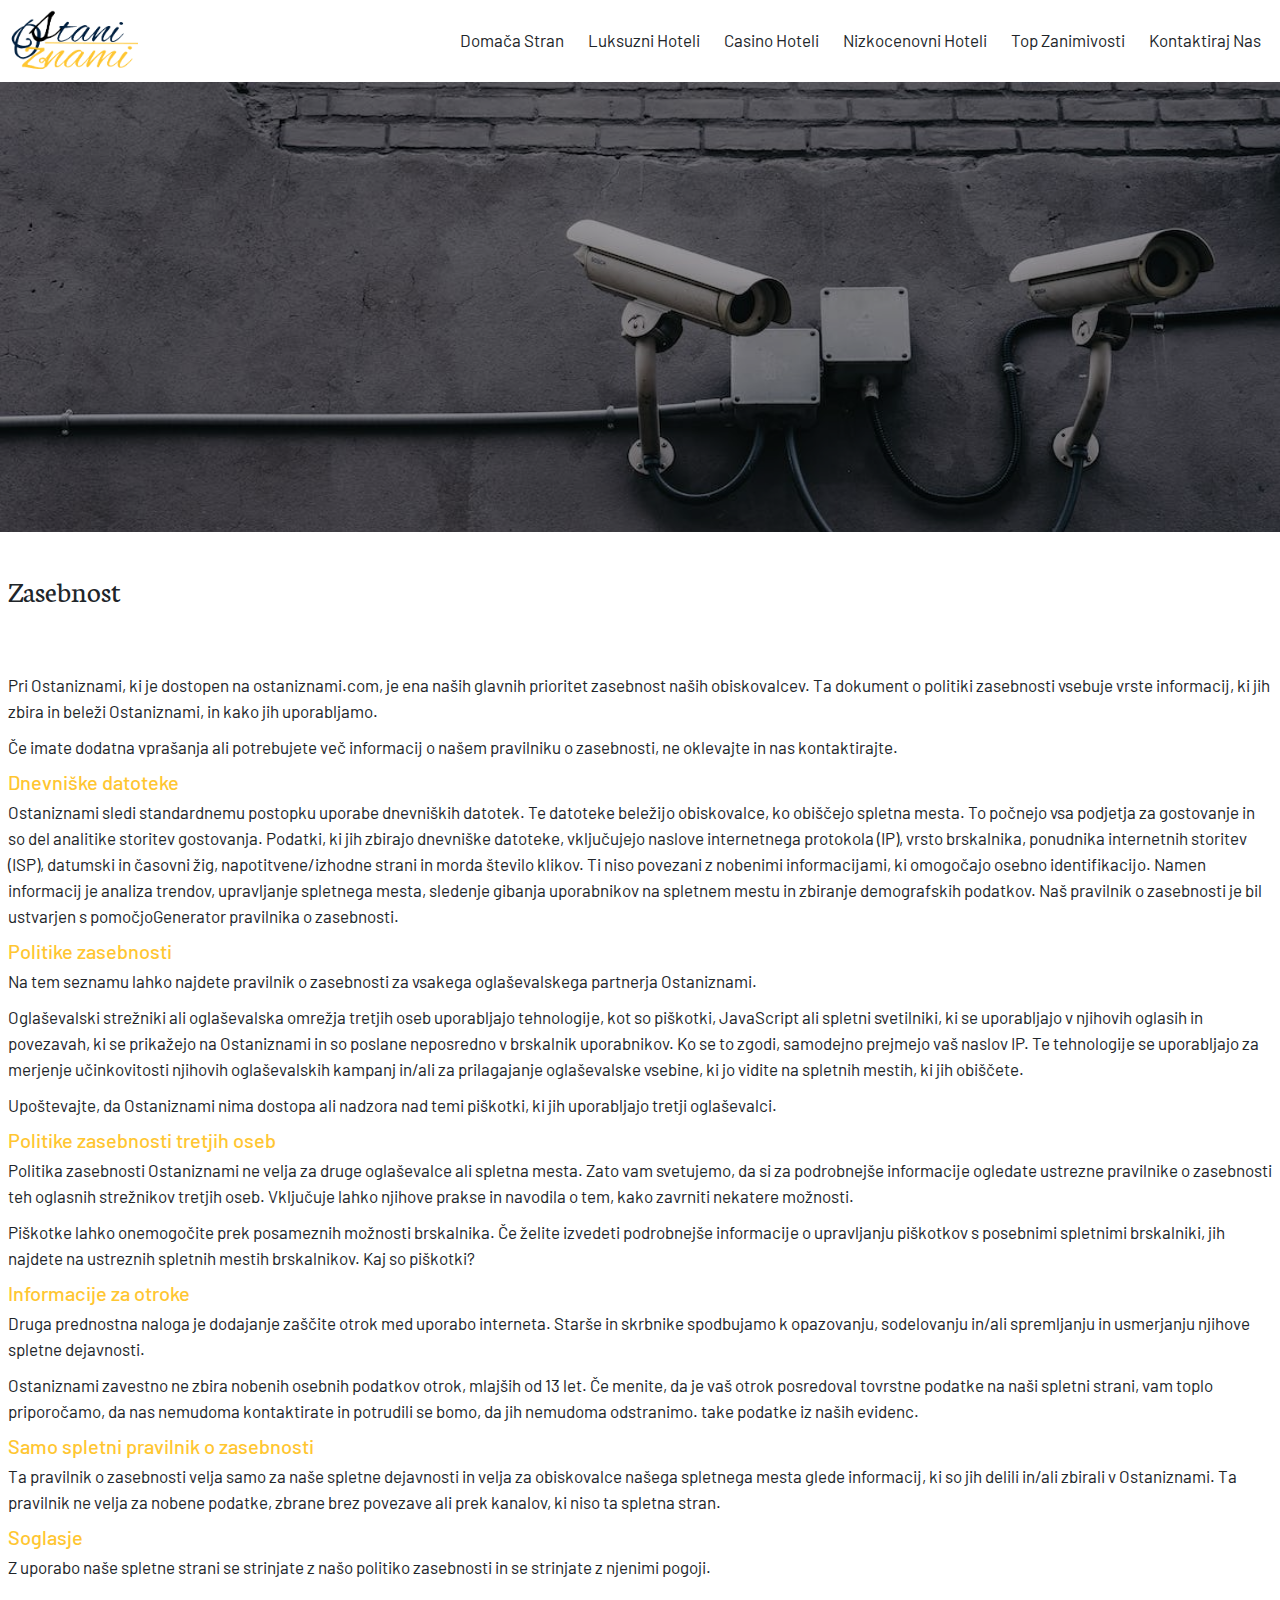
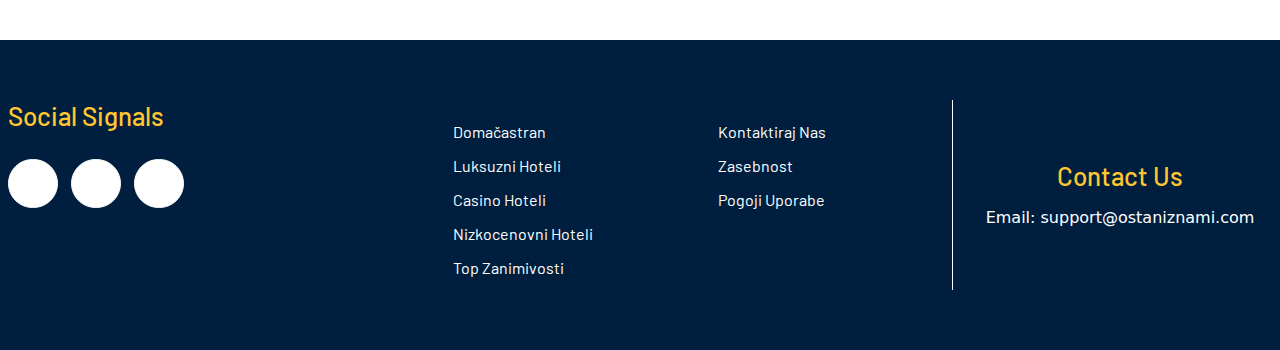
<file: zasebnost.html>
<html lang="en">

<head>
    <meta charset="utf-8">
    <meta name="viewport" content="width=device-width, initial-scale=1">
    <link rel="stylesheet" href="https://cdnjs.cloudflare.com/ajax/libs/font-awesome/6.4.0/css/all.min.css"
        integrity="sha512-iecdLmaskl7CVkqkXNQ/ZH/XLlvWZOJyj7Yy7tcenmpD1ypASozpmT/E0iPtmFIB46ZmdtAc9eNBvH0H/ZpiBw=="
        crossorigin="anonymous" referrerpolicy="no-referrer" />
    <link href="https://fonts.googleapis.com/css2?family=Barlow:wght@400;500&display=swap" rel="stylesheet">
    <link href="https://unpkg.com/aos@2.3.1/dist/aos.css" rel="stylesheet">
    <link rel="stylesheet" href="css/bootstrap.css">
    <link rel="stylesheet" href="css/owl.carousel.css">
    <link rel="stylesheet" href="css/owl.theme.default.css">
    <link rel="stylesheet" href="css/style.css">
    <link rel="stylesheet" href="css/responsive.css">
    <link rel="icon" href="images/favicon.png" type="image/x-icon">
    <title>Zasebnost</title>
</head>

<body>
    <!-- site-header start -->
    <header class="site-header">
        <div class="container">
            <div class="site-logo">
                <a href="index.html"><img src="images/logo.png" alt="site-logo"></a>
            </div>

            <nav class="site-nav">
                <ul>
                    <li><a href="index.html">Domača stran</a></li>
                    <li><a href="luksuzni-hoteli.html">Luksuzni hoteli</a></li>
                    <li><a href="casino-hoteli.html">Casino hoteli</a></li>
                    <li><a href="nizkocenovni-hoteli.html">Nizkocenovni hoteli</a></li>
                    <li><a href="top-zanimivosti.html">Top zanimivosti</a></li>
                    <li><a href="kontaktiraj-nas.html">Kontaktiraj nas</a></li>
                </ul>
                <div class="closed-menu">
                    <a href="#">×</a>
                </div>
            </nav>
            <div class="menu-toggle">
                <div class="bar-1"></div>
                <div class="bar-2"></div>
                <div class="bar-3"></div>
            </div>

        </div>
    </header>
    <!-- site header end -->


    <!-- Start contact-banner Section -->
    <div class="contact__banner privacy">
        <div class="container">
            <div class="row">
                <div class="col-lg-12">
                    <!-- <div class="contact__bannertext">
                        <h1>Zasebnost</h1>
                    </div> -->
                </div>
            </div>
        </div>
    </div>

    <!-- End contact-banner Section -->
    <section class="bnr-dis">
        <div class="container">
            <div class="text-wrapper">
                <h1>Zasebnost</h1>
            </div>
        </div>
    </section>
    <!-- Start contact-text Section -->
    <div class="contact__main">
        <div class="container">
            <div class="row">
                <div class="col-lg-12">
                    <div class="contact-title">
                        <p>Pri Ostaniznami, ki je dostopen na ostaniznami.com, je ena naših glavnih prioritet zasebnost
                            naših obiskovalcev. Ta dokument o politiki zasebnosti vsebuje vrste informacij, ki jih zbira
                            in beleži Ostaniznami, in kako jih uporabljamo.</p>
                        <p>Če imate dodatna vprašanja ali potrebujete več informacij o našem pravilniku o zasebnosti, ne
                            oklevajte in nas kontaktirajte.</p>
                    </div>
                </div>
            </div>
            <div class="row">
                <div class="col-lg-12">
                    <div class="contact-text">
                        <h3>Dnevniške datoteke</h3>
                        <p>Ostaniznami sledi standardnemu postopku uporabe dnevniških datotek. Te datoteke beležijo
                            obiskovalce, ko obiščejo spletna mesta. To počnejo vsa podjetja za gostovanje in so del
                            analitike storitev gostovanja. Podatki, ki jih zbirajo dnevniške datoteke, vključujejo
                            naslove internetnega protokola (IP), vrsto brskalnika, ponudnika internetnih storitev (ISP),
                            datumski in časovni žig, napotitvene/izhodne strani in morda število klikov. Ti niso
                            povezani z nobenimi informacijami, ki omogočajo osebno identifikacijo. Namen informacij je
                            analiza trendov, upravljanje spletnega mesta, sledenje gibanja uporabnikov na spletnem mestu
                            in zbiranje demografskih podatkov. Naš pravilnik o zasebnosti je bil ustvarjen s
                            pomočjoGenerator pravilnika o zasebnosti.</p>
                        <h3>Politike zasebnosti</h3>
                        <p>Na tem seznamu lahko najdete pravilnik o zasebnosti za vsakega oglaševalskega partnerja
                            Ostaniznami.</p>
                        <p>Oglaševalski strežniki ali oglaševalska omrežja tretjih oseb uporabljajo tehnologije, kot so
                            piškotki, JavaScript ali spletni svetilniki, ki se uporabljajo v njihovih oglasih in
                            povezavah, ki se prikažejo na Ostaniznami in so poslane neposredno v brskalnik uporabnikov.
                            Ko se to zgodi, samodejno prejmejo vaš naslov IP. Te tehnologije se uporabljajo za merjenje
                            učinkovitosti njihovih oglaševalskih kampanj in/ali za prilagajanje oglaševalske vsebine, ki
                            jo vidite na spletnih mestih, ki jih obiščete.</p>
                        <p>Upoštevajte, da Ostaniznami nima dostopa ali nadzora nad temi piškotki, ki jih uporabljajo
                            tretji oglaševalci.</p>
                        <h3>Politike zasebnosti tretjih oseb</h3>
                        <p>Politika zasebnosti Ostaniznami ne velja za druge oglaševalce ali spletna mesta. Zato vam
                            svetujemo, da si za podrobnejše informacije ogledate ustrezne pravilnike o zasebnosti teh
                            oglasnih strežnikov tretjih oseb. Vključuje lahko njihove prakse in navodila o tem, kako
                            zavrniti nekatere možnosti.</p>
                        <p>Piškotke lahko onemogočite prek posameznih možnosti brskalnika. Če želite izvedeti
                            podrobnejše informacije o upravljanju piškotkov s posebnimi spletnimi brskalniki, jih
                            najdete na ustreznih spletnih mestih brskalnikov. Kaj so piškotki?</p>
                        <h3>Informacije za otroke</h3>
                        <p>Druga prednostna naloga je dodajanje zaščite otrok med uporabo interneta. Starše in skrbnike
                            spodbujamo k opazovanju, sodelovanju in/ali spremljanju in usmerjanju njihove spletne
                            dejavnosti.</p>
                        <p>Ostaniznami zavestno ne zbira nobenih osebnih podatkov otrok, mlajših od 13 let. Če menite,
                            da je vaš otrok posredoval tovrstne podatke na naši spletni strani, vam toplo priporočamo,
                            da nas nemudoma kontaktirate in potrudili se bomo, da jih nemudoma odstranimo. take podatke
                            iz naših evidenc.</p>
                        <h3>Samo spletni pravilnik o zasebnosti</h3>
                        <p>Ta pravilnik o zasebnosti velja samo za naše spletne dejavnosti in velja za obiskovalce
                            našega spletnega mesta glede informacij, ki so jih delili in/ali zbirali v Ostaniznami. Ta
                            pravilnik ne velja za nobene podatke, zbrane brez povezave ali prek kanalov, ki niso ta
                            spletna stran.</p>
                        <h3>Soglasje</h3>
                        <p>Z uporabo naše spletne strani se strinjate z našo politiko zasebnosti in se strinjate z
                            njenimi pogoji.</p>
                    </div>
                </div>
            </div>
        </div>
    </div>
    <!-- End contact-text Section -->


    <!-- End-disclamier-section-->

    <!-- site-footer start -->
    <div class="footer">
        <div class="container">
            <div class="footer-body">
                <div class="row">
                    <div class=" col-lg-3 col-md-3 col-sm-6">
                        <div class="footer__logo">
                            <h3>Social Signals</h3>
                            <ul class="d-flex">
                                <li><a href="https://www.facebook.com/login/" target="_blank"><i
                                            class="fa-brands fa-facebook-f"></i></a></li>
                                <li><a href="https://www.instagram.com/login/ " target="_blank"><i
                                            class="fa-brands fa-instagram"></i></a></li>
                                <li><a href="https://www.twitter.com/login/" target="_blank"><i
                                            class="fa-brands fa-twitter"></i></a>
                                </li>
                            </ul>
                        </div>
                    </div>
                    <div class=" col-lg-6 col-md-6 col-sm-6">
                        <div class="links__main">
                            <div class="useful-links">
                                <ul>
                                    <li><a href="index.html">Domačastran</a></li>
                                    <li><a href="luksuzni-hoteli.html">Luksuzni hoteli</a></li>
                                    <li><a href="casino-hoteli.html">Casino hoteli</a></li>
                                    <li><a href="nizkocenovni-hoteli.html">Nizkocenovni hoteli </a></li>
                                    <li><a href="top-zanimivosti.html">Top zanimivosti</a></li>
                                </ul>
                            </div>
                            <div class="useful-links">
                                <ul>
                                    <li><a href="kontaktiraj-nas.html">Kontaktiraj nas</a></li>
                                    <li><a href="zasebnost.html">Zasebnost</a></li>
                                    <li><a href="pogoji-uporabe.html">Pogoji uporabe</a></li>
                                </ul>
                            </div>
                        </div>
                    </div>
                    <div class=" col-lg-3 col-md-3 col-sm-6">
                        <div class="contact-us">
                            <h4>Contact Us</h4>
                            <ul>
                                <li>
                                </li>
                                <li>
                                    <a href="mailto:info@allcazinos.com" target="_blank"><span>Email:</span>
                                        support@ostaniznami.com
                                    </a>
                                </li>
                            </ul>
                        </div>
                    </div>

                </div>

            </div>

        </div>
    </div>
    <!-- site-footer end -->

    <script src="js/bootstrap.js"></script>
    <script src="js/jquery.js"></script>
    <script src="js/owl.carousel.js"></script>


    <script>
        $(document).ready(function () {
            $(".menu-toggle").click(function () {
                $("body").addClass("toggle");
            });
        });

        $(document).ready(function () {
            $(".closed-menu").click(function () {
                $("body").removeClass("toggle");
            });
        });
    </script>

    <script>
        $(document).ready(function () {
            $(window).scroll(function () {
                var header = $("header");
                header.toggleClass("sticky", $(window).scrollTop() > 0);
            });
        });
    </script>


</body>

</html>
</file>
<file: css/style.css>
/*global start*/
@import url("https://fonts.googleapis.com/css2?family=Neuton:ital@0;1&display=swap");
@import url("https://fonts.googleapis.com/css2?family=Roboto&display=swap");
* {
  box-sizing: border-box;
}

body {
  margin: 0;
  padding: 0;
  overflow-x: hidden;
  font-size: 1.6rem;
}

ul {
  margin: 0;
  padding: 0;
  list-style-type: none;
}

img {
  width: 100%;
}

a {
  text-decoration: none;
  color: inherit;
}

a:focus {
  color: inherit;
}

html {
  font-size: 62.5%;
}

.container {
  max-width: 1440px;
  margin: 0 auto;
  width: 100%;
}

h1,
h2 {
  font-family: "Neuton", serif;
}

p {
  font-family: "Roboto", sans-serif;
}

/*global end*/
/*header start*/
header.site-header {
  background: #ffffff;
  font-size: 17px;
  padding: 6px 0;
  text-transform: capitalize;
  color: #000000;
  position: relative;
  font-family: "Barlow";
}

.site-header .site-nav ul li a.active {
  color: #ffc631;
}

.site-logo img {
  max-width: 130px;
}

.site-nav a {
  padding: 8px 12px !important;
  display: inline-block;
  color: #212529;
}

.site-nav a:hover {
  color: #ffc631;
}

.site-header {
  padding: 10px 0;
}

.site-header .container {
  display: flex;
  justify-content: space-between;
  align-items: center;
}

.site-nav ul {
  display: flex;
  align-items: center;
}

.closed-menu {
  display: none;
}
.closed-menu a {
  color: #ffc631;
}

.menu-toggle {
  display: none !important;
}

/*header end*/
/*footer start*/
.footer {
  background-color: #001f3f;
}

.footer-body {
  padding: 60px 0;
}
.footer-body h4 {
  font-size: 1.8rem;
  text-transform: capitalize;
  color: #ffffff;
  margin: 0 0 2rem;
}

.our_service li a {
  display: inline-block;
  color: #ffffff;
  padding-bottom: 1rem;
}

.useful-links ul {
  gap: 20px;
}
.useful-links li a {
  color: #ffffff;
  text-transform: capitalize;
  padding-bottom: 1rem;
  font-family: "Barlow";
  display: inline-block;
}
.useful-links li a:hover {
  color: #ffc631;
}
.useful-links h4 {
  font-size: 26px;
  font-family: auto;
}

.links__main {
  border-right: 1px solid #fff;
  display: flex;
  justify-content: space-evenly;
  height: 100%;
}

.useful-links {
  margin-top: 20px;
}

.contact-us {
  display: flex;
  flex-direction: column;
  justify-content: center;
  align-items: center;
  height: 100%;
}
.contact-us h4 {
  font-size: 26px;
  font-family: "Barlow";
  margin-bottom: 15px;
  color: #ffc631;
}
.contact-us p {
  color: #ffffff;
  margin: 0 0 2rem;
}
.contact-us a {
  color: #ffffff;
}
.contact-us a:hover {
  color: #ffc631;
}

.footer__logo a {
  font-size: 18px;
  font-family: "Montserrat";
  color: #fff;
  margin: 13px 13px 0 0;
  display: inline-block;
}
.footer__logo i {
  width: 50px;
  height: 49px;
  background: #ffffff;
  border: 1px solid #ffffff;
  border-radius: 30px;
  color: #ffc631;
  font-size: 28px;
  display: flex;
  align-items: center;
  justify-content: center;
  transition: all 0.3s;
}
.footer__logo i:hover {
  color: #fff;
  background: #ffc631;
}
.footer__logo h3 {
  font-size: 26px;
  font-family: "Barlow";
  margin-bottom: 15px;
  color: #ffc631;
}

/*footer end*/
/*Start-banner-css*/
.home__banner {
  background-image: url(../images/homebanner.jpg);
  background-repeat: no-repeat;
  background-position: center;
  background-size: cover;
  height: 450px;
  object-fit: cover;
  position: relative;
}
.home__banner::after {
  position: absolute;
  inset: 0;
  background: rgba(0, 0, 0, 0.3);
  content: "";
}

.home__bannertext {
  position: absolute;
  top: 50%;
  left: 50%;
  transform: translate(-50%, -50%);
  z-index: 99999;
}
.home__bannertext h1 {
  font-size: 60px;
  color: #ffc631;
  text-align: center;
  width: 100%;
  font-weight: bold;
}
.home__bannertext p {
  color: #fff;
  text-align: center;
  font-size: 18px;
  line-height: 30px;
  margin: 20px 0;
  font-family: "Roboto";
}

.lowcard__content.index {
  padding: 20px 0 30px 0;
}

.delux__content.luksuzni {
  padding: 0;
  display: flex;
  flex-direction: column;
  justify-content: left;
  align-items: flex-start;
}

.luxury__section.luksuzni {
  padding: 16px 0 100px 0;
}

/*End-banner-css*/
/*Start-link-css*/
.casino-information.part p {
  text-align: center;
  padding: 20px 0;
}

.linked__section {
  padding: 50px 0;
}

.link__main {
  box-shadow: rgba(50, 50, 93, 0.25) 0px 13px 27px -5px, rgba(0, 0, 0, 0.3) 0px 8px 16px -8px;
  height: 100%;
  transition: all 0.3s;
}
.link__main:hover {
  transform: translateY(-10px);
}

.link__card {
  height: 100%;
}

.linked__picture img {
  width: 100%;
  border-radius: 40px;
  transition: all 0.3s;
}
.linked__picture img:hover {
  transform: translateY(-10px);
}

.link__content {
  padding: 20px 20px;
  display: flex;
  flex-direction: column;
  height: 100%;
  justify-content: center;
  text-align: justify;
}
.link__content h3 {
  color: #ffc631;
  font-size: 20px;
  font-family: "Barlow";
  font-weight: 600;
}
.link__content p {
  color: #000;
  font-size: 17px;
  line-height: 23px;
  font-family: "Roboto", sans-serif;
  text-align: justify;
}

.link__contents {
  padding: 20px 20px;
  display: flex;
  flex-direction: column;
  height: 100%;
  justify-content: center;
  text-align: justify;
}
.link__contents h3 {
  color: #ffc631;
  font-size: 20px;
  font-family: "Barlow";
  font-weight: 600;
}
.link__contents p {
  color: #000;
  font-size: 17px;
  line-height: 23px;
  font-family: "Roboto", sans-serif;
  text-align: justify;
}

p.disclaimer__text {
  font-size: 18px;
  line-height: 28px;
}

.casino-information.part p {
  text-align: center;
  padding: 20px 0;
}

a.btn-home {
  border: 1px solid #ffc631;
  background: #ffc631;
  padding: 10px 15px;
  border-radius: 5px;
  color: #fff;
  font-size: 18px;
}
a.btn-home:hover {
  color: #ffffff;
  border: #212529;
  background: #212529;
}

.link__btn {
  padding: 24px 0;
}

.casino-information.disclaimer {
  padding: 40px 0;
}

/*End-link-css*/
/*Start-luksuzni-hoteli -css*/
.luxury__banner {
  background-image: url(../images/luxurybg.jpg);
  background-repeat: no-repeat;
  background-position: center;
  background-size: cover;
  height: 450px;
  object-fit: cover;
  position: relative;
}
.luxury__banner::after {
  position: absolute;
  inset: 0;
  background: rgba(0, 0, 0, 0.6);
  content: "";
}

.luxury__bannertext {
  position: absolute;
  top: 50%;
  left: 50%;
  transform: translate(-50%, -50%);
  z-index: 99999;
}
.luxury__bannertext h1 {
  font-size: 60px;
  color: #ffc631;
  text-align: center;
  width: 100%;
  font-weight: bold;
}
.luxury__bannertext p {
  color: #fff;
  text-align: center;
  font-size: 16px;
  line-height: 28px;
  margin: 20px 0;
  font-family: "Roboto";
}

.luxury__section {
  padding: 100px 0;
}

.delux__picture {
  position: relative;
}
.delux__picture::after {
  content: "";
  position: absolute;
  top: 0;
  left: 0;
  right: 0;
  bottom: 0;
  background: rgba(255, 198, 49, 0.6509803922);
  transform: scale(0);
  transition: all 0.5s;
  width: 100%;
  height: 100%;
}
.delux__picture img {
  height: 100%;
  width: 100%;
  max-height: 400px;
  object-fit: cover;
}

.delux__picture:hover::after {
  transform: scale(1);
}

.delux__content {
  display: flex;
  flex-direction: column;
  justify-content: center;
  height: 100%;
  padding-left: 25px;
}
.delux__content h3 {
  font-size: 30px;
  font-family: "Barlow";
  line-height: 40px;
  color: #ffc631;
}
.delux__content p {
  font-size: 16px;
  font-weight: 400;
  color: #000;
  font-family: "Barlow";
  line-height: 28px;
  text-align: justify;
}

.delux__content.part {
  padding-left: 0;
  padding-right: 25px;
}

/*End-luksuzni-hoteli -css*/
/*Start-casino-hoteli -css*/
.luxury__banner.casino {
  background-image: url(../images/casinobg.png);
  background-repeat: no-repeat;
  background-size: cover;
  background-position: center;
  height: 450px;
  position: relative;
}
.luxury__banner.casino::after {
  content: "";
  position: absolute;
  inset: 0;
  background-color: rgba(0, 0, 0, 0.6);
}

.casino-text {
  padding: 50px 0;
}
.casino-text p {
  font-size: 18px;
  line-height: 28px;
}

.luxury__section.casino {
  padding: 0 0 100px 0;
}

/*End-casino-hoteli -css*/
/*Start kontaktiraj-nas css*/
.contact__main {
  padding: 50px 0;
}

.contact__banner {
  background-image: url(../images/contactbg.jpg);
  background-repeat: no-repeat;
  background-size: cover;
  background-position: center;
  height: 450px;
  position: relative;
}
.contact__banner::after {
  content: "";
  position: absolute;
  inset: 0;
  background-color: rgba(0, 0, 0, 0.6);
}

.contact__bannertext {
  position: absolute;
  top: 50%;
  left: 50%;
  transform: translate(-50%, -50%);
  z-index: 99999;
}
.contact__bannertext h1 {
  font-size: 60px;
  color: #ffc631;
  text-align: center;
  width: 100%;
  font-weight: bold;
}

.contact-title h2 {
  font-size: 25px;
  color: #ffc631;
  font-family: "Barlow";
}
.contact-title p {
  font-size: 17px;
  line-height: 26px;
  font-family: "Barlow";
}

.contact-text {
  position: relative;
}
.contact-text li {
  font-size: 17px;
  line-height: 26px;
  font-family: "Barlow";
}
.contact-text li::before {
  content: "";
  position: absolute;
  width: 5px;
  height: 5px;
  background: #ffc631;
  border-radius: 5px;
  border-radius: 5px;
  transform: translate(-15px, 8px);
}
.contact-text h3 {
  font-size: 20px;
  color: #ffc631;
  font-family: "Barlow";
}
.contact-text p {
  font-size: 17px;
  line-height: 26px;
  font-family: "Barlow";
}

.contact__disclamier h4 {
  font-size: 20px;
  color: #ffc631;
  font-family: "Barlow";
}
.contact__disclamier p {
  font-size: 17px;
  line-height: 26px;
  font-family: "Barlow";
}

/*End Kontaktiraj-nas css*/
/*Start zasebnost css*/
.contact__banner.privacy {
  background-image: url(../images/privacybg.jpg);
  background-repeat: no-repeat;
  background-size: cover;
  background-position: inherit;
  height: 450px;
  position: relative;
}
.contact__banner.privacy::after {
  content: "";
  position: absolute;
  inset: 0;
  background-color: rgba(0, 0, 0, 0.32);
}

/*End zasebnost css*/
/*Start lowwage css*/
.luxury__banner.lowwage {
  background-image: url(../images/lowwagebg.jpg);
  background-repeat: no-repeat;
  background-size: cover;
  background-position: center;
  height: 450px;
  position: relative;
}
.luxury__banner.lowwage::after {
  content: "";
  position: absolute;
  inset: 0;
  background-color: rgba(0, 0, 0, 0.6);
}

.lowcard__main {
  box-shadow: rgba(50, 50, 93, 0.25) 0px 13px 27px -5px, rgba(0, 0, 0, 0.3) 0px 8px 16px -8px;
  transition: all 0.3s;
  height: 100%;
  position: relative;
}
.lowcard__main:hover {
  transform: translateY(-10px);
}

.lowcard__picture img {
  width: 100%;
  height: 303px;
  object-fit: cover;
}

.lowcard__content {
  padding: 20px 20px 90px 20px;
  min-height: 245px;
}
.lowcard__content h3 {
  color: #ffc631;
  font-size: 22px;
  font-family: "Barlow";
  font-weight: 500;
}
.lowcard__content p {
  color: #000;
  font-size: 17px;
  line-height: 23px;
  font-family: "Barlow";
  text-align: justify;
}

.lowbtn {
  position: absolute;
  left: 20px;
  bottom: 20px;
}
.lowbtn a {
  color: #ffffff;
  font-size: 18px;
  border: 1px solid #ffc631;
  background: #ffc631;
  padding: 10px;
  border-radius: 6px;
  display: inline-block;
}
.lowbtn a:hover {
  color: #ffffff;
  border: #212529;
  background: #212529;
}

.lowcards__section {
  padding: 50px 0;
}

.low-down {
  padding: 50px 0 0 0;
}

.col-lg-4.col-md-6.col-sm-12.space {
  padding-bottom: 30px;
}

/*End lowwage css*/
/*Start attraction css*/
.luxury__banner.attraction {
  background-image: url(../images/attractionbg.jpg);
  background-repeat: no-repeat;
  background-size: cover;
  background-position: center;
  height: 450px;
  position: relative;
}
.luxury__banner.attraction::after {
  content: "";
  position: absolute;
  inset: 0;
  background-color: rgba(0, 0, 0, 0.6);
}

.top__text {
  padding: 50px 0 0 0;
}

/*End attraction css*/
/*Start Pogoji Uporabe css*/
.contact__banner.terms {
  background-image: url(../images/termsbg.jpg);
  background-repeat: no-repeat;
  background-size: cover;
  background-position: center;
  height: 450px;
  position: relative;
}
.contact__banner.terms::after {
  content: "";
  position: absolute;
  inset: 0;
  background-color: rgba(0, 0, 0, 0.6);
}

.col-lg-6.col-md-6.col-sm-12.centerally {
  display: -webkit-flex;
}

section.bnr-dis {
  padding-top: 40px;
}
section.bnr-dis .text-wrapper h1 {
  font-size: 30px;
  font-weight: 500;
  margin-bottom: 14px;
}

.text-wrapper h3 {
  font-family: "Neuton";
  font-size: 26px;
  color: #000000;
}

/*End Pogoji Uporabe css*/
/*Start Faq css*/
.faq-page {
  width: 100%;
  background-color: #fff;
  border-radius: 10px;
  box-shadow: 0 0 10px rgba(0, 0, 0, 0.1);
}

.casino-text.hoteli {
  padding: 0 0 50px 0 !important;
}

.faq-item {
  padding: 20px;
  border-bottom: 1px solid #e0e0e0;
  cursor: pointer;
  transition: background-color 0.3s ease-in-out;
  display: flex;
  justify-content: space-between;
  align-items: center;
}

.faq-item:last-child {
  border-bottom: none;
}

.faq-question {
  font-size: 18px;
  font-family: "Barlow";
  line-height: 25px;
  color: #ffc631;
  font-weight: 500;
}

.faq-section {
  padding-bottom: 50px;
}

.faq-answer {
  font-size: 16px;
  max-height: 0;
  overflow: hidden;
  transition: max-height 0.3s ease-in-out;
  padding-left: 10px;
  padding-right: 10px;
}
.faq-answer p {
  padding-top: 25px;
  padding-bottom: 25px;
}

.faq-answer.active {
  border-bottom: 1px solid #e0e0e0;
}

.icon-container i {
  font-size: 16px;
  cursor: pointer;
  transition: transform 0.3s ease-in-out;
}

.icon-container i.active {
  transform: rotate(90deg);
}

/*End Faq css*/
/*Start disclamiertext css*/
.disclamiertext p {
  font-size: 17px;
  line-height: 25px;
}

h3.disclamiertext {
  font-size: 20px;
  color: #ffc631;
  margin-bottom: 25px;
}

/*End disclamiertext css*/


/*# sourceMappingURL=style.css.map */
</file>
<file: css/responsive.css>
/*media queries start*/
@media screen and (max-width: 1250px) {
  .lowcard__content {
    min-height: 340px;
  }
}
@media screen and (max-width: 1199px) {
  .container {
    padding: 0 20px;
  }
  .site-logo img {
    max-width: 150px;
  }
  .site-nav a {
    padding: 8px 8px !important;
    display: inline-block;
  }
  .site-nav li {
    font-size: 16px;
  }
  .link__content p {
    line-height: 25px;
  }
  .useful-links ul {
    gap: 8px;
  }
}
@media screen and (max-width: 1024px) {
  .site-nav a {
    display: inline-block;
    padding: 8px 4px !important;
  }
  .useful-links ul {
    gap: 11px;
  }
  .contact-us a {
    font-size: 15px;
  }
  .site-nav li {
    font-size: 15px;
  }
  .site-logo img {
    max-width: 110px;
  }
  .contact-text li::before {
    transform: translate(-15px, 12px);
  }
  .contact-text h3 {
    font-size: 18px;
  }
  .delux__content h3 {
    font-size: 27px;
  }
}
@media screen and (max-width: 991px) {
  /*header start*/
  .site-nav {
    position: fixed;
    top: 0;
    left: 0;
    right: 0;
    bottom: 0;
    width: 300px;
    background: #001f3f;
    transition: 0.4s cubic-bezier(0, 0, 0.13, 0.61);
    transform: translateX(-100%);
  }
  .site-nav ul {
    display: block;
    padding: 75px 60px 0;
    display: inline-block !important;
  }
  .menu-toggle {
    display: block !important;
    cursor: pointer;
  }
  .closed-menu {
    font-size: 40px;
    color: #ffffff;
    position: absolute;
    top: -5px;
    right: 15px;
    display: inline-block;
  }
  .closed-menu a:hover {
    color: #000000;
  }
  .closed-menu {
    display: block;
  }
  .toggle .site-nav {
    transform: translateX(0);
  }
  .closed-menu {
    display: block;
  }
  .site-header {
    padding: 20px 0;
    background-color: transparent;
    position: fixed;
    top: 0;
    left: 0;
    right: 0;
    width: 100%;
    z-index: 9999999;
    transition: all 0.5s linear;
  }
  .site-header .container {
    display: flex;
    flex-wrap: wrap;
    justify-content: space-between;
    align-items: center;
  }
  .site-nav ul {
    display: flex;
    flex-wrap: wrap;
  }
  .site-nav li a {
    font-size: 17px;
    display: inline-block;
    padding: 0.8rem 2rem;
    text-transform: capitalize;
    color: #ffffff;
    position: relative;
    white-space: nowrap;
    font-family: "Poppins";
  }
  .site-nav li a:hover::after {
    width: 100%;
    transition: all 0.3s linear;
  }
  .menu-toggle .bar-1,
  .bar-2,
  .bar-3 {
    width: 2.5rem;
    height: 2px;
    background-color: #ffffff;
    margin: 0.6rem 0;
    transition: all 0.3s linear;
    display: block;
  }
  ul.dropdown-content {
    position: absolute;
    width: 250px;
    background: transparent;
    top: 100%;
    left: 0;
    background: #ffffff;
    display: none;
  }
  .dropdown:hover .dropdown-content {
    display: block;
  }
  .menu-toggle .bar-1,
  .bar-2,
  .bar-3 {
    width: 40px;
    height: 2px;
    background-color: #000000;
    margin: 0.6rem 0;
    transition: all 0.3s linear;
    display: block;
  }
  .bar-2 {
    width: 30px;
  }
  .bd-header-top__meta span {
    display: block;
    color: #ffffff;
    font-size: 16px;
    line-height: 32px;
    font-weight: 400;
  }
  .bd-header-top__meta a {
    display: block;
    color: #ffffff;
    font-size: 16px;
    line-height: 32px;
    font-weight: 600;
    opacity: 0.7;
  }
  .linked__main h4 {
    font-size: 23px;
    color: #6cc133;
    font-family: "Barlow";
  }
  .destination__content .row.igralnice a.btn.btn-content {
    white-space: nowrap;
  }
  .contact__text h2 {
    white-space: nowrap;
  }
  .linkpart__section {
    padding: 10px 0 50px 0;
  }
  .delux__content p {
    line-height: 23px;
  }
}
@media screen and (max-width: 768px) {
  .home__banner {
    height: 450px;
  }
  .luxury__banner {
    height: 350px;
  }
  .contact__banner.privacy {
    height: 350px;
  }
  .contact__banner.terms {
    height: 350px;
  }
  .home__bannertext p {
    font-size: 15px;
    line-height: 22px;
  }
  .link__content p,
  .link__contents p {
    font-size: 14px;
  }
  .terms-banner {
    height: 450px;
  }
  p.disclaimer__text {
    font-size: 15px;
    line-height: 25px;
  }
  .useful-links li a {
    font-size: 16px;
  }
  .contact-us {
    align-items: start;
  }
  .destination-card.page h3 {
    font-size: 15px;
    line-height: 20px;
  }
  .linked__section {
    padding: 50px 0 0 0;
  }
  .casino-information.disclaimer {
    padding: 0 0 40px 0;
  }
  .footer__logo i {
    width: 50px;
    height: 50px;
    font-size: 28px;
  }
  .luxury__bannertext p {
    font-size: 15px;
    line-height: 22px;
  }
  .delux__content h3 {
    font-size: 19px;
  }
  .delux__content p {
    line-height: 20px;
    font-size: 14px;
  }
}
@media screen and (max-width: 767px) {
  .luxury__section {
    padding: 50px 0;
  }
  .delux__content {
    padding: 40px 0;
  }
  .delux__content p {
    line-height: 23px;
    font-size: 16px;
  }
  .delux__content.part {
    padding-right: 0;
  }
  .lowcard__content {
    min-height: 300px;
  }
}
@media screen and (max-width: 575px) {
  .site-nav {
    width: 100%;
  }
  .site-nav ul {
    display: block;
  }
  .home__bannertext h1 {
    font-size: 50px;
  }
  .home__bannertext p {
    text-align: center;
    font-size: 14px;
    margin: 0;
  }
  .link__content,
  .link__contents {
    padding: 20px 0px;
  }
  .links__main {
    border: none;
  }
  p.disclaimer__text {
    font-size: 15px;
    line-height: 23px;
    text-align: justify;
  }
  .useful-links ul {
    align-items: center;
    gap: 11px;
    display: block;
    text-align: center;
  }
  .useful-links ul li a {
    font-size: 18px;
    padding-bottom: 10px !important;
  }
  .contact-us {
    align-items: center;
  }
  .footer__logo {
    text-align: center;
    display: flex;
    flex-direction: column;
    align-items: center;
    margin-bottom: 20px;
  }
  .links__main {
    display: flex;
    flex-direction: column;
    justify-content: space-evenly;
    height: 100%;
  }
  .contact-title p {
    text-align: justify;
    font-size: 15px;
    line-height: 22px;
  }
  .contact-text p {
    text-align: justify;
    font-size: 15px;
    line-height: 22px;
  }
  .contact__bannertext h1 {
    font-size: 50px;
  }
  .luxury__bannertext h1 {
    font-size: 50px;
  }
  .contact__disclamier p {
    text-align: justify;
    font-size: 15px;
    line-height: 22px;
  }
  .casino-text p {
    font-size: 16px;
    text-align: justify;
    line-height: 26px;
  }
  .useful-links {
    margin-top: 0;
  }
}
@media screen and (max-width: 395px) {
  .menu-toggle .bar-1,
  .bar-2,
  .bar-3 {
    width: 24px;
  }
  .site-mail a {
    font-size: 14px;
    line-height: 21px;
  }
  .contact__text h2 {
    font-size: 35px;
  }
}


/*# sourceMappingURL=responsive.css.map */
</file>
